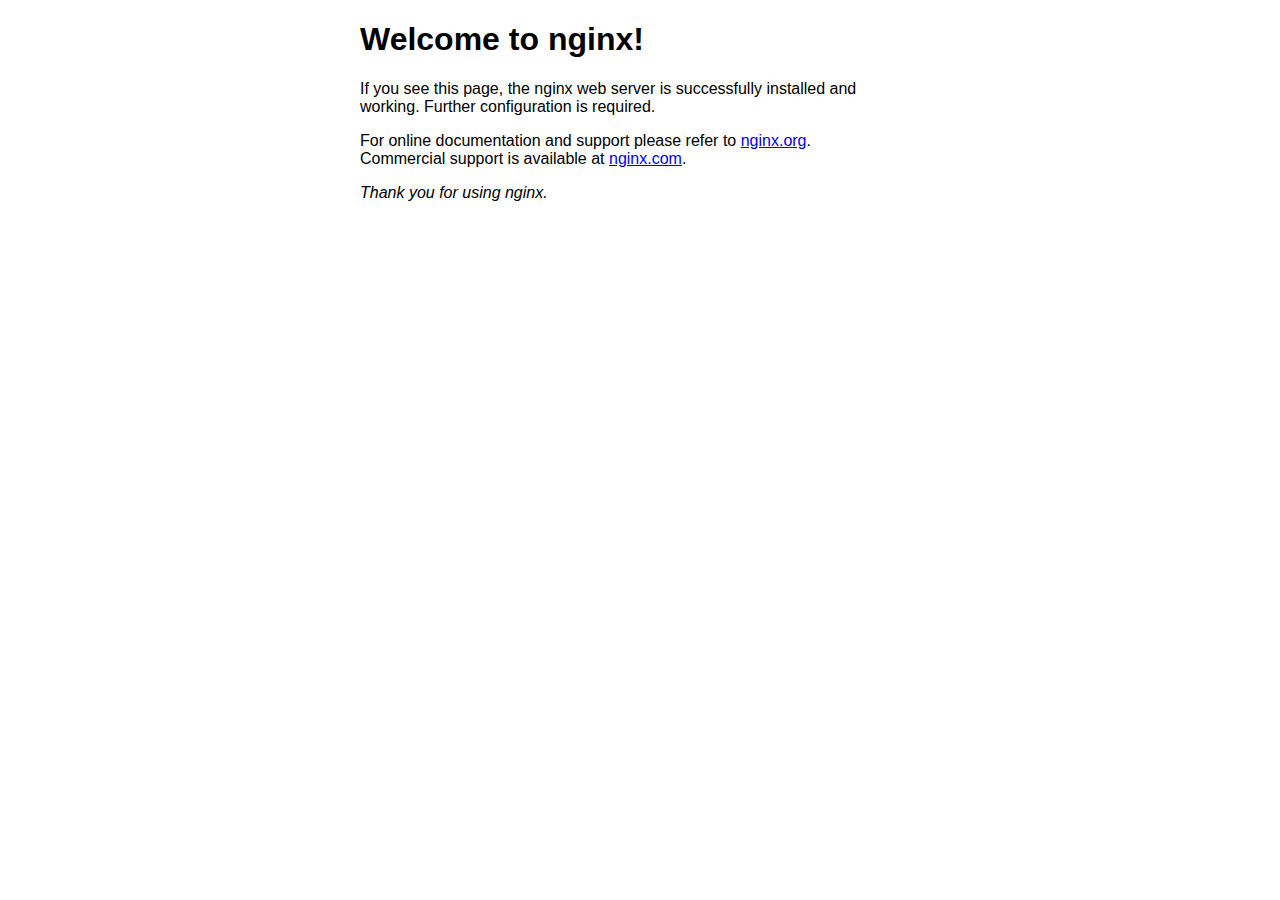
<file: hmall-nginx/html/index.html>
<!DOCTYPE html>
<html>
<head>
<title>Welcome to nginx!</title>
<style>
    body {
        width: 35em;
        margin: 0 auto;
        font-family: Tahoma, Verdana, Arial, sans-serif;
    }
</style>
</head>
<body>
<h1>Welcome to nginx!</h1>
<p>If you see this page, the nginx web server is successfully installed and
working. Further configuration is required.</p>

<p>For online documentation and support please refer to
<a href="http://nginx.org/">nginx.org</a>.<br/>
Commercial support is available at
<a href="http://nginx.com/">nginx.com</a>.</p>

<p><em>Thank you for using nginx.</em></p>
</body>
</html>
</file>
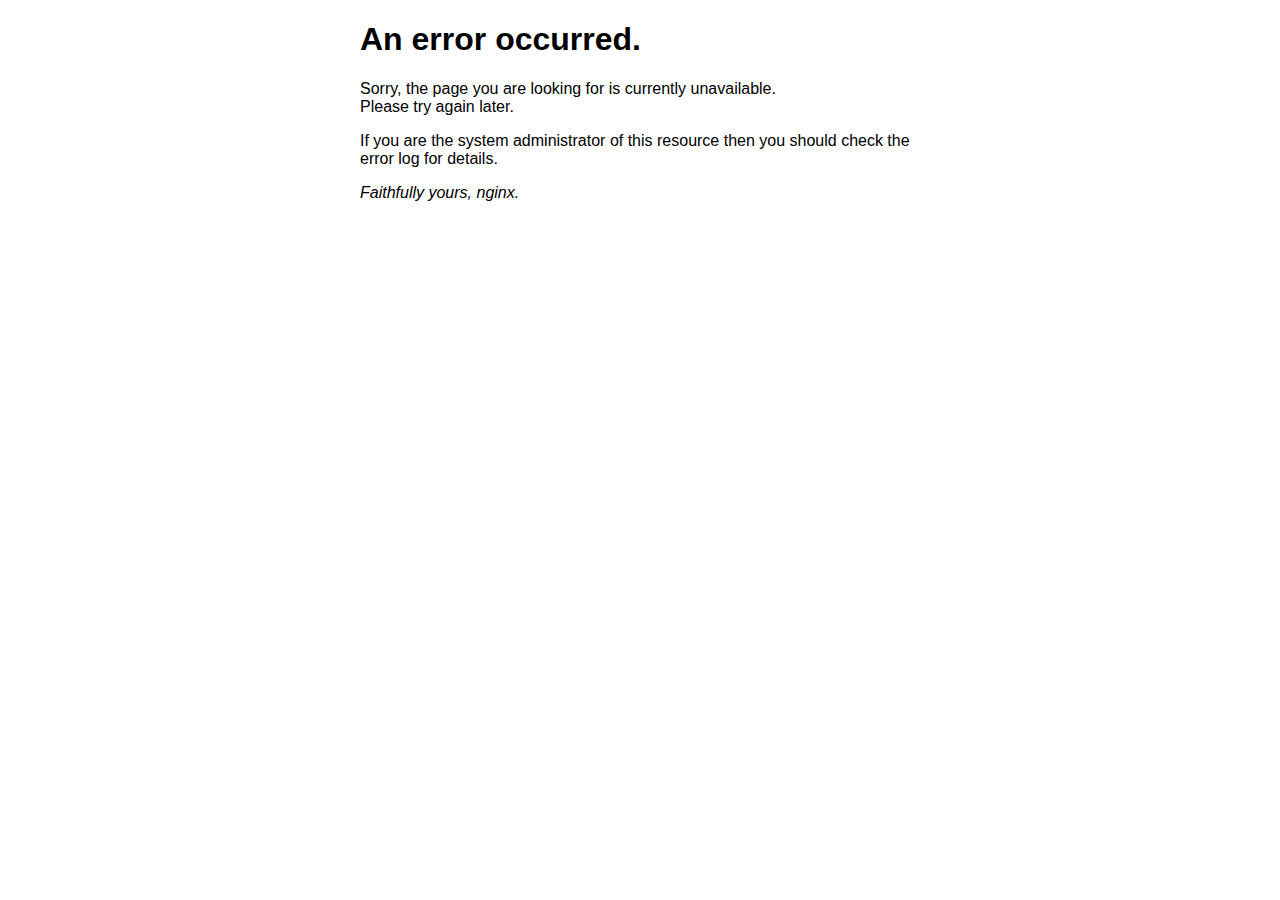
<file: hmall-nginx/html/50x.html>
<!DOCTYPE html>
<html>
<head>
<title>Error</title>
<style>
    body {
        width: 35em;
        margin: 0 auto;
        font-family: Tahoma, Verdana, Arial, sans-serif;
    }
</style>
</head>
<body>
<h1>An error occurred.</h1>
<p>Sorry, the page you are looking for is currently unavailable.<br/>
Please try again later.</p>
<p>If you are the system administrator of this resource then you should check
the error log for details.</p>
<p><em>Faithfully yours, nginx.</em></p>
</body>
</html>
</file>
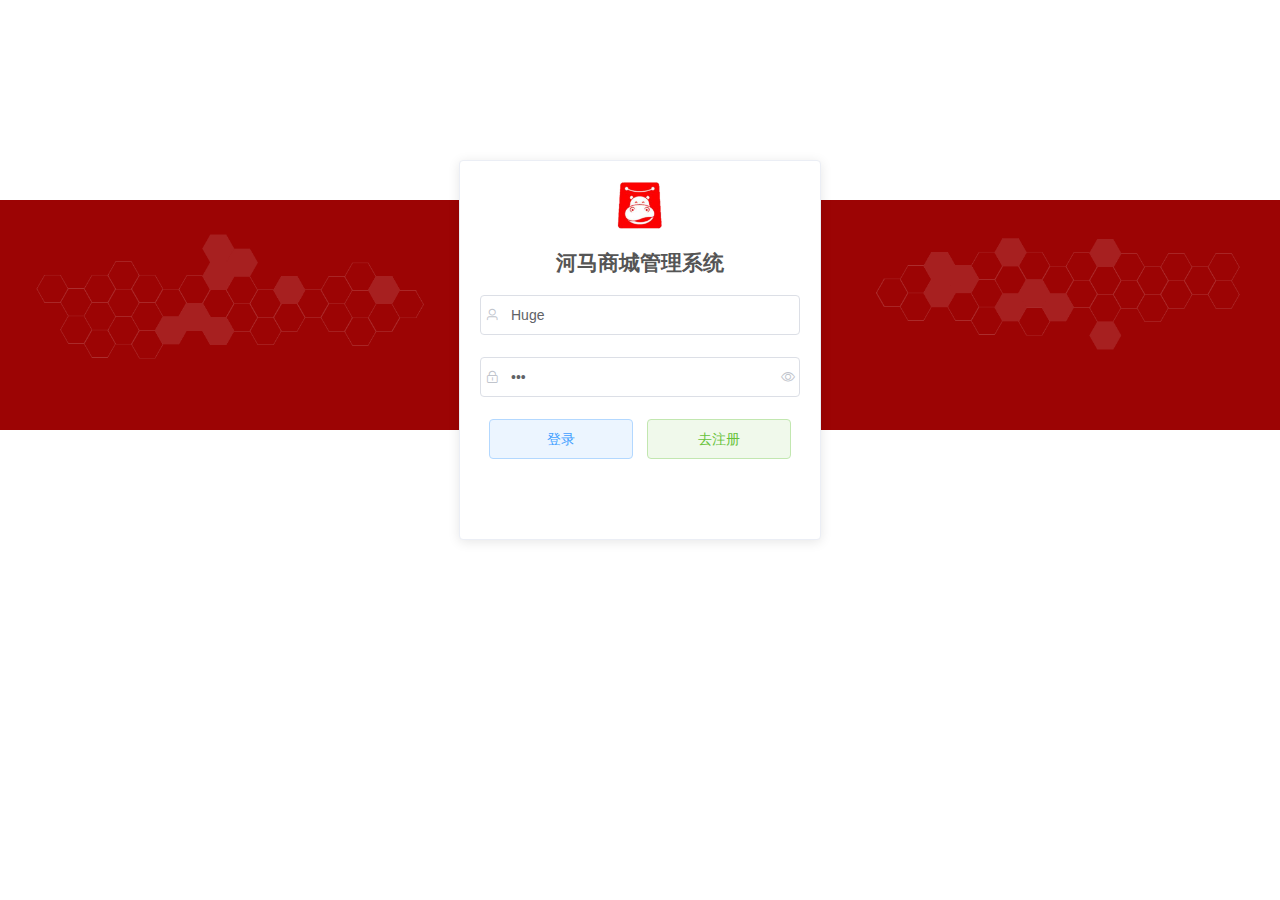
<file: hmall-nginx/html/hm-refresh-admin/login.html>
<!DOCTYPE html>
<html lang="en">
<head>
  <meta charset="UTF-8">
  <title>河马商城管理后台</title>
  <link href="./css/main.css" rel="stylesheet">
  <!-- 引入样式 -->
  <link rel="stylesheet" href="./css/element.css">
  <link rel="stylesheet" href="./css/index.css">
  <link rel="stylesheet" href="./css/login.css">

</head>
<body>
<div id="app">
  <div style="display: flex; margin-top: 20px; height: 100px;">
    <transition name="el-zoom-in-center">
      <el-card v-show="showLogin" class="login-form-layout">
        <el-form autoComplete="on"
                 :model="loginForm"
                 :rules="loginRules"
                 ref="loginForm"
                 label-position="left">
          <div style="text-align: center">
            <el-image class="logo" src="./images/1.png"></el-image>
          </div>
          <h2 class="login-title color-danger">河马商城管理系统</h2>
          <el-form-item prop="username">
            <el-input name="username"
                      type="text"
                      v-model="loginForm.username"
                      autoComplete="on"
                      placeholder="请输入用户名">
          <span slot="prefix">
            <i class="el-icon-user"></i>
          </span>
            </el-input>
          </el-form-item>
          <el-form-item prop="password">
            <el-input name="password"
                      :type="pwdType"
                      @keyup.enter.native="handleLogin"
                      v-model="loginForm.password"
                      autoComplete="on"
                      placeholder="请输入密码">
          <span slot="prefix">
            <i class="el-icon-lock"></i>
          </span>
              <span slot="suffix" @click="showPwd">
            <i class="el-icon-view"></i>
          </span>
            </el-input>
          </el-form-item>
          <el-form-item style="margin-bottom: 60px;text-align: center">
            <el-button style="width: 45%" plain type="primary" :loading="loading" @click.native.prevent="handleLogin">
              登录
            </el-button>
            <el-button style="width: 45%" plain type="success" @click.native.prevent="showLogin=!showLogin">
              去注册
            </el-button>
          </el-form-item>
        </el-form>
      </el-card>
    </transition>
    <transition name="el-zoom-in-center">
      <el-card v-show="!showLogin" class="login-form-layout">
        <el-form autoComplete="on"
                 :model="registerForm"
                 :rules="loginRules"
                 ref="registerForm"
                 label-position="left">
          <div style="text-align: center">
            <el-image class="logo" src="./images/1.png"></el-image>
          </div>
          <h2 class="login-title color-danger">河马商城管理系统</h2>
          <el-form-item prop="username">
            <el-input name="username"
                      type="text"
                      v-model="registerForm.username"
                      autoComplete="on"
                      placeholder="请输入用户名">
          <span slot="prefix">
            <i class="el-icon-user"></i>
          </span>
            </el-input>
          </el-form-item>
          <el-form-item prop="name">
            <el-input name="name"
                      v-model="registerForm.name"
                      autoComplete="on"
                      placeholder="请输入昵称">
              <span slot="prefix">
                <i class="el-icon-chat-dot-square"></i>
              </span>
            </el-input>
          </el-form-item>
          <el-form-item prop="password">
            <el-input name="password"
                      :type="pwdType"
                      v-model="registerForm.password"
                      autoComplete="on"
                      placeholder="请输入密码">
              <span slot="prefix">
                <i class="el-icon-lock"></i>
              </span>
              <span slot="suffix" @click="showPwd">
                <i class="el-icon-view"></i>
              </span>
            </el-input>
          </el-form-item>

          <el-form-item style="margin-bottom: 60px;text-align: center">
            <el-button style="width: 45%" type="primary" :loading="loading" @click.native.prevent="handleRegister">
              注册
            </el-button>
            <el-button style="width: 45%" type="success" @click.native.prevent="showLogin=!showLogin">
              去登录
            </el-button>
          </el-form-item>
        </el-form>
      </el-card>
    </transition>
  </div>
  <div>

    <img :src="login_center_bg" class="login-center-layout">
  </div>
</div>
<script src="./js/vue.js"></script>
<script src="./js/axios.min.js"></script>
<script src="./js/common.js"></script>
<script src="./js/element.js"></script>

<script>

  const app = new Vue({
    el: "#app",
    data() {
      const validateUsername = (rule, value, callback) => {
        if (!value.match("^[\\w]{4,32}$")) {
          callback(new Error('请输入正确的用户名'))
        } else {
          callback()
        }
      };
      const validatePass = (rule, value, callback) => {
        if (value.length < 3) {
          callback(new Error('密码不能小于3位'))
        } else {
          callback()
        }
      };
      return {
        util,
        login_center_bg: "./images/login_center_bg.png",
        loginForm: {
          username: '',
          password: ''
        },
        registerForm: {
          username: '',
          password: '',
          confirmPassword: ''
        },
        loginRules: {
          username: [{required: true, trigger: 'blur', validator: validateUsername}],
          password: [{required: true, trigger: 'blur', validator: validatePass}],
          confirmPassword: [{
            required: true, trigger: 'blur', validator: (r, v, c) => {
              if (v !== this.registerForm.password) {
                c(new Error('两次密码不一致'))
              } else {
                c()
              }
            }
          }],
        },
        loading: false,
        pwdType: 'password',
        showLogin: true
      }
    },
    created() {
      this.loginForm.username = "Huge";
      this.loginForm.password = "123";
    },
    methods: {
      showPwd() {
        if (this.pwdType === 'password') {
          this.pwdType = ''
        } else {
          this.pwdType = 'password'
        }
      },
      handleLogin() {
        this.$refs.loginForm.validate(valid => {
          if (valid) {
            // 登录
            axios.post("/users/login", this.loginForm)
              .then(resp => {
                let {token, ...user} = resp.data;
                sessionStorage.setItem("token", token)
                util.store.set("user-info", user)
                const url = util.store.get("return-url");
                window.location = url || '/';
              })
              .catch(err => this.handleLoginError(err.response.data.msg))
          } else {
            console.log('参数验证不合法！');
            return false
          }
        })
      },
      handleLoginError(msg) {
        // 登录失败，说明原因
        this.$message({
          message: msg,
          type: 'error'
        });
      },
      handleRegister() {
        this.$refs.registerForm.validate(valid => {
          if (!valid) {
            console.log('参数验证不合法！');
            return false
          }
          // 注册
          axios.post("/user/register", this.registerForm)
            .then(resp => {
              // 注册成功
              this.$message({
                message: '注册成功，去登录吧！',
                type: 'success'
              });
              // 去登录
              this.showLogin = true;
            })
            .catch(err => {
              // 注册失败，说明原因
              this.$message({
                message: '注册失败',
                type: 'error'
              });
              console.log(err)
            })
        })
      }
    }
  })
</script>
</body>
</html>
</file>
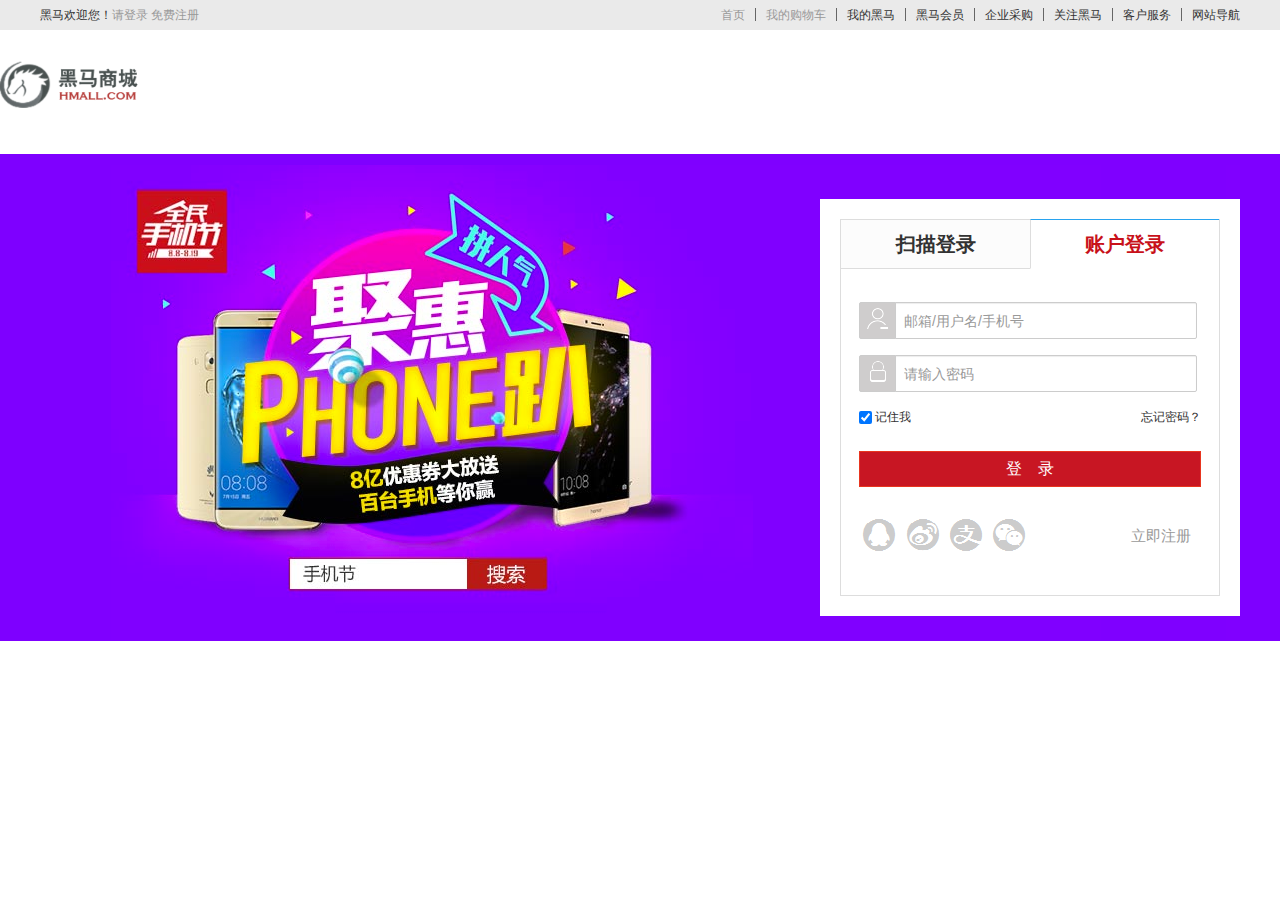
<file: hmall-nginx/html/hmall-portal/cart.html>
<!DOCTYPE html>
<html>

<head>
  <meta charset="utf-8"/>
  <meta http-equiv="X-UA-Compatible" content="IE=9; IE=8; IE=7; IE=EDGE">
  <meta http-equiv="X-UA-Compatible" content="IE=EmulateIE7"/>
  <title>黑马商城--购物车页面</title>

  <link rel="stylesheet" type="text/css" href="css/webbase.css"/>
  <link rel="stylesheet" type="text/css" href="css/pages-cart.css"/>
</head>

<body>

<div id="cartApp">
  <!--head-->
  <top></top>
  <div class="cart py-container">
    <!--All goods-->
    <div class="allgoods">
      <div class="logoArea">
        <a href="/">
          <div class="logo">
            <img src="./img/logo.png" alt="1"/>
          </div>
        </a>
        <span>购物车商品 </span>
      </div>
      <div class="cart-main">
        <div class="yui3-g cart-th">
          <div class="yui3-u-1-4"><input type="checkbox" v-model="selectAll"/> 全部</div>
          <div class="yui3-u-1-4">商品</div>
          <div class="yui3-u-1-8">单价（元）</div>
          <div class="yui3-u-1-8">&nbsp;&nbsp;数量</div>
          <div class="yui3-u-1-8">小计（元）</div>
          <div class="yui3-u-1-12">操作</div>
        </div>
        <div class="cart-item-list">

          <div class="cart-body">
            <div class="cart-list">
              <ul class="goods-list yui3-g" v-for="(c,i) in carts" :key="c.id">
                <li class="yui3-u-1-24">
                  <input type="checkbox" name="" v-model="selectedCarts" :value="c" :disabled="c.status!==1"/>
                </li>
                <li class="yui3-u-11-24">
                  <div class="good-item">
                    <div class="item-img"><a href="#" target="_blank">
                      <img :src="c.image" width="80px" height="80px"/></a>
                    </div>
                    <div class="item-msg">
                        <span>
                          <p v-text="c.name" style="overflow: hidden"></p>
                          <span v-for="(v,k) in  JSON.parse(c.spec)" :key="k">
                            <a href="#" @click.prevent="">{{v}}</a> |
                          </span>
                        </span>
                    </div>
                  </div>
                </li>

                <li class="yui3-u-1-8">
                  <span style="line-height:70px " class="price" v-text="util.formatPrice(c.newPrice || c.price)"></span><br/>
                  <span v-if="c.newPrice && c.newPrice < c.price" style="color: #bf360c;"
                        v-text="'比加入时便宜：￥' + util.formatPrice(c.price - c.newPrice)"></span>
                </li>
                <li class="yui3-u-1-8" style="padding-top: 20px">
                  <a href="javascript:void(0)" class="increment mins" @click="decrement(c)">-</a>
                  <input autocomplete="off" :disabled="c.num > c.stock" type="text" v-model="c.num"
                         @blur="watchNum(c)" minnum="1" class="itxt"/>
                  <a href="javascript:void(0)" class="increment plus" @click="increment(c)">+</a>
                </li>
                <li class="yui3-u-1-8"><span style="line-height:70px " class="sum"
                                             v-text="util.formatPrice((c.newPrice || c.price) * c.num)"></span></li>
                <li class="yui3-u-1-12">
                  <a href="#" @click.prevent="deleteCart(i)">删除</a><br/>
                  <a href="#none">移到我的关注</a><br/>
                  <span v-show="c.status !== 1" style="color: red;">商品已经下架</span>
                  <span v-show="c.num > c.stock" style="color: red;">商品库存不足</span>
                </li>
              </ul>
            </div>
          </div>
        </div>

      </div>
      <div class="cart-tool">
        <div class="select-all">
          <input type="checkbox" v-model="selectAll"/>
          <span>全选</span>
        </div>
        <div class="option">
          <a href="#none">删除选中的商品</a>
          <a href="#none">移到我的关注</a>
          <a href="#none">清除下架商品</a>
        </div>
        <div class="toolbar">
          <div class="chosed">已选择<span v-text="selectedCarts.length"></span>件商品</div>
          <div class="sumprice">
            <span><em>总价（不含运费） ：</em><i class="summoney" v-text="util.formatPrice(totalPrice)"></i></span>
            <span><em>已节省：</em><i>-¥20.00</i></span>
          </div>
          <div class="sumbtn">
            <a class="sum-btn" href="#" @click.prevent="toOrderInfo" target="_blank">结算</a>
          </div>
        </div>
      </div>
      <div class="clearfix"></div>
      <div class="deled">
        <span>已删除商品，您可以重新购买或加关注：</span>
        <div class="cart-list del">
          <ul class="goods-list yui3-g">
            <li class="yui3-u-1-2">
              <div class="good-item">
                <div class="item-msg">Apple Macbook Air 13.3英寸笔记本电脑 银色（Corei5）处理器/8GB内存</div>
              </div>
            </li>
            <li class="yui3-u-1-6"><span class="price">8848.00</span></li>
            <li class="yui3-u-1-6">
              <span class="number">1</span>
            </li>
            <li class="yui3-u-1-8">
              <a href="#none">重新购买</a>
              <a href="#none">移到我的关注</a>
            </li>
          </ul>
        </div>
      </div>
    </div>
  </div>

</div>
<script src="./js/vue.js"></script>
<script src="./js/axios.min.js"></script>
<script src="./js/common.js"></script>
<script src="./js/top.js"></script>
<script type="text/javascript">
  const cartVm = new Vue({
    el: "#cartApp",
    data: {
      util,
      carts: [],
      user: null,
      selectedCarts: [],
      enableCarts: [],
      selectAll: true
    },
    async created() {
      util.store.set("return-url", location.href);
      this.user = util.store.get("user-info")
      if (!util.isLogin()) {
        // 未登录直接跳转到登录页面
        location.href = "login.html"
      }
      // 加载购物车
      this.loadCarts();
    },
    methods: {
      loadCarts() {
        // 查询购物车
        this.handleLoginCarts();
      },
      handleLoginCarts() {
        // 已登录
        axios.get("/carts").then(resp => {
          if (!resp || resp.length <= 0) {
            // 提示
            alert("你的购物车是空的，赶紧去买点东西吧！");
            return;
          }
          this.carts = resp;
          this.refreshSelectedCarts();
        }).catch(e => {
          console.log(e);
          // 提示
          alert("查询购物车数据失败");
        })
      },
      increment(c) {
        if (c.num >= c.stock) {
          alert("超出库存上限");
          return;
        }
        axios.put("/carts", {
          id: c.id,
          num: c.num + 1
        }).then(() => {
          this.handleLoginCarts();
        }).catch(() => {
          alert("服务器忙");
        })
      },
      decrement(c) {
        if (c.num <= 1) return;
        // 已登录
        axios.put("/carts", {
          id: c.id,
          num: c.num - 1
        }).then(() => this.handleLoginCarts())
          .catch(() => {
            alert("服务器忙");
          })
      },
      deleteCart(i) {
        const id = this.carts[i].id;
        // 已登录
        axios.delete("/carts/" + id)
          .then(() => this.handleLoginCarts())
          .catch(() => {
            alert("服务器忙");
          });
      },
      toOrderInfo() {
        // 把已选中的购物车商品保存到localStorage
        if (!this.selectedCarts || this.selectedCarts.length < 1) {
          alert("至少要选中一件商品！");
          return;
        }
        util.store.set("selectedCarts", this.selectedCarts);
        window.location.href = "/order-confirm.html"
      },
      watchNum(c) {
        if (c.num > c.stock) {
          c.num = c.stock;
          alert("超出库存上限");
        }
      },
      refreshSelectedCarts() {
        this.selectedCarts = this.carts.filter(c => c.status === 1);
        this.enableCarts = this.selectedCarts;
      }
    },
    watch: {
      selectAll(val, oldVal) {
        if (val) {
          this.selectedCarts = this.enableCarts;
        } else if (this.selectedCarts.length === this.enableCarts.length) {
          this.selectedCarts = [];
        }
      },
      selectedCarts: {
        deep: true,
        handler(val) {
          if (val.length === this.enableCarts.length && !this.selectAll) this.selectAll = true;
          if (val.length !== this.enableCarts.length && this.selectAll) this.selectAll = false;
        }
      }
    },
    computed: {
      totalPrice() {
        return this.selectedCarts.map(c => c.num * (c.newPrice || c.price)).reduce((v1, v2) => v1 + v2, 0);
      }
    }
  })
</script>

</body>

</html>
</file>
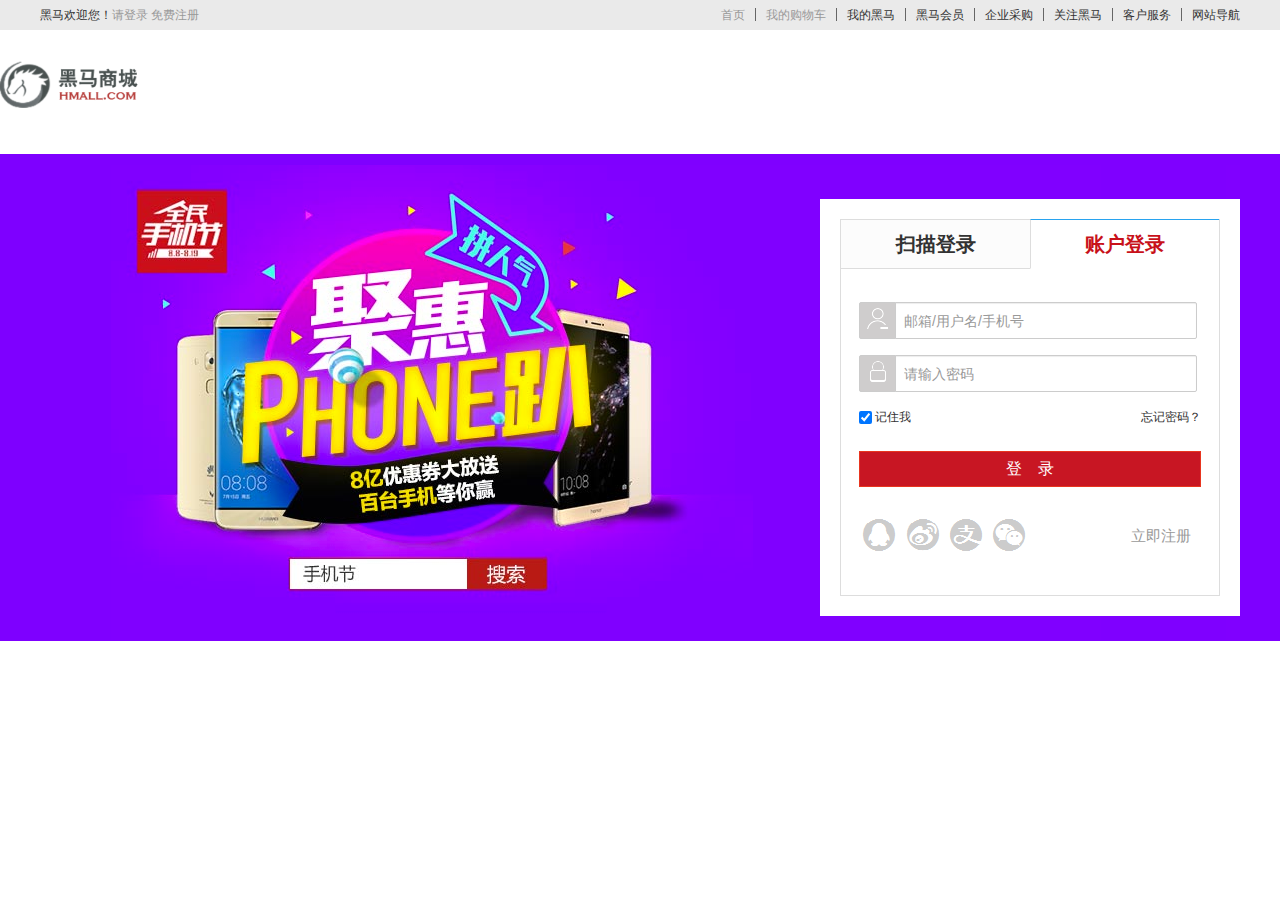
<file: hmall-nginx/html/hmall-portal/login.html>
<!DOCTYPE html>
<html>

<head>
  <meta charset="UTF-8">
  <meta http-equiv="X-UA-Compatible" content="IE=9; IE=8; IE=7; IE=EDGE">
  <meta http-equiv="X-UA-Compatible" content="IE=EmulateIE7"/>
  <title>黑马商城--登录页面</title>

  <link rel="stylesheet" type="text/css" href="./css/index.css"/>
  <link rel="stylesheet" type="text/css" href="./css/webbase.css"/>
  <link rel="stylesheet" type="text/css" href="./css/pages-login.css"/>
</head>

<body>
<div class="login-box"  id="loginApp">
  <top></top>
  <!--head-->
  <div class="py-container logoArea">
    <div class="banner">
      <div class="logo">
        <img src="./img/logo.png" alt="1"/>
      </div>
    </div>
  </div>
  <!--loginArea-->
  <div class="loginArea">
    <div class="py-container login">
      <div class="loginform">
        <ul class="sui-nav nav-tabs tab-wraped">
          <li>
            <a href="#index" data-toggle="tab">
              <h3>扫描登录</h3>
            </a>
          </li>
          <li class="active">
            <a href="#profile" data-toggle="tab">
              <h3>账户登录</h3>
            </a>
          </li>
        </ul>
        <div class="tab-content tab-wraped">
          <div id="index" class="tab-pane">
            <p>二维码登录，暂为官网二维码</p>
            <img src="./img/wx_cz.jpg"/>
          </div>
          <div id="profile" class="tab-pane  active">
            <span v-text="msg"></span>
            <form class="sui-form">
              <div class="input-prepend"><span class="add-on loginname"></span>
                <input id="username" type="text" placeholder="邮箱/用户名/手机号" class="span2 input-xfat"
                       v-model="form.username">
              </div>
              <div class="input-prepend"><span class="add-on loginpwd"></span>
                <input id="password" type="password" placeholder="请输入密码" class="span2 input-xfat"
                       v-model="form.password">
              </div>
              <div class="setting">
                <label class="checkbox inline">
                  <input name="m1" type="checkbox" value="2" checked="">
                  记住我
                </label>
                <span class="forget">忘记密码？</span>
              </div>
              <div class="logined">
                <a class="sui-btn btn-block btn-xlarge btn-danger" @click="login"
                   href="javascript:void(0)">登&nbsp;&nbsp;录</a>
              </div>
            </form>
            <div class="otherlogin">
              <div class="types">
                <ul>
                  <li><img src="./img/qq.png" width="35px" height="35px"/></li>
                  <li><img src="./img/sina.png"/></li>
                  <li><img src="./img/ali.png"/></li>
                  <li><img src="./img/weixin.png"/></li>
                </ul>
              </div>
              <span class="register"><a href="./index.html" target="_blank">立即注册</a></span>
            </div>
          </div>
        </div>
      </div>
    </div>
  </div>

</div>

</body>
<script src="./js/vue.js"></script>
<script src="./js/axios.min.js"></script>
<script src="./js/common.js"></script>
<script src="./js/top.js"></script>
<script type="text/javascript">
  var loginVm = new Vue({
    el: "#loginApp",
    data: {
      form: {
        username: '',
        password: ''
      },
      msg: '',
      util
    },
    methods: {
      login() {
        axios.post("/users/login", this.form)
          .then(({token, ... user}) => {
            sessionStorage.setItem("token", token)
            util.store.set("user-info", user)
            const url = util.store.get("return-url");
            window.location = url || '/';
          })
          .catch(() => this.msg = '用户名或密码错误')
      }
    }
  });
</script>
</html>
</file>
<file: hmall-nginx/html/hm-refresh-admin/css/main.css>
html,body{
    height: 100%;
    margin: 0;
    font-size: 14px;
    font-family: "Helvetica Neue",Helvetica,"PingFang SC","Hiragino Sans GB","Microsoft YaHei","微软雅黑",Arial,sans-serif;
}
#app {
    height: 100%;
    flex-direction: row;
    justify-content: space-between;
    display: flex;
    display: -webkit-flex;
}
.banner{
    display: flex;
    flex-direction: row;
    justify-content: space-between;
    box-shadow: 1px 1px 3px #888888;
    margin-bottom: 2px;
    padding: 10px 20px;
    align-items: center;
    color: #494747
}
.banner .icon{
    width: 2%;
}
.banner .title{
    width: 85%;
    font: 20px sans-serif;
}
.mini-box {
    width: 20px;
}
.menus{
    width: 15%;
}
.blocks{
    width: 90%;
    height: 100%;
}
.btn-add {
    float: right;
}
</file>
<file: hmall-nginx/html/hm-refresh-admin/css/element.css>
@charset "UTF-8";.el-pagination--small .arrow.disabled,.el-table .hidden-columns,.el-table td.is-hidden>*,.el-table th.is-hidden>*,.el-table--hidden{visibility:hidden}.el-dropdown .el-dropdown-selfdefine:focus:active,.el-dropdown .el-dropdown-selfdefine:focus:not(.focusing),.el-message__closeBtn:focus,.el-message__content:focus,.el-popover:focus,.el-popover:focus:active,.el-popover__reference:focus:hover,.el-popover__reference:focus:not(.focusing),.el-rate:active,.el-rate:focus,.el-tooltip:focus:hover,.el-tooltip:focus:not(.focusing),.el-upload-list__item.is-success:active,.el-upload-list__item.is-success:not(.focusing):focus{outline-width:0}.el-input__suffix,.el-tree.is-dragging .el-tree-node__content *{pointer-events:none}@font-face{font-family:element-icons;src:url(fonts/element-icons.woff) format("woff"),url(fonts/element-icons.ttf) format("truetype");font-weight:400;font-display:"auto";font-style:normal}[class*=" el-icon-"],[class^=el-icon-]{font-family:element-icons!important;speak:none;font-style:normal;font-weight:400;font-variant:normal;text-transform:none;line-height:1;vertical-align:baseline;display:inline-block;-webkit-font-smoothing:antialiased;-moz-osx-font-smoothing:grayscale}.el-icon-ice-cream-round:before{content:"\e6a0"}.el-icon-ice-cream-square:before{content:"\e6a3"}.el-icon-lollipop:before{content:"\e6a4"}.el-icon-potato-strips:before{content:"\e6a5"}.el-icon-milk-tea:before{content:"\e6a6"}.el-icon-ice-drink:before{content:"\e6a7"}.el-icon-ice-tea:before{content:"\e6a9"}.el-icon-coffee:before{content:"\e6aa"}.el-icon-orange:before{content:"\e6ab"}.el-icon-pear:before{content:"\e6ac"}.el-icon-apple:before{content:"\e6ad"}.el-icon-cherry:before{content:"\e6ae"}.el-icon-watermelon:before{content:"\e6af"}.el-icon-grape:before{content:"\e6b0"}.el-icon-refrigerator:before{content:"\e6b1"}.el-icon-goblet-square-full:before{content:"\e6b2"}.el-icon-goblet-square:before{content:"\e6b3"}.el-icon-goblet-full:before{content:"\e6b4"}.el-icon-goblet:before{content:"\e6b5"}.el-icon-cold-drink:before{content:"\e6b6"}.el-icon-coffee-cup:before{content:"\e6b8"}.el-icon-water-cup:before{content:"\e6b9"}.el-icon-hot-water:before{content:"\e6ba"}.el-icon-ice-cream:before{content:"\e6bb"}.el-icon-dessert:before{content:"\e6bc"}.el-icon-sugar:before{content:"\e6bd"}.el-icon-tableware:before{content:"\e6be"}.el-icon-burger:before{content:"\e6bf"}.el-icon-knife-fork:before{content:"\e6c1"}.el-icon-fork-spoon:before{content:"\e6c2"}.el-icon-chicken:before{content:"\e6c3"}.el-icon-food:before{content:"\e6c4"}.el-icon-dish-1:before{content:"\e6c5"}.el-icon-dish:before{content:"\e6c6"}.el-icon-moon-night:before{content:"\e6ee"}.el-icon-moon:before{content:"\e6f0"}.el-icon-cloudy-and-sunny:before{content:"\e6f1"}.el-icon-partly-cloudy:before{content:"\e6f2"}.el-icon-cloudy:before{content:"\e6f3"}.el-icon-sunny:before{content:"\e6f6"}.el-icon-sunset:before{content:"\e6f7"}.el-icon-sunrise-1:before{content:"\e6f8"}.el-icon-sunrise:before{content:"\e6f9"}.el-icon-heavy-rain:before{content:"\e6fa"}.el-icon-lightning:before{content:"\e6fb"}.el-icon-light-rain:before{content:"\e6fc"}.el-icon-wind-power:before{content:"\e6fd"}.el-icon-baseball:before{content:"\e712"}.el-icon-soccer:before{content:"\e713"}.el-icon-football:before{content:"\e715"}.el-icon-basketball:before{content:"\e716"}.el-icon-ship:before{content:"\e73f"}.el-icon-truck:before{content:"\e740"}.el-icon-bicycle:before{content:"\e741"}.el-icon-mobile-phone:before{content:"\e6d3"}.el-icon-service:before{content:"\e6d4"}.el-icon-key:before{content:"\e6e2"}.el-icon-unlock:before{content:"\e6e4"}.el-icon-lock:before{content:"\e6e5"}.el-icon-watch:before{content:"\e6fe"}.el-icon-watch-1:before{content:"\e6ff"}.el-icon-timer:before{content:"\e702"}.el-icon-alarm-clock:before{content:"\e703"}.el-icon-map-location:before{content:"\e704"}.el-icon-delete-location:before{content:"\e705"}.el-icon-add-location:before{content:"\e706"}.el-icon-location-information:before{content:"\e707"}.el-icon-location-outline:before{content:"\e708"}.el-icon-location:before{content:"\e79e"}.el-icon-place:before{content:"\e709"}.el-icon-discover:before{content:"\e70a"}.el-icon-first-aid-kit:before{content:"\e70b"}.el-icon-trophy-1:before{content:"\e70c"}.el-icon-trophy:before{content:"\e70d"}.el-icon-medal:before{content:"\e70e"}.el-icon-medal-1:before{content:"\e70f"}.el-icon-stopwatch:before{content:"\e710"}.el-icon-mic:before{content:"\e711"}.el-icon-copy-document:before{content:"\e718"}.el-icon-full-screen:before{content:"\e719"}.el-icon-switch-button:before{content:"\e71b"}.el-icon-aim:before{content:"\e71c"}.el-icon-crop:before{content:"\e71d"}.el-icon-odometer:before{content:"\e71e"}.el-icon-time:before{content:"\e71f"}.el-icon-bangzhu:before{content:"\e724"}.el-icon-close-notification:before{content:"\e726"}.el-icon-microphone:before{content:"\e727"}.el-icon-turn-off-microphone:before{content:"\e728"}.el-icon-position:before{content:"\e729"}.el-icon-postcard:before{content:"\e72a"}.el-icon-message:before{content:"\e72b"}.el-icon-chat-line-square:before{content:"\e72d"}.el-icon-chat-dot-square:before{content:"\e72e"}.el-icon-chat-dot-round:before{content:"\e72f"}.el-icon-chat-square:before{content:"\e730"}.el-icon-chat-line-round:before{content:"\e731"}.el-icon-chat-round:before{content:"\e732"}.el-icon-set-up:before{content:"\e733"}.el-icon-turn-off:before{content:"\e734"}.el-icon-open:before{content:"\e735"}.el-icon-connection:before{content:"\e736"}.el-icon-link:before{content:"\e737"}.el-icon-cpu:before{content:"\e738"}.el-icon-thumb:before{content:"\e739"}.el-icon-female:before{content:"\e73a"}.el-icon-male:before{content:"\e73b"}.el-icon-guide:before{content:"\e73c"}.el-icon-news:before{content:"\e73e"}.el-icon-price-tag:before{content:"\e744"}.el-icon-discount:before{content:"\e745"}.el-icon-wallet:before{content:"\e747"}.el-icon-coin:before{content:"\e748"}.el-icon-money:before{content:"\e749"}.el-icon-bank-card:before{content:"\e74a"}.el-icon-box:before{content:"\e74b"}.el-icon-present:before{content:"\e74c"}.el-icon-sell:before{content:"\e6d5"}.el-icon-sold-out:before{content:"\e6d6"}.el-icon-shopping-bag-2:before{content:"\e74d"}.el-icon-shopping-bag-1:before{content:"\e74e"}.el-icon-shopping-cart-2:before{content:"\e74f"}.el-icon-shopping-cart-1:before{content:"\e750"}.el-icon-shopping-cart-full:before{content:"\e751"}.el-icon-smoking:before{content:"\e752"}.el-icon-no-smoking:before{content:"\e753"}.el-icon-house:before{content:"\e754"}.el-icon-table-lamp:before{content:"\e755"}.el-icon-school:before{content:"\e756"}.el-icon-office-building:before{content:"\e757"}.el-icon-toilet-paper:before{content:"\e758"}.el-icon-notebook-2:before{content:"\e759"}.el-icon-notebook-1:before{content:"\e75a"}.el-icon-files:before{content:"\e75b"}.el-icon-collection:before{content:"\e75c"}.el-icon-receiving:before{content:"\e75d"}.el-icon-suitcase-1:before{content:"\e760"}.el-icon-suitcase:before{content:"\e761"}.el-icon-film:before{content:"\e763"}.el-icon-collection-tag:before{content:"\e765"}.el-icon-data-analysis:before{content:"\e766"}.el-icon-pie-chart:before{content:"\e767"}.el-icon-data-board:before{content:"\e768"}.el-icon-data-line:before{content:"\e76d"}.el-icon-reading:before{content:"\e769"}.el-icon-magic-stick:before{content:"\e76a"}.el-icon-coordinate:before{content:"\e76b"}.el-icon-mouse:before{content:"\e76c"}.el-icon-brush:before{content:"\e76e"}.el-icon-headset:before{content:"\e76f"}.el-icon-umbrella:before{content:"\e770"}.el-icon-scissors:before{content:"\e771"}.el-icon-mobile:before{content:"\e773"}.el-icon-attract:before{content:"\e774"}.el-icon-monitor:before{content:"\e775"}.el-icon-search:before{content:"\e778"}.el-icon-takeaway-box:before{content:"\e77a"}.el-icon-paperclip:before{content:"\e77d"}.el-icon-printer:before{content:"\e77e"}.el-icon-document-add:before{content:"\e782"}.el-icon-document:before{content:"\e785"}.el-icon-document-checked:before{content:"\e786"}.el-icon-document-copy:before{content:"\e787"}.el-icon-document-delete:before{content:"\e788"}.el-icon-document-remove:before{content:"\e789"}.el-icon-tickets:before{content:"\e78b"}.el-icon-folder-checked:before{content:"\e77f"}.el-icon-folder-delete:before{content:"\e780"}.el-icon-folder-remove:before{content:"\e781"}.el-icon-folder-add:before{content:"\e783"}.el-icon-folder-opened:before{content:"\e784"}.el-icon-folder:before{content:"\e78a"}.el-icon-edit-outline:before{content:"\e764"}.el-icon-edit:before{content:"\e78c"}.el-icon-date:before{content:"\e78e"}.el-icon-c-scale-to-original:before{content:"\e7c6"}.el-icon-view:before{content:"\e6ce"}.el-icon-loading:before{content:"\e6cf"}.el-icon-rank:before{content:"\e6d1"}.el-icon-sort-down:before{content:"\e7c4"}.el-icon-sort-up:before{content:"\e7c5"}.el-icon-sort:before{content:"\e6d2"}.el-icon-finished:before{content:"\e6cd"}.el-icon-refresh-left:before{content:"\e6c7"}.el-icon-refresh-right:before{content:"\e6c8"}.el-icon-refresh:before{content:"\e6d0"}.el-icon-video-play:before{content:"\e7c0"}.el-icon-video-pause:before{content:"\e7c1"}.el-icon-d-arrow-right:before{content:"\e6dc"}.el-icon-d-arrow-left:before{content:"\e6dd"}.el-icon-arrow-up:before{content:"\e6e1"}.el-icon-arrow-down:before{content:"\e6df"}.el-icon-arrow-right:before{content:"\e6e0"}.el-icon-arrow-left:before{content:"\e6de"}.el-icon-top-right:before{content:"\e6e7"}.el-icon-top-left:before{content:"\e6e8"}.el-icon-top:before{content:"\e6e6"}.el-icon-bottom:before{content:"\e6eb"}.el-icon-right:before{content:"\e6e9"}.el-icon-back:before{content:"\e6ea"}.el-icon-bottom-right:before{content:"\e6ec"}.el-icon-bottom-left:before{content:"\e6ed"}.el-icon-caret-top:before{content:"\e78f"}.el-icon-caret-bottom:before{content:"\e790"}.el-icon-caret-right:before{content:"\e791"}.el-icon-caret-left:before{content:"\e792"}.el-icon-d-caret:before{content:"\e79a"}.el-icon-share:before{content:"\e793"}.el-icon-menu:before{content:"\e798"}.el-icon-s-grid:before{content:"\e7a6"}.el-icon-s-check:before{content:"\e7a7"}.el-icon-s-data:before{content:"\e7a8"}.el-icon-s-opportunity:before{content:"\e7aa"}.el-icon-s-custom:before{content:"\e7ab"}.el-icon-s-claim:before{content:"\e7ad"}.el-icon-s-finance:before{content:"\e7ae"}.el-icon-s-comment:before{content:"\e7af"}.el-icon-s-flag:before{content:"\e7b0"}.el-icon-s-marketing:before{content:"\e7b1"}.el-icon-s-shop:before{content:"\e7b4"}.el-icon-s-open:before{content:"\e7b5"}.el-icon-s-management:before{content:"\e7b6"}.el-icon-s-ticket:before{content:"\e7b7"}.el-icon-s-release:before{content:"\e7b8"}.el-icon-s-home:before{content:"\e7b9"}.el-icon-s-promotion:before{content:"\e7ba"}.el-icon-s-operation:before{content:"\e7bb"}.el-icon-s-unfold:before{content:"\e7bc"}.el-icon-s-fold:before{content:"\e7a9"}.el-icon-s-platform:before{content:"\e7bd"}.el-icon-s-order:before{content:"\e7be"}.el-icon-s-cooperation:before{content:"\e7bf"}.el-icon-bell:before{content:"\e725"}.el-icon-message-solid:before{content:"\e799"}.el-icon-video-camera:before{content:"\e772"}.el-icon-video-camera-solid:before{content:"\e796"}.el-icon-camera:before{content:"\e779"}.el-icon-camera-solid:before{content:"\e79b"}.el-icon-download:before{content:"\e77c"}.el-icon-upload2:before{content:"\e77b"}.el-icon-upload:before{content:"\e7c3"}.el-icon-picture-outline-round:before{content:"\e75f"}.el-icon-picture-outline:before{content:"\e75e"}.el-icon-picture:before{content:"\e79f"}.el-icon-close:before{content:"\e6db"}.el-icon-check:before{content:"\e6da"}.el-icon-plus:before{content:"\e6d9"}.el-icon-minus:before{content:"\e6d8"}.el-icon-help:before{content:"\e73d"}.el-icon-s-help:before{content:"\e7b3"}.el-icon-circle-close:before{content:"\e78d"}.el-icon-circle-check:before{content:"\e720"}.el-icon-circle-plus-outline:before{content:"\e723"}.el-icon-remove-outline:before{content:"\e722"}.el-icon-zoom-out:before{content:"\e776"}.el-icon-zoom-in:before{content:"\e777"}.el-icon-error:before{content:"\e79d"}.el-icon-success:before{content:"\e79c"}.el-icon-circle-plus:before{content:"\e7a0"}.el-icon-remove:before{content:"\e7a2"}.el-icon-info:before{content:"\e7a1"}.el-icon-question:before{content:"\e7a4"}.el-icon-warning-outline:before{content:"\e6c9"}.el-icon-warning:before{content:"\e7a3"}.el-icon-goods:before{content:"\e7c2"}.el-icon-s-goods:before{content:"\e7b2"}.el-icon-star-off:before{content:"\e717"}.el-icon-star-on:before{content:"\e797"}.el-icon-more-outline:before{content:"\e6cc"}.el-icon-more:before{content:"\e794"}.el-icon-phone-outline:before{content:"\e6cb"}.el-icon-phone:before{content:"\e795"}.el-icon-user:before{content:"\e6e3"}.el-icon-user-solid:before{content:"\e7a5"}.el-icon-setting:before{content:"\e6ca"}.el-icon-s-tools:before{content:"\e7ac"}.el-icon-delete:before{content:"\e6d7"}.el-icon-delete-solid:before{content:"\e7c9"}.el-icon-eleme:before{content:"\e7c7"}.el-icon-platform-eleme:before{content:"\e7ca"}.el-icon-loading{-webkit-animation:rotating 2s linear infinite;animation:rotating 2s linear infinite}.el-icon--right{margin-left:5px}.el-icon--left{margin-right:5px}@-webkit-keyframes rotating{0%{-webkit-transform:rotateZ(0);transform:rotateZ(0)}100%{-webkit-transform:rotateZ(360deg);transform:rotateZ(360deg)}}@keyframes rotating{0%{-webkit-transform:rotateZ(0);transform:rotateZ(0)}100%{-webkit-transform:rotateZ(360deg);transform:rotateZ(360deg)}}.el-pagination{white-space:nowrap;padding:2px 5px;color:#303133;font-weight:700}.el-pagination::after,.el-pagination::before{display:table;content:""}.el-pagination::after{clear:both}.el-pagination button,.el-pagination span:not([class*=suffix]){display:inline-block;font-size:13px;min-width:35.5px;height:28px;line-height:28px;vertical-align:top;-webkit-box-sizing:border-box;box-sizing:border-box}.el-pagination .el-input__inner{text-align:center;-moz-appearance:textfield;line-height:normal}.el-pagination .el-input__suffix{right:0;-webkit-transform:scale(.8);transform:scale(.8)}.el-pagination .el-select .el-input{width:100px;margin:0 5px}.el-pagination .el-select .el-input .el-input__inner{padding-right:25px;border-radius:3px}.el-pagination button{border:none;padding:0 6px;background:0 0}.el-pagination button:focus{outline:0}.el-pagination button:hover{color:#409EFF}.el-pagination button:disabled{color:#C0C4CC;background-color:#FFF;cursor:not-allowed}.el-pagination .btn-next,.el-pagination .btn-prev{background:center center no-repeat #FFF;background-size:16px;cursor:pointer;margin:0;color:#303133}.el-pagination .btn-next .el-icon,.el-pagination .btn-prev .el-icon{display:block;font-size:12px;font-weight:700}.el-pagination .btn-prev{padding-right:12px}.el-pagination .btn-next{padding-left:12px}.el-pagination .el-pager li.disabled{color:#C0C4CC;cursor:not-allowed}.el-pager li,.el-pager li.btn-quicknext:hover,.el-pager li.btn-quickprev:hover{cursor:pointer}.el-pagination--small .btn-next,.el-pagination--small .btn-prev,.el-pagination--small .el-pager li,.el-pagination--small .el-pager li.btn-quicknext,.el-pagination--small .el-pager li.btn-quickprev,.el-pagination--small .el-pager li:last-child{border-color:transparent;font-size:12px;line-height:22px;height:22px;min-width:22px}.el-pagination--small .more::before,.el-pagination--small li.more::before{line-height:24px}.el-pagination--small button,.el-pagination--small span:not([class*=suffix]){height:22px;line-height:22px}.el-pagination--small .el-pagination__editor,.el-pagination--small .el-pagination__editor.el-input .el-input__inner{height:22px}.el-pagination__sizes{margin:0 10px 0 0;font-weight:400;color:#606266}.el-pagination__sizes .el-input .el-input__inner{font-size:13px;padding-left:8px}.el-pagination__sizes .el-input .el-input__inner:hover{border-color:#409EFF}.el-pagination__total{margin-right:10px;font-weight:400;color:#606266}.el-pagination__jump{margin-left:24px;font-weight:400;color:#606266}.el-pagination__jump .el-input__inner{padding:0 3px}.el-pagination__rightwrapper{float:right}.el-pagination__editor{line-height:18px;padding:0 2px;height:28px;text-align:center;margin:0 2px;-webkit-box-sizing:border-box;box-sizing:border-box;border-radius:3px}.el-pager,.el-pagination.is-background .btn-next,.el-pagination.is-background .btn-prev{padding:0}.el-pagination__editor.el-input{width:50px}.el-pagination__editor.el-input .el-input__inner{height:28px}.el-pagination__editor .el-input__inner::-webkit-inner-spin-button,.el-pagination__editor .el-input__inner::-webkit-outer-spin-button{-webkit-appearance:none;margin:0}.el-pagination.is-background .btn-next,.el-pagination.is-background .btn-prev,.el-pagination.is-background .el-pager li{margin:0 5px;background-color:#f4f4f5;color:#606266;min-width:30px;border-radius:2px}.el-pagination.is-background .btn-next.disabled,.el-pagination.is-background .btn-next:disabled,.el-pagination.is-background .btn-prev.disabled,.el-pagination.is-background .btn-prev:disabled,.el-pagination.is-background .el-pager li.disabled{color:#C0C4CC}.el-pagination.is-background .el-pager li:not(.disabled):hover{color:#409EFF}.el-pagination.is-background .el-pager li:not(.disabled).active{background-color:#409EFF;color:#FFF}.el-dialog,.el-pager li{background:#FFF;-webkit-box-sizing:border-box}.el-pagination.is-background.el-pagination--small .btn-next,.el-pagination.is-background.el-pagination--small .btn-prev,.el-pagination.is-background.el-pagination--small .el-pager li{margin:0 3px;min-width:22px}.el-pager,.el-pager li{vertical-align:top;margin:0;display:inline-block}.el-pager{-webkit-user-select:none;-moz-user-select:none;-ms-user-select:none;user-select:none;list-style:none;font-size:0}.el-date-table,.el-table th{-webkit-user-select:none;-moz-user-select:none}.el-pager .more::before{line-height:30px}.el-pager li{padding:0 4px;font-size:13px;min-width:35.5px;height:28px;line-height:28px;box-sizing:border-box;text-align:center}.el-menu--collapse .el-menu .el-submenu,.el-menu--popup{min-width:200px}.el-pager li.btn-quicknext,.el-pager li.btn-quickprev{line-height:28px;color:#303133}.el-pager li.btn-quicknext.disabled,.el-pager li.btn-quickprev.disabled{color:#C0C4CC}.el-pager li.active+li{border-left:0}.el-pager li:hover{color:#409EFF}.el-pager li.active{color:#409EFF;cursor:default}@-webkit-keyframes v-modal-in{0%{opacity:0}}@-webkit-keyframes v-modal-out{100%{opacity:0}}.el-dialog{position:relative;margin:0 auto 50px;border-radius:2px;-webkit-box-shadow:0 1px 3px rgba(0,0,0,.3);box-shadow:0 1px 3px rgba(0,0,0,.3);box-sizing:border-box;width:50%}.el-dialog.is-fullscreen{width:100%;margin-top:0;margin-bottom:0;height:100%;overflow:auto}.el-dialog__wrapper{position:fixed;top:0;right:0;bottom:0;left:0;overflow:auto;margin:0}.el-dialog__header{padding:20px 20px 10px}.el-dialog__headerbtn{position:absolute;top:20px;right:20px;padding:0;background:0 0;border:none;outline:0;cursor:pointer;font-size:16px}.el-dialog__headerbtn .el-dialog__close{color:#909399}.el-dialog__headerbtn:focus .el-dialog__close,.el-dialog__headerbtn:hover .el-dialog__close{color:#409EFF}.el-dialog__title{line-height:24px;font-size:18px;color:#303133}.el-dialog__body{padding:30px 20px;color:#606266;font-size:14px;word-break:break-all}.el-dialog__footer{padding:10px 20px 20px;text-align:right;-webkit-box-sizing:border-box;box-sizing:border-box}.el-dialog--center{text-align:center}.el-dialog--center .el-dialog__body{text-align:initial;padding:25px 25px 30px}.el-dialog--center .el-dialog__footer{text-align:inherit}.dialog-fade-enter-active{-webkit-animation:dialog-fade-in .3s;animation:dialog-fade-in .3s}.dialog-fade-leave-active{-webkit-animation:dialog-fade-out .3s;animation:dialog-fade-out .3s}@-webkit-keyframes dialog-fade-in{0%{-webkit-transform:translate3d(0,-20px,0);transform:translate3d(0,-20px,0);opacity:0}100%{-webkit-transform:translate3d(0,0,0);transform:translate3d(0,0,0);opacity:1}}@keyframes dialog-fade-in{0%{-webkit-transform:translate3d(0,-20px,0);transform:translate3d(0,-20px,0);opacity:0}100%{-webkit-transform:translate3d(0,0,0);transform:translate3d(0,0,0);opacity:1}}@-webkit-keyframes dialog-fade-out{0%{-webkit-transform:translate3d(0,0,0);transform:translate3d(0,0,0);opacity:1}100%{-webkit-transform:translate3d(0,-20px,0);transform:translate3d(0,-20px,0);opacity:0}}@keyframes dialog-fade-out{0%{-webkit-transform:translate3d(0,0,0);transform:translate3d(0,0,0);opacity:1}100%{-webkit-transform:translate3d(0,-20px,0);transform:translate3d(0,-20px,0);opacity:0}}.el-autocomplete{position:relative;display:inline-block}.el-autocomplete-suggestion{margin:5px 0;-webkit-box-shadow:0 2px 12px 0 rgba(0,0,0,.1);box-shadow:0 2px 12px 0 rgba(0,0,0,.1);border-radius:4px;border:1px solid #E4E7ED;-webkit-box-sizing:border-box;box-sizing:border-box;background-color:#FFF}.el-dropdown-menu,.el-menu--collapse .el-submenu .el-menu{z-index:10;-webkit-box-shadow:0 2px 12px 0 rgba(0,0,0,.1)}.el-autocomplete-suggestion__wrap{max-height:280px;padding:10px 0;-webkit-box-sizing:border-box;box-sizing:border-box}.el-autocomplete-suggestion__list{margin:0;padding:0}.el-autocomplete-suggestion li{padding:0 20px;margin:0;line-height:34px;cursor:pointer;color:#606266;font-size:14px;list-style:none;white-space:nowrap;overflow:hidden;text-overflow:ellipsis}.el-autocomplete-suggestion li.highlighted,.el-autocomplete-suggestion li:hover{background-color:#F5F7FA}.el-autocomplete-suggestion li.divider{margin-top:6px;border-top:1px solid #000}.el-autocomplete-suggestion li.divider:last-child{margin-bottom:-6px}.el-autocomplete-suggestion.is-loading li{text-align:center;height:100px;line-height:100px;font-size:20px;color:#999}.el-autocomplete-suggestion.is-loading li::after{display:inline-block;content:"";height:100%;vertical-align:middle}.el-autocomplete-suggestion.is-loading li:hover{background-color:#FFF}.el-autocomplete-suggestion.is-loading .el-icon-loading{vertical-align:middle}.el-dropdown{display:inline-block;position:relative;color:#606266;font-size:14px}.el-dropdown .el-button-group{display:block}.el-dropdown .el-button-group .el-button{float:none}.el-dropdown .el-dropdown__caret-button{padding-left:5px;padding-right:5px;position:relative;border-left:none}.el-dropdown .el-dropdown__caret-button::before{content:'';position:absolute;display:block;width:1px;top:5px;bottom:5px;left:0;background:rgba(255,255,255,.5)}.el-dropdown .el-dropdown__caret-button.el-button--default::before{background:rgba(220,223,230,.5)}.el-dropdown .el-dropdown__caret-button:hover::before{top:0;bottom:0}.el-dropdown .el-dropdown__caret-button .el-dropdown__icon{padding-left:0}.el-dropdown__icon{font-size:12px;margin:0 3px}.el-dropdown-menu{position:absolute;top:0;left:0;padding:10px 0;margin:5px 0;background-color:#FFF;border:1px solid #EBEEF5;border-radius:4px;box-shadow:0 2px 12px 0 rgba(0,0,0,.1)}.el-dropdown-menu__item{list-style:none;line-height:36px;padding:0 20px;margin:0;font-size:14px;color:#606266;cursor:pointer;outline:0}.el-dropdown-menu__item:focus,.el-dropdown-menu__item:not(.is-disabled):hover{background-color:#ecf5ff;color:#66b1ff}.el-dropdown-menu__item i{margin-right:5px}.el-dropdown-menu__item--divided{position:relative;margin-top:6px;border-top:1px solid #EBEEF5}.el-dropdown-menu__item--divided:before{content:'';height:6px;display:block;margin:0 -20px;background-color:#FFF}.el-dropdown-menu__item.is-disabled{cursor:default;color:#bbb;pointer-events:none}.el-dropdown-menu--medium{padding:6px 0}.el-dropdown-menu--medium .el-dropdown-menu__item{line-height:30px;padding:0 17px;font-size:14px}.el-dropdown-menu--medium .el-dropdown-menu__item.el-dropdown-menu__item--divided{margin-top:6px}.el-dropdown-menu--medium .el-dropdown-menu__item.el-dropdown-menu__item--divided:before{height:6px;margin:0 -17px}.el-dropdown-menu--small{padding:6px 0}.el-dropdown-menu--small .el-dropdown-menu__item{line-height:27px;padding:0 15px;font-size:13px}.el-dropdown-menu--small .el-dropdown-menu__item.el-dropdown-menu__item--divided{margin-top:4px}.el-dropdown-menu--small .el-dropdown-menu__item.el-dropdown-menu__item--divided:before{height:4px;margin:0 -15px}.el-dropdown-menu--mini{padding:3px 0}.el-dropdown-menu--mini .el-dropdown-menu__item{line-height:24px;padding:0 10px;font-size:12px}.el-dropdown-menu--mini .el-dropdown-menu__item.el-dropdown-menu__item--divided{margin-top:3px}.el-dropdown-menu--mini .el-dropdown-menu__item.el-dropdown-menu__item--divided:before{height:3px;margin:0 -10px}.el-menu{border-right:solid 1px #e6e6e6;list-style:none;position:relative;margin:0;padding-left:0;background-color:#FFF}.el-menu--horizontal>.el-menu-item:not(.is-disabled):focus,.el-menu--horizontal>.el-menu-item:not(.is-disabled):hover,.el-menu--horizontal>.el-submenu .el-submenu__title:hover{background-color:#fff}.el-menu::after,.el-menu::before{display:table;content:""}.el-menu::after{clear:both}.el-menu.el-menu--horizontal{border-bottom:solid 1px #e6e6e6}.el-menu--horizontal{border-right:none}.el-menu--horizontal>.el-menu-item{float:left;height:60px;line-height:60px;margin:0;border-bottom:2px solid transparent;color:#909399}.el-menu--horizontal>.el-menu-item a,.el-menu--horizontal>.el-menu-item a:hover{color:inherit}.el-menu--horizontal>.el-submenu{float:left}.el-menu--horizontal>.el-submenu:focus,.el-menu--horizontal>.el-submenu:hover{outline:0}.el-menu--horizontal>.el-submenu:focus .el-submenu__title,.el-menu--horizontal>.el-submenu:hover .el-submenu__title{color:#303133}.el-menu--horizontal>.el-submenu.is-active .el-submenu__title{border-bottom:2px solid #409EFF;color:#303133}.el-menu--horizontal>.el-submenu .el-submenu__title{height:60px;line-height:60px;border-bottom:2px solid transparent;color:#909399}.el-menu--horizontal>.el-submenu .el-submenu__icon-arrow{position:static;vertical-align:middle;margin-left:8px;margin-top:-3px}.el-menu--horizontal .el-menu .el-menu-item,.el-menu--horizontal .el-menu .el-submenu__title{background-color:#FFF;float:none;height:36px;line-height:36px;padding:0 10px;color:#909399}.el-menu--horizontal .el-menu .el-menu-item.is-active,.el-menu--horizontal .el-menu .el-submenu.is-active>.el-submenu__title{color:#303133}.el-menu--horizontal .el-menu-item:not(.is-disabled):focus,.el-menu--horizontal .el-menu-item:not(.is-disabled):hover{outline:0;color:#303133}.el-menu--horizontal>.el-menu-item.is-active{border-bottom:2px solid #409EFF;color:#303133}.el-menu--collapse{width:64px}.el-menu--collapse>.el-menu-item [class^=el-icon-],.el-menu--collapse>.el-submenu>.el-submenu__title [class^=el-icon-]{margin:0;vertical-align:middle;width:24px;text-align:center}.el-menu--collapse>.el-menu-item .el-submenu__icon-arrow,.el-menu--collapse>.el-submenu>.el-submenu__title .el-submenu__icon-arrow{display:none}.el-menu--collapse>.el-menu-item span,.el-menu--collapse>.el-submenu>.el-submenu__title span{height:0;width:0;overflow:hidden;visibility:hidden;display:inline-block}.el-menu--collapse>.el-menu-item.is-active i{color:inherit}.el-menu--collapse .el-submenu{position:relative}.el-menu--collapse .el-submenu .el-menu{position:absolute;margin-left:5px;top:0;left:100%;border:1px solid #E4E7ED;border-radius:2px;box-shadow:0 2px 12px 0 rgba(0,0,0,.1)}.el-menu-item,.el-submenu__title{height:56px;line-height:56px;position:relative;-webkit-box-sizing:border-box;white-space:nowrap;list-style:none}.el-menu--collapse .el-submenu.is-opened>.el-submenu__title .el-submenu__icon-arrow{-webkit-transform:none;transform:none}.el-menu--popup{z-index:100;border:none;padding:5px 0;border-radius:2px;-webkit-box-shadow:0 2px 12px 0 rgba(0,0,0,.1);box-shadow:0 2px 12px 0 rgba(0,0,0,.1)}.el-menu--popup-bottom-start{margin-top:5px}.el-menu--popup-right-start{margin-left:5px;margin-right:5px}.el-menu-item{font-size:14px;color:#303133;padding:0 20px;cursor:pointer;-webkit-transition:border-color .3s,background-color .3s,color .3s;transition:border-color .3s,background-color .3s,color .3s;box-sizing:border-box}.el-menu-item *{vertical-align:middle}.el-menu-item i{color:#909399}.el-menu-item:focus,.el-menu-item:hover{outline:0;background-color:#ecf5ff}.el-menu-item.is-disabled{opacity:.25;cursor:not-allowed;background:0 0!important}.el-menu-item [class^=el-icon-]{margin-right:5px;width:24px;text-align:center;font-size:18px;vertical-align:middle}.el-menu-item.is-active{color:#409EFF}.el-menu-item.is-active i{color:inherit}.el-submenu{list-style:none;margin:0;padding-left:0}.el-submenu__title{font-size:14px;color:#303133;padding:0 20px;cursor:pointer;-webkit-transition:border-color .3s,background-color .3s,color .3s;transition:border-color .3s,background-color .3s,color .3s;box-sizing:border-box}.el-submenu__title *{vertical-align:middle}.el-submenu__title i{color:#909399}.el-submenu__title:focus,.el-submenu__title:hover{outline:0;background-color:#ecf5ff}.el-submenu__title.is-disabled{opacity:.25;cursor:not-allowed;background:0 0!important}.el-submenu__title:hover{background-color:#ecf5ff}.el-submenu .el-menu{border:none}.el-submenu .el-menu-item{height:50px;line-height:50px;padding:0 45px;min-width:200px}.el-submenu__icon-arrow{position:absolute;top:50%;right:20px;margin-top:-7px;-webkit-transition:-webkit-transform .3s;transition:-webkit-transform .3s;transition:transform .3s;transition:transform .3s,-webkit-transform .3s;font-size:12px}.el-submenu.is-active .el-submenu__title{border-bottom-color:#409EFF}.el-submenu.is-opened>.el-submenu__title .el-submenu__icon-arrow{-webkit-transform:rotateZ(180deg);transform:rotateZ(180deg)}.el-submenu.is-disabled .el-menu-item,.el-submenu.is-disabled .el-submenu__title{opacity:.25;cursor:not-allowed;background:0 0!important}.el-submenu [class^=el-icon-]{vertical-align:middle;margin-right:5px;width:24px;text-align:center;font-size:18px}.el-menu-item-group>ul{padding:0}.el-menu-item-group__title{padding:7px 0 7px 20px;line-height:normal;font-size:12px;color:#909399}.el-radio-button__inner,.el-radio-group{display:inline-block;line-height:1;vertical-align:middle}.horizontal-collapse-transition .el-submenu__title .el-submenu__icon-arrow{-webkit-transition:.2s;transition:.2s;opacity:0}.el-radio-group{font-size:0}.el-radio-button{position:relative;display:inline-block;outline:0}.el-radio-button__inner{white-space:nowrap;background:#FFF;border:1px solid #DCDFE6;font-weight:500;border-left:0;color:#606266;-webkit-appearance:none;text-align:center;-webkit-box-sizing:border-box;box-sizing:border-box;outline:0;margin:0;position:relative;cursor:pointer;-webkit-transition:all .3s cubic-bezier(.645,.045,.355,1);transition:all .3s cubic-bezier(.645,.045,.355,1);padding:12px 20px;font-size:14px;border-radius:0}.el-radio-button__inner.is-round{padding:12px 20px}.el-radio-button__inner:hover{color:#409EFF}.el-radio-button__inner [class*=el-icon-]{line-height:.9}.el-radio-button__inner [class*=el-icon-]+span{margin-left:5px}.el-radio-button:first-child .el-radio-button__inner{border-left:1px solid #DCDFE6;border-radius:4px 0 0 4px;-webkit-box-shadow:none!important;box-shadow:none!important}.el-radio-button__orig-radio{opacity:0;outline:0;position:absolute;z-index:-1}.el-radio-button__orig-radio:checked+.el-radio-button__inner{color:#FFF;background-color:#409EFF;border-color:#409EFF;-webkit-box-shadow:-1px 0 0 0 #409EFF;box-shadow:-1px 0 0 0 #409EFF}.el-radio-button__orig-radio:disabled+.el-radio-button__inner{color:#C0C4CC;cursor:not-allowed;background-image:none;background-color:#FFF;border-color:#EBEEF5;-webkit-box-shadow:none;box-shadow:none}.el-radio-button__orig-radio:disabled:checked+.el-radio-button__inner{background-color:#F2F6FC}.el-radio-button:last-child .el-radio-button__inner{border-radius:0 4px 4px 0}.el-popover,.el-radio-button:first-child:last-child .el-radio-button__inner{border-radius:4px}.el-radio-button--medium .el-radio-button__inner{padding:10px 20px;font-size:14px;border-radius:0}.el-radio-button--medium .el-radio-button__inner.is-round{padding:10px 20px}.el-radio-button--small .el-radio-button__inner{padding:9px 15px;font-size:12px;border-radius:0}.el-radio-button--small .el-radio-button__inner.is-round{padding:9px 15px}.el-radio-button--mini .el-radio-button__inner{padding:7px 15px;font-size:12px;border-radius:0}.el-radio-button--mini .el-radio-button__inner.is-round{padding:7px 15px}.el-radio-button:focus:not(.is-focus):not(:active):not(.is-disabled){-webkit-box-shadow:0 0 2px 2px #409EFF;box-shadow:0 0 2px 2px #409EFF}.el-switch{display:-webkit-inline-box;display:-ms-inline-flexbox;display:inline-flex;-webkit-box-align:center;-ms-flex-align:center;align-items:center;position:relative;font-size:14px;line-height:20px;height:20px;vertical-align:middle}.el-switch__core,.el-switch__label{display:inline-block;cursor:pointer}.el-switch.is-disabled .el-switch__core,.el-switch.is-disabled .el-switch__label{cursor:not-allowed}.el-switch__label{-webkit-transition:.2s;transition:.2s;height:20px;font-size:14px;font-weight:500;vertical-align:middle;color:#303133}.el-switch__label.is-active{color:#409EFF}.el-switch__label--left{margin-right:10px}.el-switch__label--right{margin-left:10px}.el-switch__label *{line-height:1;font-size:14px;display:inline-block}.el-switch__input{position:absolute;width:0;height:0;opacity:0;margin:0}.el-switch__core{margin:0;position:relative;width:40px;height:20px;border:1px solid #DCDFE6;outline:0;border-radius:10px;-webkit-box-sizing:border-box;box-sizing:border-box;background:#DCDFE6;-webkit-transition:border-color .3s,background-color .3s;transition:border-color .3s,background-color .3s;vertical-align:middle}.el-switch__core:after{content:"";position:absolute;top:1px;left:1px;border-radius:100%;-webkit-transition:all .3s;transition:all .3s;width:16px;height:16px;background-color:#FFF}.el-switch.is-checked .el-switch__core{border-color:#409EFF;background-color:#409EFF}.el-switch.is-checked .el-switch__core::after{left:100%;margin-left:-17px}.el-switch.is-disabled{opacity:.6}.el-switch--wide .el-switch__label.el-switch__label--left span{left:10px}.el-switch--wide .el-switch__label.el-switch__label--right span{right:10px}.el-switch .label-fade-enter,.el-switch .label-fade-leave-active{opacity:0}.el-select-dropdown{position:absolute;z-index:1001;border:1px solid #E4E7ED;border-radius:4px;background-color:#FFF;-webkit-box-shadow:0 2px 12px 0 rgba(0,0,0,.1);box-shadow:0 2px 12px 0 rgba(0,0,0,.1);-webkit-box-sizing:border-box;box-sizing:border-box;margin:5px 0}.el-select-dropdown.is-multiple .el-select-dropdown__item.selected{color:#409EFF;background-color:#FFF}.el-select-dropdown.is-multiple .el-select-dropdown__item.selected.hover{background-color:#F5F7FA}.el-select-dropdown.is-multiple .el-select-dropdown__item.selected::after{position:absolute;right:20px;font-family:element-icons;content:"\e6da";font-size:12px;font-weight:700;-webkit-font-smoothing:antialiased;-moz-osx-font-smoothing:grayscale}.el-select-dropdown .el-scrollbar.is-empty .el-select-dropdown__list{padding:0}.el-select-dropdown__empty{padding:10px 0;margin:0;text-align:center;color:#999;font-size:14px}.el-select-dropdown__wrap{max-height:274px}.el-select-dropdown__list{list-style:none;padding:6px 0;margin:0;-webkit-box-sizing:border-box;box-sizing:border-box}.el-select-dropdown__item{font-size:14px;padding:0 20px;position:relative;white-space:nowrap;overflow:hidden;text-overflow:ellipsis;color:#606266;height:34px;line-height:34px;-webkit-box-sizing:border-box;box-sizing:border-box;cursor:pointer}.el-select-dropdown__item.is-disabled{color:#C0C4CC;cursor:not-allowed}.el-select-dropdown__item.is-disabled:hover{background-color:#FFF}.el-select-dropdown__item.hover,.el-select-dropdown__item:hover{background-color:#F5F7FA}.el-select-dropdown__item.selected{color:#409EFF;font-weight:700}.el-select-group{margin:0;padding:0}.el-select-group__wrap{position:relative;list-style:none;margin:0;padding:0}.el-select-group__wrap:not(:last-of-type){padding-bottom:24px}.el-select-group__wrap:not(:last-of-type)::after{content:'';position:absolute;display:block;left:20px;right:20px;bottom:12px;height:1px;background:#E4E7ED}.el-select-group__title{padding-left:20px;font-size:12px;color:#909399;line-height:30px}.el-select-group .el-select-dropdown__item{padding-left:20px}.el-select{display:inline-block;position:relative}.el-select .el-select__tags>span{display:contents}.el-select:hover .el-input__inner{border-color:#C0C4CC}.el-select .el-input__inner{cursor:pointer;padding-right:35px}.el-select .el-input__inner:focus{border-color:#409EFF}.el-select .el-input .el-select__caret{color:#C0C4CC;font-size:14px;-webkit-transition:-webkit-transform .3s;transition:-webkit-transform .3s;transition:transform .3s;transition:transform .3s,-webkit-transform .3s;-webkit-transform:rotateZ(180deg);transform:rotateZ(180deg);cursor:pointer}.el-select .el-input .el-select__caret.is-reverse{-webkit-transform:rotateZ(0);transform:rotateZ(0)}.el-select .el-input .el-select__caret.is-show-close{font-size:14px;text-align:center;-webkit-transform:rotateZ(180deg);transform:rotateZ(180deg);border-radius:100%;color:#C0C4CC;-webkit-transition:color .2s cubic-bezier(.645,.045,.355,1);transition:color .2s cubic-bezier(.645,.045,.355,1)}.el-select .el-input .el-select__caret.is-show-close:hover{color:#909399}.el-select .el-input.is-disabled .el-input__inner{cursor:not-allowed}.el-select .el-input.is-disabled .el-input__inner:hover{border-color:#E4E7ED}.el-select .el-input.is-focus .el-input__inner{border-color:#409EFF}.el-select>.el-input{display:block}.el-select__input{border:none;outline:0;padding:0;margin-left:15px;color:#666;font-size:14px;-webkit-appearance:none;-moz-appearance:none;appearance:none;height:28px;background-color:transparent}.el-select__input.is-mini{height:14px}.el-select__close{cursor:pointer;position:absolute;top:8px;z-index:1000;right:25px;color:#C0C4CC;line-height:18px;font-size:14px}.el-select__close:hover{color:#909399}.el-select__tags{position:absolute;line-height:normal;white-space:normal;z-index:1;top:50%;-webkit-transform:translateY(-50%);transform:translateY(-50%);display:-webkit-box;display:-ms-flexbox;display:flex;-webkit-box-align:center;-ms-flex-align:center;align-items:center;-ms-flex-wrap:wrap;flex-wrap:wrap}.el-select .el-tag__close{margin-top:-2px}.el-select .el-tag{-webkit-box-sizing:border-box;box-sizing:border-box;border-color:transparent;margin:2px 0 2px 6px;background-color:#f0f2f5}.el-select .el-tag__close.el-icon-close{background-color:#C0C4CC;right:-7px;top:0;color:#FFF}.el-select .el-tag__close.el-icon-close:hover{background-color:#909399}.el-table,.el-table__expanded-cell{background-color:#FFF}.el-select .el-tag__close.el-icon-close::before{display:block;-webkit-transform:translate(0,.5px);transform:translate(0,.5px)}.el-table{position:relative;overflow:hidden;-webkit-box-sizing:border-box;box-sizing:border-box;-webkit-box-flex:1;-ms-flex:1;flex:1;width:100%;max-width:100%;font-size:14px;color:#606266}.el-table--mini,.el-table--small,.el-table__expand-icon{font-size:12px}.el-table__empty-block{min-height:60px;text-align:center;width:100%;display:-webkit-box;display:-ms-flexbox;display:flex;-webkit-box-pack:center;-ms-flex-pack:center;justify-content:center;-webkit-box-align:center;-ms-flex-align:center;align-items:center}.el-table__empty-text{line-height:60px;width:50%;color:#909399}.el-table__expand-column .cell{padding:0;text-align:center}.el-table__expand-icon{position:relative;cursor:pointer;color:#666;-webkit-transition:-webkit-transform .2s ease-in-out;transition:-webkit-transform .2s ease-in-out;transition:transform .2s ease-in-out;transition:transform .2s ease-in-out,-webkit-transform .2s ease-in-out;height:20px}.el-table__expand-icon--expanded{-webkit-transform:rotate(90deg);transform:rotate(90deg)}.el-table__expand-icon>.el-icon{position:absolute;left:50%;top:50%;margin-left:-5px;margin-top:-5px}.el-table__expanded-cell[class*=cell]{padding:20px 50px}.el-table__expanded-cell:hover{background-color:transparent!important}.el-table__placeholder{display:inline-block;width:20px}.el-table__append-wrapper{overflow:hidden}.el-table--fit{border-right:0;border-bottom:0}.el-table--fit td.gutter,.el-table--fit th.gutter{border-right-width:1px}.el-table--scrollable-x .el-table__body-wrapper{overflow-x:auto}.el-table--scrollable-y .el-table__body-wrapper{overflow-y:auto}.el-table thead{color:#909399;font-weight:500}.el-table thead.is-group th{background:#F5F7FA}.el-table th,.el-table tr{background-color:#FFF}.el-table td,.el-table th{padding:12px 0;min-width:0;-webkit-box-sizing:border-box;box-sizing:border-box;text-overflow:ellipsis;vertical-align:middle;position:relative;text-align:left}.el-table td.is-center,.el-table th.is-center{text-align:center}.el-table td.is-right,.el-table th.is-right{text-align:right}.el-table td.gutter,.el-table th.gutter{width:15px;border-right-width:0;border-bottom-width:0;padding:0}.el-table--medium td,.el-table--medium th{padding:10px 0}.el-table--small td,.el-table--small th{padding:8px 0}.el-table--mini td,.el-table--mini th{padding:6px 0}.el-table .cell,.el-table--border td:first-child .cell,.el-table--border th:first-child .cell{padding-left:10px}.el-table tr input[type=checkbox]{margin:0}.el-table td,.el-table th.is-leaf{border-bottom:1px solid #EBEEF5}.el-table th.is-sortable{cursor:pointer}.el-table th{overflow:hidden;-ms-user-select:none;user-select:none}.el-table th>.cell{display:inline-block;-webkit-box-sizing:border-box;box-sizing:border-box;position:relative;vertical-align:middle;padding-left:10px;padding-right:10px;width:100%}.el-table th>.cell.highlight{color:#409EFF}.el-table th.required>div::before{display:inline-block;content:"";width:8px;height:8px;border-radius:50%;background:#ff4d51;margin-right:5px;vertical-align:middle}.el-table td div{-webkit-box-sizing:border-box;box-sizing:border-box}.el-table td.gutter{width:0}.el-table .cell{-webkit-box-sizing:border-box;box-sizing:border-box;overflow:hidden;text-overflow:ellipsis;white-space:normal;word-break:break-all;line-height:23px;padding-right:10px}.el-table .cell.el-tooltip{white-space:nowrap;min-width:50px}.el-table--border,.el-table--group{border:1px solid #EBEEF5}.el-table--border::after,.el-table--group::after,.el-table::before{content:'';position:absolute;background-color:#EBEEF5;z-index:1}.el-table--border::after,.el-table--group::after{top:0;right:0;width:1px;height:100%}.el-table::before{left:0;bottom:0;width:100%;height:1px}.el-table--border{border-right:none;border-bottom:none}.el-table--border.el-loading-parent--relative{border-color:transparent}.el-table--border td,.el-table--border th,.el-table__body-wrapper .el-table--border.is-scrolling-left~.el-table__fixed{border-right:1px solid #EBEEF5}.el-table--border th.gutter:last-of-type{border-bottom:1px solid #EBEEF5;border-bottom-width:1px}.el-table--border th,.el-table__fixed-right-patch{border-bottom:1px solid #EBEEF5}.el-table__fixed,.el-table__fixed-right{position:absolute;top:0;left:0;overflow-x:hidden;overflow-y:hidden;-webkit-box-shadow:0 0 10px rgba(0,0,0,.12);box-shadow:0 0 10px rgba(0,0,0,.12)}.el-table__fixed-right::before,.el-table__fixed::before{content:'';position:absolute;left:0;bottom:0;width:100%;height:1px;background-color:#EBEEF5;z-index:4}.el-table__fixed-right-patch{position:absolute;top:-1px;right:0;background-color:#FFF}.el-table__fixed-right{top:0;left:auto;right:0}.el-table__fixed-right .el-table__fixed-body-wrapper,.el-table__fixed-right .el-table__fixed-footer-wrapper,.el-table__fixed-right .el-table__fixed-header-wrapper{left:auto;right:0}.el-table__fixed-header-wrapper{position:absolute;left:0;top:0;z-index:3}.el-table__fixed-footer-wrapper{position:absolute;left:0;bottom:0;z-index:3}.el-table__fixed-footer-wrapper tbody td{border-top:1px solid #EBEEF5;background-color:#F5F7FA;color:#606266}.el-table__fixed-body-wrapper{position:absolute;left:0;top:37px;overflow:hidden;z-index:3}.el-table__body-wrapper,.el-table__footer-wrapper,.el-table__header-wrapper{width:100%}.el-table__footer-wrapper{margin-top:-1px}.el-table__footer-wrapper td{border-top:1px solid #EBEEF5}.el-table__body,.el-table__footer,.el-table__header{table-layout:fixed;border-collapse:separate}.el-table__footer-wrapper,.el-table__header-wrapper{overflow:hidden}.el-table__footer-wrapper tbody td,.el-table__header-wrapper tbody td{background-color:#F5F7FA;color:#606266}.el-table__body-wrapper{overflow:hidden;position:relative}.el-table__body-wrapper.is-scrolling-left~.el-table__fixed,.el-table__body-wrapper.is-scrolling-none~.el-table__fixed,.el-table__body-wrapper.is-scrolling-none~.el-table__fixed-right,.el-table__body-wrapper.is-scrolling-right~.el-table__fixed-right{-webkit-box-shadow:none;box-shadow:none}.el-picker-panel,.el-table-filter{-webkit-box-shadow:0 2px 12px 0 rgba(0,0,0,.1)}.el-table__body-wrapper .el-table--border.is-scrolling-right~.el-table__fixed-right{border-left:1px solid #EBEEF5}.el-table .caret-wrapper{display:-webkit-inline-box;display:-ms-inline-flexbox;display:inline-flex;-webkit-box-orient:vertical;-webkit-box-direction:normal;-ms-flex-direction:column;flex-direction:column;-webkit-box-align:center;-ms-flex-align:center;align-items:center;height:34px;width:24px;vertical-align:middle;cursor:pointer;overflow:initial;position:relative}.el-table .sort-caret{width:0;height:0;border:5px solid transparent;position:absolute;left:7px}.el-table .sort-caret.ascending{border-bottom-color:#C0C4CC;top:5px}.el-table .sort-caret.descending{border-top-color:#C0C4CC;bottom:7px}.el-table .ascending .sort-caret.ascending{border-bottom-color:#409EFF}.el-table .descending .sort-caret.descending{border-top-color:#409EFF}.el-table .hidden-columns{position:absolute;z-index:-1}.el-table--striped .el-table__body tr.el-table__row--striped td{background:#FAFAFA}.el-table--striped .el-table__body tr.el-table__row--striped.current-row td{background-color:#ecf5ff}.el-table__body tr.hover-row.current-row>td,.el-table__body tr.hover-row.el-table__row--striped.current-row>td,.el-table__body tr.hover-row.el-table__row--striped>td,.el-table__body tr.hover-row>td{background-color:#F5F7FA}.el-table__body tr.current-row>td{background-color:#ecf5ff}.el-table__column-resize-proxy{position:absolute;left:200px;top:0;bottom:0;width:0;border-left:1px solid #EBEEF5;z-index:10}.el-table__column-filter-trigger{display:inline-block;line-height:34px;cursor:pointer}.el-table__column-filter-trigger i{color:#909399;font-size:12px;-webkit-transform:scale(.75);transform:scale(.75)}.el-table--enable-row-transition .el-table__body td{-webkit-transition:background-color .25s ease;transition:background-color .25s ease}.el-table--enable-row-hover .el-table__body tr:hover>td{background-color:#F5F7FA}.el-table--fluid-height .el-table__fixed,.el-table--fluid-height .el-table__fixed-right{bottom:0;overflow:hidden}.el-table [class*=el-table__row--level] .el-table__expand-icon{display:inline-block;width:20px;line-height:20px;height:20px;text-align:center;margin-right:3px}.el-table-column--selection .cell{padding-left:14px;padding-right:14px}.el-table-filter{border:1px solid #EBEEF5;border-radius:2px;background-color:#FFF;box-shadow:0 2px 12px 0 rgba(0,0,0,.1);-webkit-box-sizing:border-box;box-sizing:border-box;margin:2px 0}.el-date-table td,.el-date-table td div{height:30px;-webkit-box-sizing:border-box}.el-table-filter__list{padding:5px 0;margin:0;list-style:none;min-width:100px}.el-table-filter__list-item{line-height:36px;padding:0 10px;cursor:pointer;font-size:14px}.el-table-filter__list-item:hover{background-color:#ecf5ff;color:#66b1ff}.el-table-filter__list-item.is-active{background-color:#409EFF;color:#FFF}.el-table-filter__content{min-width:100px}.el-table-filter__bottom{border-top:1px solid #EBEEF5;padding:8px}.el-table-filter__bottom button{background:0 0;border:none;color:#606266;cursor:pointer;font-size:13px;padding:0 3px}.el-date-table td.in-range div,.el-date-table td.in-range div:hover,.el-date-table.is-week-mode .el-date-table__row.current div,.el-date-table.is-week-mode .el-date-table__row:hover div{background-color:#F2F6FC}.el-table-filter__bottom button:hover{color:#409EFF}.el-table-filter__bottom button:focus{outline:0}.el-table-filter__bottom button.is-disabled{color:#C0C4CC;cursor:not-allowed}.el-table-filter__wrap{max-height:280px}.el-table-filter__checkbox-group{padding:10px}.el-table-filter__checkbox-group label.el-checkbox{display:block;margin-right:5px;margin-bottom:8px;margin-left:5px}.el-table-filter__checkbox-group .el-checkbox:last-child{margin-bottom:0}.el-date-table{font-size:12px;-ms-user-select:none;user-select:none}.el-date-table.is-week-mode .el-date-table__row:hover td.available:hover{color:#606266}.el-date-table.is-week-mode .el-date-table__row:hover td:first-child div{margin-left:5px;border-top-left-radius:15px;border-bottom-left-radius:15px}.el-date-table.is-week-mode .el-date-table__row:hover td:last-child div{margin-right:5px;border-top-right-radius:15px;border-bottom-right-radius:15px}.el-date-table td{width:32px;padding:4px 0;box-sizing:border-box;text-align:center;cursor:pointer;position:relative}.el-date-table td div{padding:3px 0;box-sizing:border-box}.el-date-table td span{width:24px;height:24px;display:block;margin:0 auto;line-height:24px;position:absolute;left:50%;-webkit-transform:translateX(-50%);transform:translateX(-50%);border-radius:50%}.el-date-table td.next-month,.el-date-table td.prev-month{color:#C0C4CC}.el-date-table td.today{position:relative}.el-date-table td.today span{color:#409EFF;font-weight:700}.el-date-table td.today.end-date span,.el-date-table td.today.start-date span{color:#FFF}.el-date-table td.available:hover{color:#409EFF}.el-date-table td.current:not(.disabled) span{color:#FFF;background-color:#409EFF}.el-date-table td.end-date div,.el-date-table td.start-date div{color:#FFF}.el-date-table td.end-date span,.el-date-table td.start-date span{background-color:#409EFF}.el-date-table td.start-date div{margin-left:5px;border-top-left-radius:15px;border-bottom-left-radius:15px}.el-date-table td.end-date div{margin-right:5px;border-top-right-radius:15px;border-bottom-right-radius:15px}.el-date-table td.disabled div{background-color:#F5F7FA;opacity:1;cursor:not-allowed;color:#C0C4CC}.el-date-table td.selected div{margin-left:5px;margin-right:5px;background-color:#F2F6FC;border-radius:15px}.el-date-table td.selected div:hover{background-color:#F2F6FC}.el-date-table td.selected span{background-color:#409EFF;color:#FFF;border-radius:15px}.el-date-table td.week{font-size:80%;color:#606266}.el-month-table,.el-year-table{font-size:12px;border-collapse:collapse}.el-date-table th{padding:5px;color:#606266;font-weight:400;border-bottom:solid 1px #EBEEF5}.el-month-table{margin:-1px}.el-month-table td{text-align:center;padding:8px 0;cursor:pointer}.el-month-table td div{height:48px;padding:6px 0;-webkit-box-sizing:border-box;box-sizing:border-box}.el-month-table td.today .cell{color:#409EFF;font-weight:700}.el-month-table td.today.end-date .cell,.el-month-table td.today.start-date .cell{color:#FFF}.el-month-table td.disabled .cell{background-color:#F5F7FA;cursor:not-allowed;color:#C0C4CC}.el-month-table td.disabled .cell:hover{color:#C0C4CC}.el-month-table td .cell{width:60px;height:36px;display:block;line-height:36px;color:#606266;margin:0 auto;border-radius:18px}.el-month-table td .cell:hover{color:#409EFF}.el-month-table td.in-range div,.el-month-table td.in-range div:hover{background-color:#F2F6FC}.el-month-table td.end-date div,.el-month-table td.start-date div{color:#FFF}.el-month-table td.end-date .cell,.el-month-table td.start-date .cell{color:#FFF;background-color:#409EFF}.el-month-table td.start-date div{border-top-left-radius:24px;border-bottom-left-radius:24px}.el-month-table td.end-date div{border-top-right-radius:24px;border-bottom-right-radius:24px}.el-month-table td.current:not(.disabled) .cell{color:#409EFF}.el-year-table{margin:-1px}.el-year-table .el-icon{color:#303133}.el-year-table td{text-align:center;padding:20px 3px;cursor:pointer}.el-year-table td.today .cell{color:#409EFF;font-weight:700}.el-year-table td.disabled .cell{background-color:#F5F7FA;cursor:not-allowed;color:#C0C4CC}.el-year-table td.disabled .cell:hover{color:#C0C4CC}.el-year-table td .cell{width:48px;height:32px;display:block;line-height:32px;color:#606266;margin:0 auto}.el-year-table td .cell:hover,.el-year-table td.current:not(.disabled) .cell{color:#409EFF}.el-date-range-picker{width:646px}.el-date-range-picker.has-sidebar{width:756px}.el-date-range-picker table{table-layout:fixed;width:100%}.el-date-range-picker .el-picker-panel__body{min-width:513px}.el-date-range-picker .el-picker-panel__content{margin:0}.el-date-range-picker__header{position:relative;text-align:center;height:28px}.el-date-range-picker__header [class*=arrow-left]{float:left}.el-date-range-picker__header [class*=arrow-right]{float:right}.el-date-range-picker__header div{font-size:16px;font-weight:500;margin-right:50px}.el-date-range-picker__content{float:left;width:50%;-webkit-box-sizing:border-box;box-sizing:border-box;margin:0;padding:16px}.el-date-range-picker__content.is-left{border-right:1px solid #e4e4e4}.el-date-range-picker__content .el-date-range-picker__header div{margin-left:50px;margin-right:50px}.el-date-range-picker__editors-wrap{-webkit-box-sizing:border-box;box-sizing:border-box;display:table-cell}.el-date-range-picker__editors-wrap.is-right{text-align:right}.el-date-range-picker__time-header{position:relative;border-bottom:1px solid #e4e4e4;font-size:12px;padding:8px 5px 5px;display:table;width:100%;-webkit-box-sizing:border-box;box-sizing:border-box}.el-date-range-picker__time-header>.el-icon-arrow-right{font-size:20px;vertical-align:middle;display:table-cell;color:#303133}.el-date-range-picker__time-picker-wrap{position:relative;display:table-cell;padding:0 5px}.el-date-range-picker__time-picker-wrap .el-picker-panel{position:absolute;top:13px;right:0;z-index:1;background:#FFF}.el-date-picker{width:322px}.el-date-picker.has-sidebar.has-time{width:434px}.el-date-picker.has-sidebar{width:438px}.el-date-picker.has-time .el-picker-panel__body-wrapper{position:relative}.el-date-picker .el-picker-panel__content{width:292px}.el-date-picker table{table-layout:fixed;width:100%}.el-date-picker__editor-wrap{position:relative;display:table-cell;padding:0 5px}.el-date-picker__time-header{position:relative;border-bottom:1px solid #e4e4e4;font-size:12px;padding:8px 5px 5px;display:table;width:100%;-webkit-box-sizing:border-box;box-sizing:border-box}.el-date-picker__header{margin:12px;text-align:center}.el-date-picker__header--bordered{margin-bottom:0;padding-bottom:12px;border-bottom:solid 1px #EBEEF5}.el-date-picker__header--bordered+.el-picker-panel__content{margin-top:0}.el-date-picker__header-label{font-size:16px;font-weight:500;padding:0 5px;line-height:22px;text-align:center;cursor:pointer;color:#606266}.el-date-picker__header-label.active,.el-date-picker__header-label:hover{color:#409EFF}.el-date-picker__prev-btn{float:left}.el-date-picker__next-btn{float:right}.el-date-picker__time-wrap{padding:10px;text-align:center}.el-date-picker__time-label{float:left;cursor:pointer;line-height:30px;margin-left:10px}.time-select{margin:5px 0;min-width:0}.time-select .el-picker-panel__content{max-height:200px;margin:0}.time-select-item{padding:8px 10px;font-size:14px;line-height:20px}.time-select-item.selected:not(.disabled){color:#409EFF;font-weight:700}.time-select-item.disabled{color:#E4E7ED;cursor:not-allowed}.time-select-item:hover{background-color:#F5F7FA;font-weight:700;cursor:pointer}.el-date-editor{position:relative;display:inline-block;text-align:left}.el-date-editor.el-input,.el-date-editor.el-input__inner{width:220px}.el-date-editor--monthrange.el-input,.el-date-editor--monthrange.el-input__inner{width:300px}.el-date-editor--daterange.el-input,.el-date-editor--daterange.el-input__inner,.el-date-editor--timerange.el-input,.el-date-editor--timerange.el-input__inner{width:350px}.el-date-editor--datetimerange.el-input,.el-date-editor--datetimerange.el-input__inner{width:400px}.el-date-editor--dates .el-input__inner{text-overflow:ellipsis;white-space:nowrap}.el-date-editor .el-icon-circle-close{cursor:pointer}.el-date-editor .el-range__icon{font-size:14px;margin-left:-5px;color:#C0C4CC;float:left;line-height:32px}.el-date-editor .el-range-input,.el-date-editor .el-range-separator{height:100%;margin:0;text-align:center;display:inline-block;font-size:14px}.el-date-editor .el-range-input{-webkit-appearance:none;-moz-appearance:none;appearance:none;border:none;outline:0;padding:0;width:39%;color:#606266}.el-date-editor .el-range-input::-webkit-input-placeholder{color:#C0C4CC}.el-date-editor .el-range-input:-ms-input-placeholder{color:#C0C4CC}.el-date-editor .el-range-input::-ms-input-placeholder{color:#C0C4CC}.el-date-editor .el-range-input::placeholder{color:#C0C4CC}.el-date-editor .el-range-separator{padding:0 5px;line-height:32px;width:5%;color:#303133}.el-date-editor .el-range__close-icon{font-size:14px;color:#C0C4CC;width:25px;display:inline-block;float:right;line-height:32px}.el-range-editor.el-input__inner{display:-webkit-inline-box;display:-ms-inline-flexbox;display:inline-flex;-webkit-box-align:center;-ms-flex-align:center;align-items:center;padding:3px 10px}.el-range-editor .el-range-input{line-height:1}.el-range-editor.is-active,.el-range-editor.is-active:hover{border-color:#409EFF}.el-range-editor--medium.el-input__inner{height:36px}.el-range-editor--medium .el-range-separator{line-height:28px;font-size:14px}.el-range-editor--medium .el-range-input{font-size:14px}.el-range-editor--medium .el-range__close-icon,.el-range-editor--medium .el-range__icon{line-height:28px}.el-range-editor--small.el-input__inner{height:32px}.el-range-editor--small .el-range-separator{line-height:24px;font-size:13px}.el-range-editor--small .el-range-input{font-size:13px}.el-range-editor--small .el-range__close-icon,.el-range-editor--small .el-range__icon{line-height:24px}.el-range-editor--mini.el-input__inner{height:28px}.el-range-editor--mini .el-range-separator{line-height:20px;font-size:12px}.el-range-editor--mini .el-range-input{font-size:12px}.el-range-editor--mini .el-range__close-icon,.el-range-editor--mini .el-range__icon{line-height:20px}.el-range-editor.is-disabled{background-color:#F5F7FA;border-color:#E4E7ED;color:#C0C4CC;cursor:not-allowed}.el-range-editor.is-disabled:focus,.el-range-editor.is-disabled:hover{border-color:#E4E7ED}.el-range-editor.is-disabled input{background-color:#F5F7FA;color:#C0C4CC;cursor:not-allowed}.el-range-editor.is-disabled input::-webkit-input-placeholder{color:#C0C4CC}.el-range-editor.is-disabled input:-ms-input-placeholder{color:#C0C4CC}.el-range-editor.is-disabled input::-ms-input-placeholder{color:#C0C4CC}.el-range-editor.is-disabled input::placeholder{color:#C0C4CC}.el-range-editor.is-disabled .el-range-separator{color:#C0C4CC}.el-picker-panel{color:#606266;border:1px solid #E4E7ED;box-shadow:0 2px 12px 0 rgba(0,0,0,.1);background:#FFF;border-radius:4px;line-height:30px;margin:5px 0}.el-popover,.el-time-panel{-webkit-box-shadow:0 2px 12px 0 rgba(0,0,0,.1)}.el-picker-panel__body-wrapper::after,.el-picker-panel__body::after{content:"";display:table;clear:both}.el-picker-panel__content{position:relative;margin:15px}.el-picker-panel__footer{border-top:1px solid #e4e4e4;padding:4px;text-align:right;background-color:#FFF;position:relative;font-size:0}.el-picker-panel__shortcut{display:block;width:100%;border:0;background-color:transparent;line-height:28px;font-size:14px;color:#606266;padding-left:12px;text-align:left;outline:0;cursor:pointer}.el-picker-panel__shortcut:hover{color:#409EFF}.el-picker-panel__shortcut.active{background-color:#e6f1fe;color:#409EFF}.el-picker-panel__btn{border:1px solid #dcdcdc;color:#333;line-height:24px;border-radius:2px;padding:0 20px;cursor:pointer;background-color:transparent;outline:0;font-size:12px}.el-picker-panel__btn[disabled]{color:#ccc;cursor:not-allowed}.el-picker-panel__icon-btn{font-size:12px;color:#303133;border:0;background:0 0;cursor:pointer;outline:0;margin-top:8px}.el-picker-panel__icon-btn:hover{color:#409EFF}.el-picker-panel__icon-btn.is-disabled{color:#bbb}.el-picker-panel__icon-btn.is-disabled:hover{cursor:not-allowed}.el-picker-panel__link-btn{vertical-align:middle}.el-picker-panel [slot=sidebar],.el-picker-panel__sidebar{position:absolute;top:0;bottom:0;width:110px;border-right:1px solid #e4e4e4;-webkit-box-sizing:border-box;box-sizing:border-box;padding-top:6px;background-color:#FFF;overflow:auto}.el-picker-panel [slot=sidebar]+.el-picker-panel__body,.el-picker-panel__sidebar+.el-picker-panel__body{margin-left:110px}.el-time-spinner.has-seconds .el-time-spinner__wrapper{width:33.3%}.el-time-spinner__wrapper{max-height:190px;overflow:auto;display:inline-block;width:50%;vertical-align:top;position:relative}.el-time-spinner__wrapper .el-scrollbar__wrap:not(.el-scrollbar__wrap--hidden-default){padding-bottom:15px}.el-time-spinner__input.el-input .el-input__inner,.el-time-spinner__list{padding:0;text-align:center}.el-time-spinner__wrapper.is-arrow{-webkit-box-sizing:border-box;box-sizing:border-box;text-align:center;overflow:hidden}.el-time-spinner__wrapper.is-arrow .el-time-spinner__list{-webkit-transform:translateY(-32px);transform:translateY(-32px)}.el-time-spinner__wrapper.is-arrow .el-time-spinner__item:hover:not(.disabled):not(.active){background:#FFF;cursor:default}.el-time-spinner__arrow{font-size:12px;color:#909399;position:absolute;left:0;width:100%;z-index:1;text-align:center;height:30px;line-height:30px;cursor:pointer}.el-time-spinner__arrow:hover{color:#409EFF}.el-time-spinner__arrow.el-icon-arrow-up{top:10px}.el-time-spinner__arrow.el-icon-arrow-down{bottom:10px}.el-time-spinner__input.el-input{width:70%}.el-time-spinner__list{margin:0;list-style:none}.el-time-spinner__list::after,.el-time-spinner__list::before{content:'';display:block;width:100%;height:80px}.el-time-spinner__item{height:32px;line-height:32px;font-size:12px;color:#606266}.el-time-spinner__item:hover:not(.disabled):not(.active){background:#F5F7FA;cursor:pointer}.el-time-spinner__item.active:not(.disabled){color:#303133;font-weight:700}.el-time-spinner__item.disabled{color:#C0C4CC;cursor:not-allowed}.el-time-panel{margin:5px 0;border:1px solid #E4E7ED;background-color:#FFF;box-shadow:0 2px 12px 0 rgba(0,0,0,.1);border-radius:2px;position:absolute;width:180px;left:0;z-index:1000;-webkit-user-select:none;-moz-user-select:none;-ms-user-select:none;user-select:none;-webkit-box-sizing:content-box;box-sizing:content-box}.el-slider__button,.el-slider__button-wrapper{-webkit-user-select:none;-moz-user-select:none;-ms-user-select:none}.el-time-panel__content{font-size:0;position:relative;overflow:hidden}.el-time-panel__content::after,.el-time-panel__content::before{content:"";top:50%;position:absolute;margin-top:-15px;height:32px;z-index:-1;left:0;right:0;-webkit-box-sizing:border-box;box-sizing:border-box;padding-top:6px;text-align:left;border-top:1px solid #E4E7ED;border-bottom:1px solid #E4E7ED}.el-time-panel__content::after{left:50%;margin-left:12%;margin-right:12%}.el-time-panel__content::before{padding-left:50%;margin-right:12%;margin-left:12%}.el-time-panel__content.has-seconds::after{left:calc(100% / 3 * 2)}.el-time-panel__content.has-seconds::before{padding-left:calc(100% / 3)}.el-time-panel__footer{border-top:1px solid #e4e4e4;padding:4px;height:36px;line-height:25px;text-align:right;-webkit-box-sizing:border-box;box-sizing:border-box}.el-time-panel__btn{border:none;line-height:28px;padding:0 5px;margin:0 5px;cursor:pointer;background-color:transparent;outline:0;font-size:12px;color:#303133}.el-time-panel__btn.confirm{font-weight:800;color:#409EFF}.el-time-range-picker{width:354px;overflow:visible}.el-time-range-picker__content{position:relative;text-align:center;padding:10px}.el-time-range-picker__cell{-webkit-box-sizing:border-box;box-sizing:border-box;margin:0;padding:4px 7px 7px;width:50%;display:inline-block}.el-time-range-picker__header{margin-bottom:5px;text-align:center;font-size:14px}.el-time-range-picker__body{border-radius:2px;border:1px solid #E4E7ED}.el-popover{position:absolute;background:#FFF;min-width:150px;border:1px solid #EBEEF5;padding:12px;z-index:2000;color:#606266;line-height:1.4;text-align:justify;font-size:14px;box-shadow:0 2px 12px 0 rgba(0,0,0,.1);word-break:break-all}.el-popover--plain{padding:18px 20px}.el-popover__title{color:#303133;font-size:16px;line-height:1;margin-bottom:12px}.v-modal-enter{-webkit-animation:v-modal-in .2s ease;animation:v-modal-in .2s ease}.v-modal-leave{-webkit-animation:v-modal-out .2s ease forwards;animation:v-modal-out .2s ease forwards}@keyframes v-modal-in{0%{opacity:0}}@keyframes v-modal-out{100%{opacity:0}}.v-modal{position:fixed;left:0;top:0;width:100%;height:100%;opacity:.5;background:#000}.el-popup-parent--hidden{overflow:hidden}.el-message-box{display:inline-block;width:420px;padding-bottom:10px;vertical-align:middle;background-color:#FFF;border-radius:4px;border:1px solid #EBEEF5;font-size:18px;-webkit-box-shadow:0 2px 12px 0 rgba(0,0,0,.1);box-shadow:0 2px 12px 0 rgba(0,0,0,.1);text-align:left;overflow:hidden;-webkit-backface-visibility:hidden;backface-visibility:hidden}.el-message-box__wrapper{position:fixed;top:0;bottom:0;left:0;right:0;text-align:center}.el-message-box__wrapper::after{content:"";display:inline-block;height:100%;width:0;vertical-align:middle}.el-message-box__header{position:relative;padding:15px 15px 10px}.el-message-box__title{padding-left:0;margin-bottom:0;font-size:18px;line-height:1;color:#303133}.el-message-box__headerbtn{position:absolute;top:15px;right:15px;padding:0;border:none;outline:0;background:0 0;font-size:16px;cursor:pointer}.el-form-item.is-error .el-input__inner,.el-form-item.is-error .el-input__inner:focus,.el-form-item.is-error .el-textarea__inner,.el-form-item.is-error .el-textarea__inner:focus,.el-message-box__input input.invalid,.el-message-box__input input.invalid:focus{border-color:#F56C6C}.el-message-box__headerbtn .el-message-box__close{color:#909399}.el-message-box__headerbtn:focus .el-message-box__close,.el-message-box__headerbtn:hover .el-message-box__close{color:#409EFF}.el-message-box__content{padding:10px 15px;color:#606266;font-size:14px}.el-message-box__container{position:relative}.el-message-box__input{padding-top:15px}.el-message-box__status{position:absolute;top:50%;-webkit-transform:translateY(-50%);transform:translateY(-50%);font-size:24px!important}.el-message-box__status::before{padding-left:1px}.el-message-box__status+.el-message-box__message{padding-left:36px;padding-right:12px}.el-message-box__status.el-icon-success{color:#67C23A}.el-message-box__status.el-icon-info{color:#909399}.el-message-box__status.el-icon-warning{color:#E6A23C}.el-message-box__status.el-icon-error{color:#F56C6C}.el-message-box__message{margin:0}.el-message-box__message p{margin:0;line-height:24px}.el-message-box__errormsg{color:#F56C6C;font-size:12px;min-height:18px;margin-top:2px}.el-message-box__btns{padding:5px 15px 0;text-align:right}.el-message-box__btns button:nth-child(2){margin-left:10px}.el-message-box__btns-reverse{-webkit-box-orient:horizontal;-webkit-box-direction:reverse;-ms-flex-direction:row-reverse;flex-direction:row-reverse}.el-message-box--center{padding-bottom:30px}.el-message-box--center .el-message-box__header{padding-top:30px}.el-message-box--center .el-message-box__title{position:relative;display:-webkit-box;display:-ms-flexbox;display:flex;-webkit-box-align:center;-ms-flex-align:center;align-items:center;-webkit-box-pack:center;-ms-flex-pack:center;justify-content:center}.el-message-box--center .el-message-box__status{position:relative;top:auto;padding-right:5px;text-align:center;-webkit-transform:translateY(-1px);transform:translateY(-1px)}.el-message-box--center .el-message-box__message{margin-left:0}.el-message-box--center .el-message-box__btns,.el-message-box--center .el-message-box__content{text-align:center}.el-message-box--center .el-message-box__content{padding-left:27px;padding-right:27px}.msgbox-fade-enter-active{-webkit-animation:msgbox-fade-in .3s;animation:msgbox-fade-in .3s}.msgbox-fade-leave-active{-webkit-animation:msgbox-fade-out .3s;animation:msgbox-fade-out .3s}@-webkit-keyframes msgbox-fade-in{0%{-webkit-transform:translate3d(0,-20px,0);transform:translate3d(0,-20px,0);opacity:0}100%{-webkit-transform:translate3d(0,0,0);transform:translate3d(0,0,0);opacity:1}}@keyframes msgbox-fade-in{0%{-webkit-transform:translate3d(0,-20px,0);transform:translate3d(0,-20px,0);opacity:0}100%{-webkit-transform:translate3d(0,0,0);transform:translate3d(0,0,0);opacity:1}}@-webkit-keyframes msgbox-fade-out{0%{-webkit-transform:translate3d(0,0,0);transform:translate3d(0,0,0);opacity:1}100%{-webkit-transform:translate3d(0,-20px,0);transform:translate3d(0,-20px,0);opacity:0}}@keyframes msgbox-fade-out{0%{-webkit-transform:translate3d(0,0,0);transform:translate3d(0,0,0);opacity:1}100%{-webkit-transform:translate3d(0,-20px,0);transform:translate3d(0,-20px,0);opacity:0}}.el-breadcrumb{font-size:14px;line-height:1}.el-breadcrumb::after,.el-breadcrumb::before{display:table;content:""}.el-breadcrumb::after{clear:both}.el-breadcrumb__separator{margin:0 9px;font-weight:700;color:#C0C4CC}.el-breadcrumb__separator[class*=icon]{margin:0 6px;font-weight:400}.el-breadcrumb__item{float:left}.el-breadcrumb__inner{color:#606266}.el-breadcrumb__inner a,.el-breadcrumb__inner.is-link{font-weight:700;text-decoration:none;-webkit-transition:color .2s cubic-bezier(.645,.045,.355,1);transition:color .2s cubic-bezier(.645,.045,.355,1);color:#303133}.el-breadcrumb__inner a:hover,.el-breadcrumb__inner.is-link:hover{color:#409EFF;cursor:pointer}.el-breadcrumb__item:last-child .el-breadcrumb__inner,.el-breadcrumb__item:last-child .el-breadcrumb__inner a,.el-breadcrumb__item:last-child .el-breadcrumb__inner a:hover,.el-breadcrumb__item:last-child .el-breadcrumb__inner:hover{font-weight:400;color:#606266;cursor:text}.el-breadcrumb__item:last-child .el-breadcrumb__separator{display:none}.el-form--label-left .el-form-item__label{text-align:left}.el-form--label-top .el-form-item__label{float:none;display:inline-block;text-align:left;padding:0 0 10px}.el-form--inline .el-form-item{display:inline-block;margin-right:10px;vertical-align:top}.el-form--inline .el-form-item__label{float:none;display:inline-block}.el-form--inline .el-form-item__content{display:inline-block;vertical-align:top}.el-form--inline.el-form--label-top .el-form-item__content{display:block}.el-form-item{margin-bottom:22px}.el-form-item::after,.el-form-item::before{display:table;content:""}.el-form-item::after{clear:both}.el-form-item .el-form-item{margin-bottom:0}.el-form-item--mini.el-form-item,.el-form-item--small.el-form-item{margin-bottom:18px}.el-form-item .el-input__validateIcon{display:none}.el-form-item--medium .el-form-item__content,.el-form-item--medium .el-form-item__label{line-height:36px}.el-form-item--small .el-form-item__content,.el-form-item--small .el-form-item__label{line-height:32px}.el-form-item--small .el-form-item__error{padding-top:2px}.el-form-item--mini .el-form-item__content,.el-form-item--mini .el-form-item__label{line-height:28px}.el-form-item--mini .el-form-item__error{padding-top:1px}.el-form-item__label-wrap{float:left}.el-form-item__label-wrap .el-form-item__label{display:inline-block;float:none}.el-form-item__label{text-align:right;vertical-align:middle;float:left;font-size:14px;color:#606266;line-height:40px;padding:0 12px 0 0;-webkit-box-sizing:border-box;box-sizing:border-box}.el-form-item__content{line-height:40px;position:relative;font-size:14px}.el-form-item__content::after,.el-form-item__content::before{display:table;content:""}.el-form-item__content::after{clear:both}.el-form-item__content .el-input-group{vertical-align:top}.el-form-item__error{color:#F56C6C;font-size:12px;line-height:1;padding-top:4px;position:absolute;top:100%;left:0}.el-form-item__error--inline{position:relative;top:auto;left:auto;display:inline-block;margin-left:10px}.el-form-item.is-required:not(.is-no-asterisk) .el-form-item__label-wrap>.el-form-item__label:before,.el-form-item.is-required:not(.is-no-asterisk)>.el-form-item__label:before{content:'*';color:#F56C6C;margin-right:4px}.el-form-item.is-error .el-input-group__append .el-input__inner,.el-form-item.is-error .el-input-group__prepend .el-input__inner{border-color:transparent}.el-form-item.is-error .el-input__validateIcon{color:#F56C6C}.el-form-item--feedback .el-input__validateIcon{display:inline-block}.el-tabs__header{padding:0;position:relative;margin:0 0 15px}.el-tabs__active-bar{position:absolute;bottom:0;left:0;height:2px;background-color:#409EFF;z-index:1;-webkit-transition:-webkit-transform .3s cubic-bezier(.645,.045,.355,1);transition:-webkit-transform .3s cubic-bezier(.645,.045,.355,1);transition:transform .3s cubic-bezier(.645,.045,.355,1);transition:transform .3s cubic-bezier(.645,.045,.355,1),-webkit-transform .3s cubic-bezier(.645,.045,.355,1);list-style:none}.el-tabs__new-tab{float:right;border:1px solid #d3dce6;height:18px;width:18px;line-height:18px;margin:12px 0 9px 10px;border-radius:3px;text-align:center;font-size:12px;color:#d3dce6;cursor:pointer;-webkit-transition:all .15s;transition:all .15s}.el-collapse-item__arrow,.el-tabs__nav{-webkit-transition:-webkit-transform .3s}.el-tabs__new-tab .el-icon-plus{-webkit-transform:scale(.8,.8);transform:scale(.8,.8)}.el-tabs__new-tab:hover{color:#409EFF}.el-tabs__nav-wrap{overflow:hidden;margin-bottom:-1px;position:relative}.el-tabs__nav-wrap::after{content:"";position:absolute;left:0;bottom:0;width:100%;height:2px;background-color:#E4E7ED;z-index:1}.el-tabs--border-card>.el-tabs__header .el-tabs__nav-wrap::after,.el-tabs--card>.el-tabs__header .el-tabs__nav-wrap::after{content:none}.el-tabs__nav-wrap.is-scrollable{padding:0 20px;-webkit-box-sizing:border-box;box-sizing:border-box}.el-tabs__nav-scroll{overflow:hidden}.el-tabs__nav-next,.el-tabs__nav-prev{position:absolute;cursor:pointer;line-height:44px;font-size:12px;color:#909399}.el-tabs__nav-next{right:0}.el-tabs__nav-prev{left:0}.el-tabs__nav{white-space:nowrap;position:relative;transition:-webkit-transform .3s;transition:transform .3s;transition:transform .3s,-webkit-transform .3s;float:left;z-index:2}.el-tabs__nav.is-stretch{min-width:100%;display:-webkit-box;display:-ms-flexbox;display:flex}.el-tabs__nav.is-stretch>*{-webkit-box-flex:1;-ms-flex:1;flex:1;text-align:center}.el-tabs__item{padding:0 20px;height:40px;-webkit-box-sizing:border-box;box-sizing:border-box;line-height:40px;display:inline-block;list-style:none;font-size:14px;font-weight:500;color:#303133;position:relative}.el-tabs__item:focus,.el-tabs__item:focus:active{outline:0}.el-tabs__item:focus.is-active.is-focus:not(:active){-webkit-box-shadow:0 0 2px 2px #409EFF inset;box-shadow:0 0 2px 2px #409EFF inset;border-radius:3px}.el-tabs__item .el-icon-close{border-radius:50%;text-align:center;-webkit-transition:all .3s cubic-bezier(.645,.045,.355,1);transition:all .3s cubic-bezier(.645,.045,.355,1);margin-left:5px}.el-tabs__item .el-icon-close:before{-webkit-transform:scale(.9);transform:scale(.9);display:inline-block}.el-tabs__item .el-icon-close:hover{background-color:#C0C4CC;color:#FFF}.el-tabs__item.is-active{color:#409EFF}.el-tabs__item:hover{color:#409EFF;cursor:pointer}.el-tabs__item.is-disabled{color:#C0C4CC;cursor:default}.el-tabs__content{overflow:hidden;position:relative}.el-tabs--card>.el-tabs__header{border-bottom:1px solid #E4E7ED}.el-tabs--card>.el-tabs__header .el-tabs__nav{border:1px solid #E4E7ED;border-bottom:none;border-radius:4px 4px 0 0;-webkit-box-sizing:border-box;box-sizing:border-box}.el-tabs--card>.el-tabs__header .el-tabs__active-bar{display:none}.el-tabs--card>.el-tabs__header .el-tabs__item .el-icon-close{position:relative;font-size:12px;width:0;height:14px;vertical-align:middle;line-height:15px;overflow:hidden;top:-1px;right:-2px;-webkit-transform-origin:100% 50%;transform-origin:100% 50%}.el-tabs--card>.el-tabs__header .el-tabs__item.is-active.is-closable .el-icon-close,.el-tabs--card>.el-tabs__header .el-tabs__item.is-closable:hover .el-icon-close{width:14px}.el-tabs--card>.el-tabs__header .el-tabs__item{border-bottom:1px solid transparent;border-left:1px solid #E4E7ED;-webkit-transition:color .3s cubic-bezier(.645,.045,.355,1),padding .3s cubic-bezier(.645,.045,.355,1);transition:color .3s cubic-bezier(.645,.045,.355,1),padding .3s cubic-bezier(.645,.045,.355,1)}.el-tabs--card>.el-tabs__header .el-tabs__item:first-child{border-left:none}.el-tabs--card>.el-tabs__header .el-tabs__item.is-closable:hover{padding-left:13px;padding-right:13px}.el-tabs--card>.el-tabs__header .el-tabs__item.is-active{border-bottom-color:#FFF}.el-tabs--card>.el-tabs__header .el-tabs__item.is-active.is-closable{padding-left:20px;padding-right:20px}.el-tabs--border-card{background:#FFF;border:1px solid #DCDFE6;-webkit-box-shadow:0 2px 4px 0 rgba(0,0,0,.12),0 0 6px 0 rgba(0,0,0,.04);box-shadow:0 2px 4px 0 rgba(0,0,0,.12),0 0 6px 0 rgba(0,0,0,.04)}.el-tabs--border-card>.el-tabs__content{padding:15px}.el-tabs--border-card>.el-tabs__header{background-color:#F5F7FA;border-bottom:1px solid #E4E7ED;margin:0}.el-tabs--border-card>.el-tabs__header .el-tabs__item{-webkit-transition:all .3s cubic-bezier(.645,.045,.355,1);transition:all .3s cubic-bezier(.645,.045,.355,1);border:1px solid transparent;margin-top:-1px;color:#909399}.el-tabs--border-card>.el-tabs__header .el-tabs__item+.el-tabs__item,.el-tabs--border-card>.el-tabs__header .el-tabs__item:first-child{margin-left:-1px}.el-tabs--border-card>.el-tabs__header .el-tabs__item.is-active{color:#409EFF;background-color:#FFF;border-right-color:#DCDFE6;border-left-color:#DCDFE6}.el-tabs--border-card>.el-tabs__header .el-tabs__item:not(.is-disabled):hover{color:#409EFF}.el-tabs--border-card>.el-tabs__header .el-tabs__item.is-disabled{color:#C0C4CC}.el-tabs--border-card>.el-tabs__header .is-scrollable .el-tabs__item:first-child{margin-left:0}.el-tabs--bottom .el-tabs__item.is-bottom:nth-child(2),.el-tabs--bottom .el-tabs__item.is-top:nth-child(2),.el-tabs--top .el-tabs__item.is-bottom:nth-child(2),.el-tabs--top .el-tabs__item.is-top:nth-child(2){padding-left:0}.el-tabs--bottom .el-tabs__item.is-bottom:last-child,.el-tabs--bottom .el-tabs__item.is-top:last-child,.el-tabs--top .el-tabs__item.is-bottom:last-child,.el-tabs--top .el-tabs__item.is-top:last-child{padding-right:0}.el-tabs--bottom .el-tabs--left>.el-tabs__header .el-tabs__item:nth-child(2),.el-tabs--bottom .el-tabs--right>.el-tabs__header .el-tabs__item:nth-child(2),.el-tabs--bottom.el-tabs--border-card>.el-tabs__header .el-tabs__item:nth-child(2),.el-tabs--bottom.el-tabs--card>.el-tabs__header .el-tabs__item:nth-child(2),.el-tabs--top .el-tabs--left>.el-tabs__header .el-tabs__item:nth-child(2),.el-tabs--top .el-tabs--right>.el-tabs__header .el-tabs__item:nth-child(2),.el-tabs--top.el-tabs--border-card>.el-tabs__header .el-tabs__item:nth-child(2),.el-tabs--top.el-tabs--card>.el-tabs__header .el-tabs__item:nth-child(2){padding-left:20px}.el-tabs--bottom .el-tabs--left>.el-tabs__header .el-tabs__item:last-child,.el-tabs--bottom .el-tabs--right>.el-tabs__header .el-tabs__item:last-child,.el-tabs--bottom.el-tabs--border-card>.el-tabs__header .el-tabs__item:last-child,.el-tabs--bottom.el-tabs--card>.el-tabs__header .el-tabs__item:last-child,.el-tabs--top .el-tabs--left>.el-tabs__header .el-tabs__item:last-child,.el-tabs--top .el-tabs--right>.el-tabs__header .el-tabs__item:last-child,.el-tabs--top.el-tabs--border-card>.el-tabs__header .el-tabs__item:last-child,.el-tabs--top.el-tabs--card>.el-tabs__header .el-tabs__item:last-child{padding-right:20px}.el-tabs--bottom .el-tabs__header.is-bottom{margin-bottom:0;margin-top:10px}.el-tabs--bottom.el-tabs--border-card .el-tabs__header.is-bottom{border-bottom:0;border-top:1px solid #DCDFE6}.el-tabs--bottom.el-tabs--border-card .el-tabs__nav-wrap.is-bottom{margin-top:-1px;margin-bottom:0}.el-tabs--bottom.el-tabs--border-card .el-tabs__item.is-bottom:not(.is-active){border:1px solid transparent}.el-tabs--bottom.el-tabs--border-card .el-tabs__item.is-bottom{margin:0 -1px -1px}.el-tabs--left,.el-tabs--right{overflow:hidden}.el-tabs--left .el-tabs__header.is-left,.el-tabs--left .el-tabs__header.is-right,.el-tabs--left .el-tabs__nav-scroll,.el-tabs--left .el-tabs__nav-wrap.is-left,.el-tabs--left .el-tabs__nav-wrap.is-right,.el-tabs--right .el-tabs__header.is-left,.el-tabs--right .el-tabs__header.is-right,.el-tabs--right .el-tabs__nav-scroll,.el-tabs--right .el-tabs__nav-wrap.is-left,.el-tabs--right .el-tabs__nav-wrap.is-right{height:100%}.el-tabs--left .el-tabs__active-bar.is-left,.el-tabs--left .el-tabs__active-bar.is-right,.el-tabs--right .el-tabs__active-bar.is-left,.el-tabs--right .el-tabs__active-bar.is-right{top:0;bottom:auto;width:2px;height:auto}.el-tabs--left .el-tabs__nav-wrap.is-left,.el-tabs--left .el-tabs__nav-wrap.is-right,.el-tabs--right .el-tabs__nav-wrap.is-left,.el-tabs--right .el-tabs__nav-wrap.is-right{margin-bottom:0}.el-tabs--left .el-tabs__nav-wrap.is-left>.el-tabs__nav-next,.el-tabs--left .el-tabs__nav-wrap.is-left>.el-tabs__nav-prev,.el-tabs--left .el-tabs__nav-wrap.is-right>.el-tabs__nav-next,.el-tabs--left .el-tabs__nav-wrap.is-right>.el-tabs__nav-prev,.el-tabs--right .el-tabs__nav-wrap.is-left>.el-tabs__nav-next,.el-tabs--right .el-tabs__nav-wrap.is-left>.el-tabs__nav-prev,.el-tabs--right .el-tabs__nav-wrap.is-right>.el-tabs__nav-next,.el-tabs--right .el-tabs__nav-wrap.is-right>.el-tabs__nav-prev{height:30px;line-height:30px;width:100%;text-align:center;cursor:pointer}.el-tabs--left .el-tabs__nav-wrap.is-left>.el-tabs__nav-next i,.el-tabs--left .el-tabs__nav-wrap.is-left>.el-tabs__nav-prev i,.el-tabs--left .el-tabs__nav-wrap.is-right>.el-tabs__nav-next i,.el-tabs--left .el-tabs__nav-wrap.is-right>.el-tabs__nav-prev i,.el-tabs--right .el-tabs__nav-wrap.is-left>.el-tabs__nav-next i,.el-tabs--right .el-tabs__nav-wrap.is-left>.el-tabs__nav-prev i,.el-tabs--right .el-tabs__nav-wrap.is-right>.el-tabs__nav-next i,.el-tabs--right .el-tabs__nav-wrap.is-right>.el-tabs__nav-prev i{-webkit-transform:rotateZ(90deg);transform:rotateZ(90deg)}.el-tabs--left .el-tabs__nav-wrap.is-left>.el-tabs__nav-prev,.el-tabs--left .el-tabs__nav-wrap.is-right>.el-tabs__nav-prev,.el-tabs--right .el-tabs__nav-wrap.is-left>.el-tabs__nav-prev,.el-tabs--right .el-tabs__nav-wrap.is-right>.el-tabs__nav-prev{left:auto;top:0}.el-tabs--left .el-tabs__nav-wrap.is-left>.el-tabs__nav-next,.el-tabs--left .el-tabs__nav-wrap.is-right>.el-tabs__nav-next,.el-tabs--right .el-tabs__nav-wrap.is-left>.el-tabs__nav-next,.el-tabs--right .el-tabs__nav-wrap.is-right>.el-tabs__nav-next{right:auto;bottom:0}.el-tabs--left .el-tabs__active-bar.is-left,.el-tabs--left .el-tabs__nav-wrap.is-left::after{right:0;left:auto}.el-tabs--left .el-tabs__nav-wrap.is-left.is-scrollable,.el-tabs--left .el-tabs__nav-wrap.is-right.is-scrollable,.el-tabs--right .el-tabs__nav-wrap.is-left.is-scrollable,.el-tabs--right .el-tabs__nav-wrap.is-right.is-scrollable{padding:30px 0}.el-tabs--left .el-tabs__nav-wrap.is-left::after,.el-tabs--left .el-tabs__nav-wrap.is-right::after,.el-tabs--right .el-tabs__nav-wrap.is-left::after,.el-tabs--right .el-tabs__nav-wrap.is-right::after{height:100%;width:2px;bottom:auto;top:0}.el-tabs--left .el-tabs__nav.is-left,.el-tabs--left .el-tabs__nav.is-right,.el-tabs--right .el-tabs__nav.is-left,.el-tabs--right .el-tabs__nav.is-right{float:none}.el-tabs--left .el-tabs__item.is-left,.el-tabs--left .el-tabs__item.is-right,.el-tabs--right .el-tabs__item.is-left,.el-tabs--right .el-tabs__item.is-right{display:block}.el-tabs--left.el-tabs--card .el-tabs__active-bar.is-left,.el-tabs--right.el-tabs--card .el-tabs__active-bar.is-right{display:none}.el-tabs--left .el-tabs__header.is-left{float:left;margin-bottom:0;margin-right:10px}.el-tabs--left .el-tabs__nav-wrap.is-left{margin-right:-1px}.el-tabs--left .el-tabs__item.is-left{text-align:right}.el-tabs--left.el-tabs--card .el-tabs__item.is-left{border-left:none;border-right:1px solid #E4E7ED;border-bottom:none;border-top:1px solid #E4E7ED;text-align:left}.el-tabs--left.el-tabs--card .el-tabs__item.is-left:first-child{border-right:1px solid #E4E7ED;border-top:none}.el-tabs--left.el-tabs--card .el-tabs__item.is-left.is-active{border:1px solid #E4E7ED;border-right-color:#fff;border-left:none;border-bottom:none}.el-tabs--left.el-tabs--card .el-tabs__item.is-left.is-active:first-child{border-top:none}.el-tabs--left.el-tabs--card .el-tabs__item.is-left.is-active:last-child{border-bottom:none}.el-tabs--left.el-tabs--card .el-tabs__nav{border-radius:4px 0 0 4px;border-bottom:1px solid #E4E7ED;border-right:none}.el-tabs--left.el-tabs--card .el-tabs__new-tab{float:none}.el-tabs--left.el-tabs--border-card .el-tabs__header.is-left{border-right:1px solid #dfe4ed}.el-tabs--left.el-tabs--border-card .el-tabs__item.is-left{border:1px solid transparent;margin:-1px 0 -1px -1px}.el-tabs--left.el-tabs--border-card .el-tabs__item.is-left.is-active{border-color:#d1dbe5 transparent}.el-tabs--right .el-tabs__header.is-right{float:right;margin-bottom:0;margin-left:10px}.el-tabs--right .el-tabs__nav-wrap.is-right{margin-left:-1px}.el-tabs--right .el-tabs__nav-wrap.is-right::after{left:0;right:auto}.el-tabs--right .el-tabs__active-bar.is-right{left:0}.el-tabs--right.el-tabs--card .el-tabs__item.is-right{border-bottom:none;border-top:1px solid #E4E7ED}.el-tabs--right.el-tabs--card .el-tabs__item.is-right:first-child{border-left:1px solid #E4E7ED;border-top:none}.el-tabs--right.el-tabs--card .el-tabs__item.is-right.is-active{border:1px solid #E4E7ED;border-left-color:#fff;border-right:none;border-bottom:none}.el-tabs--right.el-tabs--card .el-tabs__item.is-right.is-active:first-child{border-top:none}.el-tabs--right.el-tabs--card .el-tabs__item.is-right.is-active:last-child{border-bottom:none}.el-tabs--right.el-tabs--card .el-tabs__nav{border-radius:0 4px 4px 0;border-bottom:1px solid #E4E7ED;border-left:none}.el-tabs--right.el-tabs--border-card .el-tabs__header.is-right{border-left:1px solid #dfe4ed}.el-tabs--right.el-tabs--border-card .el-tabs__item.is-right{border:1px solid transparent;margin:-1px -1px -1px 0}.el-tabs--right.el-tabs--border-card .el-tabs__item.is-right.is-active{border-color:#d1dbe5 transparent}.slideInLeft-transition,.slideInRight-transition{display:inline-block}.slideInRight-enter{-webkit-animation:slideInRight-enter .3s;animation:slideInRight-enter .3s}.slideInRight-leave{position:absolute;left:0;right:0;-webkit-animation:slideInRight-leave .3s;animation:slideInRight-leave .3s}.slideInLeft-enter{-webkit-animation:slideInLeft-enter .3s;animation:slideInLeft-enter .3s}.slideInLeft-leave{position:absolute;left:0;right:0;-webkit-animation:slideInLeft-leave .3s;animation:slideInLeft-leave .3s}@-webkit-keyframes slideInRight-enter{0%{opacity:0;-webkit-transform-origin:0 0;transform-origin:0 0;-webkit-transform:translateX(100%);transform:translateX(100%)}to{opacity:1;-webkit-transform-origin:0 0;transform-origin:0 0;-webkit-transform:translateX(0);transform:translateX(0)}}@keyframes slideInRight-enter{0%{opacity:0;-webkit-transform-origin:0 0;transform-origin:0 0;-webkit-transform:translateX(100%);transform:translateX(100%)}to{opacity:1;-webkit-transform-origin:0 0;transform-origin:0 0;-webkit-transform:translateX(0);transform:translateX(0)}}@-webkit-keyframes slideInRight-leave{0%{-webkit-transform-origin:0 0;transform-origin:0 0;-webkit-transform:translateX(0);transform:translateX(0);opacity:1}100%{-webkit-transform-origin:0 0;transform-origin:0 0;-webkit-transform:translateX(100%);transform:translateX(100%);opacity:0}}@keyframes slideInRight-leave{0%{-webkit-transform-origin:0 0;transform-origin:0 0;-webkit-transform:translateX(0);transform:translateX(0);opacity:1}100%{-webkit-transform-origin:0 0;transform-origin:0 0;-webkit-transform:translateX(100%);transform:translateX(100%);opacity:0}}@-webkit-keyframes slideInLeft-enter{0%{opacity:0;-webkit-transform-origin:0 0;transform-origin:0 0;-webkit-transform:translateX(-100%);transform:translateX(-100%)}to{opacity:1;-webkit-transform-origin:0 0;transform-origin:0 0;-webkit-transform:translateX(0);transform:translateX(0)}}@keyframes slideInLeft-enter{0%{opacity:0;-webkit-transform-origin:0 0;transform-origin:0 0;-webkit-transform:translateX(-100%);transform:translateX(-100%)}to{opacity:1;-webkit-transform-origin:0 0;transform-origin:0 0;-webkit-transform:translateX(0);transform:translateX(0)}}@-webkit-keyframes slideInLeft-leave{0%{-webkit-transform-origin:0 0;transform-origin:0 0;-webkit-transform:translateX(0);transform:translateX(0);opacity:1}100%{-webkit-transform-origin:0 0;transform-origin:0 0;-webkit-transform:translateX(-100%);transform:translateX(-100%);opacity:0}}@keyframes slideInLeft-leave{0%{-webkit-transform-origin:0 0;transform-origin:0 0;-webkit-transform:translateX(0);transform:translateX(0);opacity:1}100%{-webkit-transform-origin:0 0;transform-origin:0 0;-webkit-transform:translateX(-100%);transform:translateX(-100%);opacity:0}}.el-tree{position:relative;cursor:default;background:#FFF;color:#606266}.el-tree__empty-block{position:relative;min-height:60px;text-align:center;width:100%;height:100%}.el-tree__empty-text{position:absolute;left:50%;top:50%;-webkit-transform:translate(-50%,-50%);transform:translate(-50%,-50%);color:#909399;font-size:14px}.el-tree__drop-indicator{position:absolute;left:0;right:0;height:1px;background-color:#409EFF}.el-tree-node{white-space:nowrap;outline:0}.el-tree-node:focus>.el-tree-node__content{background-color:#F5F7FA}.el-tree-node.is-drop-inner>.el-tree-node__content .el-tree-node__label{background-color:#409EFF;color:#fff}.el-tree-node__content{display:-webkit-box;display:-ms-flexbox;display:flex;-webkit-box-align:center;-ms-flex-align:center;align-items:center;height:26px;cursor:pointer}.el-tree-node__content>.el-tree-node__expand-icon{padding:6px}.el-tree-node__content>label.el-checkbox{margin-right:8px}.el-tree-node__content:hover{background-color:#F5F7FA}.el-tree.is-dragging .el-tree-node__content{cursor:move}.el-tree.is-dragging.is-drop-not-allow .el-tree-node__content{cursor:not-allowed}.el-tree-node__expand-icon{cursor:pointer;color:#C0C4CC;font-size:12px;-webkit-transform:rotate(0);transform:rotate(0);-webkit-transition:-webkit-transform .3s ease-in-out;transition:-webkit-transform .3s ease-in-out;transition:transform .3s ease-in-out;transition:transform .3s ease-in-out,-webkit-transform .3s ease-in-out}.el-tree-node__expand-icon.expanded{-webkit-transform:rotate(90deg);transform:rotate(90deg)}.el-tree-node__expand-icon.is-leaf{color:transparent;cursor:default}.el-tree-node__label{font-size:14px}.el-tree-node__loading-icon{margin-right:8px;font-size:14px;color:#C0C4CC}.el-tree-node>.el-tree-node__children{overflow:hidden;background-color:transparent}.el-tree-node.is-expanded>.el-tree-node__children{display:block}.el-tree--highlight-current .el-tree-node.is-current>.el-tree-node__content{background-color:#f0f7ff}.el-alert{width:100%;padding:8px 16px;margin:0;-webkit-box-sizing:border-box;box-sizing:border-box;border-radius:4px;position:relative;background-color:#FFF;overflow:hidden;opacity:1;display:-webkit-box;display:-ms-flexbox;display:flex;-webkit-box-align:center;-ms-flex-align:center;align-items:center;-webkit-transition:opacity .2s;transition:opacity .2s}.el-alert.is-light .el-alert__closebtn{color:#C0C4CC}.el-alert.is-dark .el-alert__closebtn,.el-alert.is-dark .el-alert__description{color:#FFF}.el-alert.is-center{-webkit-box-pack:center;-ms-flex-pack:center;justify-content:center}.el-alert--success.is-light{background-color:#f0f9eb;color:#67C23A}.el-alert--success.is-light .el-alert__description{color:#67C23A}.el-alert--success.is-dark{background-color:#67C23A;color:#FFF}.el-alert--info.is-light{background-color:#f4f4f5;color:#909399}.el-alert--info.is-dark{background-color:#909399;color:#FFF}.el-alert--info .el-alert__description{color:#909399}.el-alert--warning.is-light{background-color:#fdf6ec;color:#E6A23C}.el-alert--warning.is-light .el-alert__description{color:#E6A23C}.el-alert--warning.is-dark{background-color:#E6A23C;color:#FFF}.el-alert--error.is-light{background-color:#fef0f0;color:#F56C6C}.el-alert--error.is-light .el-alert__description{color:#F56C6C}.el-alert--error.is-dark{background-color:#F56C6C;color:#FFF}.el-alert__content{display:table-cell;padding:0 8px}.el-alert__icon{font-size:16px;width:16px}.el-alert__icon.is-big{font-size:28px;width:28px}.el-alert__title{font-size:13px;line-height:18px}.el-alert__title.is-bold{font-weight:700}.el-alert .el-alert__description{font-size:12px;margin:5px 0 0}.el-alert__closebtn{font-size:12px;opacity:1;position:absolute;top:12px;right:15px;cursor:pointer}.el-alert-fade-enter,.el-alert-fade-leave-active,.el-loading-fade-enter,.el-loading-fade-leave-active,.el-notification-fade-leave-active{opacity:0}.el-alert__closebtn.is-customed{font-style:normal;font-size:13px;top:9px}.el-notification{display:-webkit-box;display:-ms-flexbox;display:flex;width:330px;padding:14px 26px 14px 13px;border-radius:8px;-webkit-box-sizing:border-box;box-sizing:border-box;border:1px solid #EBEEF5;position:fixed;background-color:#FFF;-webkit-box-shadow:0 2px 12px 0 rgba(0,0,0,.1);box-shadow:0 2px 12px 0 rgba(0,0,0,.1);-webkit-transition:opacity .3s,left .3s,right .3s,top .4s,bottom .3s,-webkit-transform .3s;transition:opacity .3s,left .3s,right .3s,top .4s,bottom .3s,-webkit-transform .3s;transition:opacity .3s,transform .3s,left .3s,right .3s,top .4s,bottom .3s;transition:opacity .3s,transform .3s,left .3s,right .3s,top .4s,bottom .3s,-webkit-transform .3s;overflow:hidden}.el-notification.right{right:16px}.el-notification.left{left:16px}.el-notification__group{margin-left:13px;margin-right:8px}.el-notification__title{font-weight:700;font-size:16px;color:#303133;margin:0}.el-notification__content{font-size:14px;line-height:21px;margin:6px 0 0;color:#606266;text-align:justify}.el-notification__content p{margin:0}.el-notification__icon{height:24px;width:24px;font-size:24px}.el-notification__closeBtn{position:absolute;top:18px;right:15px;cursor:pointer;color:#909399;font-size:16px}.el-notification__closeBtn:hover{color:#606266}.el-notification .el-icon-success{color:#67C23A}.el-notification .el-icon-error{color:#F56C6C}.el-notification .el-icon-info{color:#909399}.el-notification .el-icon-warning{color:#E6A23C}.el-notification-fade-enter.right{right:0;-webkit-transform:translateX(100%);transform:translateX(100%)}.el-notification-fade-enter.left{left:0;-webkit-transform:translateX(-100%);transform:translateX(-100%)}.el-input-number{position:relative;display:inline-block;width:180px;line-height:38px}.el-input-number .el-input{display:block}.el-input-number .el-input__inner{-webkit-appearance:none;padding-left:50px;padding-right:50px;text-align:center}.el-input-number__decrease,.el-input-number__increase{position:absolute;z-index:1;top:1px;width:40px;height:auto;text-align:center;background:#F5F7FA;color:#606266;cursor:pointer;font-size:13px}.el-input-number__decrease:hover,.el-input-number__increase:hover{color:#409EFF}.el-input-number__decrease:hover:not(.is-disabled)~.el-input .el-input__inner:not(.is-disabled),.el-input-number__increase:hover:not(.is-disabled)~.el-input .el-input__inner:not(.is-disabled){border-color:#409EFF}.el-input-number__decrease.is-disabled,.el-input-number__increase.is-disabled{color:#C0C4CC;cursor:not-allowed}.el-input-number__increase{right:1px;border-radius:0 4px 4px 0;border-left:1px solid #DCDFE6}.el-input-number__decrease{left:1px;border-radius:4px 0 0 4px;border-right:1px solid #DCDFE6}.el-input-number.is-disabled .el-input-number__decrease,.el-input-number.is-disabled .el-input-number__increase{border-color:#E4E7ED;color:#E4E7ED}.el-input-number.is-disabled .el-input-number__decrease:hover,.el-input-number.is-disabled .el-input-number__increase:hover{color:#E4E7ED;cursor:not-allowed}.el-input-number--medium{width:200px;line-height:34px}.el-input-number--medium .el-input-number__decrease,.el-input-number--medium .el-input-number__increase{width:36px;font-size:14px}.el-input-number--medium .el-input__inner{padding-left:43px;padding-right:43px}.el-input-number--small{width:130px;line-height:30px}.el-input-number--small .el-input-number__decrease,.el-input-number--small .el-input-number__increase{width:32px;font-size:13px}.el-input-number--small .el-input-number__decrease [class*=el-icon],.el-input-number--small .el-input-number__increase [class*=el-icon]{-webkit-transform:scale(.9);transform:scale(.9)}.el-input-number--small .el-input__inner{padding-left:39px;padding-right:39px}.el-input-number--mini{width:130px;line-height:26px}.el-input-number--mini .el-input-number__decrease,.el-input-number--mini .el-input-number__increase{width:28px;font-size:12px}.el-input-number--mini .el-input-number__decrease [class*=el-icon],.el-input-number--mini .el-input-number__increase [class*=el-icon]{-webkit-transform:scale(.8);transform:scale(.8)}.el-input-number--mini .el-input__inner{padding-left:35px;padding-right:35px}.el-input-number.is-without-controls .el-input__inner{padding-left:15px;padding-right:15px}.el-input-number.is-controls-right .el-input__inner{padding-left:15px;padding-right:50px}.el-input-number.is-controls-right .el-input-number__decrease,.el-input-number.is-controls-right .el-input-number__increase{height:auto;line-height:19px}.el-input-number.is-controls-right .el-input-number__decrease [class*=el-icon],.el-input-number.is-controls-right .el-input-number__increase [class*=el-icon]{-webkit-transform:scale(.8);transform:scale(.8)}.el-input-number.is-controls-right .el-input-number__increase{border-radius:0 4px 0 0;border-bottom:1px solid #DCDFE6}.el-input-number.is-controls-right .el-input-number__decrease{right:1px;bottom:1px;top:auto;left:auto;border-right:none;border-left:1px solid #DCDFE6;border-radius:0 0 4px}.el-input-number.is-controls-right[class*=medium] [class*=decrease],.el-input-number.is-controls-right[class*=medium] [class*=increase]{line-height:17px}.el-input-number.is-controls-right[class*=small] [class*=decrease],.el-input-number.is-controls-right[class*=small] [class*=increase]{line-height:15px}.el-input-number.is-controls-right[class*=mini] [class*=decrease],.el-input-number.is-controls-right[class*=mini] [class*=increase]{line-height:13px}.el-tooltip__popper{position:absolute;border-radius:4px;padding:10px;z-index:2000;font-size:12px;line-height:1.2;min-width:10px;word-wrap:break-word}.el-tooltip__popper .popper__arrow,.el-tooltip__popper .popper__arrow::after{position:absolute;display:block;width:0;height:0;border-color:transparent;border-style:solid}.el-tooltip__popper .popper__arrow{border-width:6px}.el-tooltip__popper .popper__arrow::after{content:" ";border-width:5px}.el-progress-bar__inner::after,.el-row::after,.el-row::before,.el-slider::after,.el-slider::before,.el-slider__button-wrapper::after,.el-upload-cover::after{content:""}.el-tooltip__popper[x-placement^=top]{margin-bottom:12px}.el-tooltip__popper[x-placement^=top] .popper__arrow{bottom:-6px;border-top-color:#303133;border-bottom-width:0}.el-tooltip__popper[x-placement^=top] .popper__arrow::after{bottom:1px;margin-left:-5px;border-top-color:#303133;border-bottom-width:0}.el-tooltip__popper[x-placement^=bottom]{margin-top:12px}.el-tooltip__popper[x-placement^=bottom] .popper__arrow{top:-6px;border-top-width:0;border-bottom-color:#303133}.el-tooltip__popper[x-placement^=bottom] .popper__arrow::after{top:1px;margin-left:-5px;border-top-width:0;border-bottom-color:#303133}.el-tooltip__popper[x-placement^=right]{margin-left:12px}.el-tooltip__popper[x-placement^=right] .popper__arrow{left:-6px;border-right-color:#303133;border-left-width:0}.el-tooltip__popper[x-placement^=right] .popper__arrow::after{bottom:-5px;left:1px;border-right-color:#303133;border-left-width:0}.el-tooltip__popper[x-placement^=left]{margin-right:12px}.el-tooltip__popper[x-placement^=left] .popper__arrow{right:-6px;border-right-width:0;border-left-color:#303133}.el-tooltip__popper[x-placement^=left] .popper__arrow::after{right:1px;bottom:-5px;margin-left:-5px;border-right-width:0;border-left-color:#303133}.el-tooltip__popper.is-dark{background:#303133;color:#FFF}.el-tooltip__popper.is-light{background:#FFF;border:1px solid #303133}.el-tooltip__popper.is-light[x-placement^=top] .popper__arrow{border-top-color:#303133}.el-tooltip__popper.is-light[x-placement^=top] .popper__arrow::after{border-top-color:#FFF}.el-tooltip__popper.is-light[x-placement^=bottom] .popper__arrow{border-bottom-color:#303133}.el-tooltip__popper.is-light[x-placement^=bottom] .popper__arrow::after{border-bottom-color:#FFF}.el-tooltip__popper.is-light[x-placement^=left] .popper__arrow{border-left-color:#303133}.el-tooltip__popper.is-light[x-placement^=left] .popper__arrow::after{border-left-color:#FFF}.el-tooltip__popper.is-light[x-placement^=right] .popper__arrow{border-right-color:#303133}.el-tooltip__popper.is-light[x-placement^=right] .popper__arrow::after{border-right-color:#FFF}.el-slider::after,.el-slider::before{display:table}.el-slider__button-wrapper .el-tooltip,.el-slider__button-wrapper::after{vertical-align:middle;display:inline-block}.el-slider::after{clear:both}.el-slider__runway{width:100%;height:6px;margin:16px 0;background-color:#E4E7ED;border-radius:3px;position:relative;cursor:pointer;vertical-align:middle}.el-slider__runway.show-input{margin-right:160px;width:auto}.el-slider__runway.disabled{cursor:default}.el-slider__runway.disabled .el-slider__bar{background-color:#C0C4CC}.el-slider__runway.disabled .el-slider__button{border-color:#C0C4CC}.el-slider__runway.disabled .el-slider__button-wrapper.dragging,.el-slider__runway.disabled .el-slider__button-wrapper.hover,.el-slider__runway.disabled .el-slider__button-wrapper:hover{cursor:not-allowed}.el-slider__runway.disabled .el-slider__button.dragging,.el-slider__runway.disabled .el-slider__button.hover,.el-slider__runway.disabled .el-slider__button:hover{-webkit-transform:scale(1);transform:scale(1);cursor:not-allowed}.el-slider__button-wrapper,.el-slider__stop{-webkit-transform:translateX(-50%);position:absolute}.el-slider__input{float:right;margin-top:3px;width:130px}.el-slider__input.el-input-number--mini{margin-top:5px}.el-slider__input.el-input-number--medium{margin-top:0}.el-slider__input.el-input-number--large{margin-top:-2px}.el-slider__bar{height:6px;background-color:#409EFF;border-top-left-radius:3px;border-bottom-left-radius:3px;position:absolute}.el-slider__button-wrapper{height:36px;width:36px;z-index:1001;top:-15px;transform:translateX(-50%);background-color:transparent;text-align:center;user-select:none;line-height:normal}.el-slider__button-wrapper::after{height:100%}.el-slider__button-wrapper.hover,.el-slider__button-wrapper:hover{cursor:-webkit-grab;cursor:grab}.el-slider__button-wrapper.dragging{cursor:-webkit-grabbing;cursor:grabbing}.el-slider__button{width:16px;height:16px;border:2px solid #409EFF;background-color:#FFF;border-radius:50%;-webkit-transition:.2s;transition:.2s;user-select:none}.el-image-viewer__btn,.el-step__icon-inner{-webkit-user-select:none;-moz-user-select:none;-ms-user-select:none}.el-slider__button.dragging,.el-slider__button.hover,.el-slider__button:hover{-webkit-transform:scale(1.2);transform:scale(1.2)}.el-slider__button.hover,.el-slider__button:hover{cursor:-webkit-grab;cursor:grab}.el-slider__button.dragging{cursor:-webkit-grabbing;cursor:grabbing}.el-slider__stop{height:6px;width:6px;border-radius:100%;background-color:#FFF;transform:translateX(-50%)}.el-slider__marks{top:0;left:12px;width:18px;height:100%}.el-slider__marks-text{position:absolute;-webkit-transform:translateX(-50%);transform:translateX(-50%);font-size:14px;color:#909399;margin-top:15px}.el-slider.is-vertical{position:relative}.el-slider.is-vertical .el-slider__runway{width:6px;height:100%;margin:0 16px}.el-slider.is-vertical .el-slider__bar{width:6px;height:auto;border-radius:0 0 3px 3px}.el-slider.is-vertical .el-slider__button-wrapper{top:auto;left:-15px;-webkit-transform:translateY(50%);transform:translateY(50%)}.el-slider.is-vertical .el-slider__stop{-webkit-transform:translateY(50%);transform:translateY(50%)}.el-slider.is-vertical.el-slider--with-input{padding-bottom:58px}.el-slider.is-vertical.el-slider--with-input .el-slider__input{overflow:visible;float:none;position:absolute;bottom:22px;width:36px;margin-top:15px}.el-slider.is-vertical.el-slider--with-input .el-slider__input .el-input__inner{text-align:center;padding-left:5px;padding-right:5px}.el-slider.is-vertical.el-slider--with-input .el-slider__input .el-input-number__decrease,.el-slider.is-vertical.el-slider--with-input .el-slider__input .el-input-number__increase{top:32px;margin-top:-1px;border:1px solid #DCDFE6;line-height:20px;-webkit-box-sizing:border-box;box-sizing:border-box;-webkit-transition:border-color .2s cubic-bezier(.645,.045,.355,1);transition:border-color .2s cubic-bezier(.645,.045,.355,1)}.el-slider.is-vertical.el-slider--with-input .el-slider__input .el-input-number__decrease{width:18px;right:18px;border-bottom-left-radius:4px}.el-slider.is-vertical.el-slider--with-input .el-slider__input .el-input-number__increase{width:19px;border-bottom-right-radius:4px}.el-slider.is-vertical.el-slider--with-input .el-slider__input .el-input-number__increase~.el-input .el-input__inner{border-bottom-left-radius:0;border-bottom-right-radius:0}.el-slider.is-vertical.el-slider--with-input .el-slider__input:hover .el-input-number__decrease,.el-slider.is-vertical.el-slider--with-input .el-slider__input:hover .el-input-number__increase{border-color:#C0C4CC}.el-slider.is-vertical.el-slider--with-input .el-slider__input:active .el-input-number__decrease,.el-slider.is-vertical.el-slider--with-input .el-slider__input:active .el-input-number__increase{border-color:#409EFF}.el-slider.is-vertical .el-slider__marks-text{margin-top:0;left:15px;-webkit-transform:translateY(50%);transform:translateY(50%)}.el-loading-parent--relative{position:relative!important}.el-loading-parent--hidden{overflow:hidden!important}.el-loading-mask{position:absolute;z-index:2000;background-color:rgba(255,255,255,.9);margin:0;top:0;right:0;bottom:0;left:0;-webkit-transition:opacity .3s;transition:opacity .3s}.el-loading-mask.is-fullscreen{position:fixed}.el-loading-mask.is-fullscreen .el-loading-spinner{margin-top:-25px}.el-loading-mask.is-fullscreen .el-loading-spinner .circular{height:50px;width:50px}.el-loading-spinner{top:50%;margin-top:-21px;width:100%;text-align:center;position:absolute}.el-col-pull-0,.el-col-pull-1,.el-col-pull-10,.el-col-pull-11,.el-col-pull-13,.el-col-pull-14,.el-col-pull-15,.el-col-pull-16,.el-col-pull-17,.el-col-pull-18,.el-col-pull-19,.el-col-pull-2,.el-col-pull-20,.el-col-pull-21,.el-col-pull-22,.el-col-pull-23,.el-col-pull-24,.el-col-pull-3,.el-col-pull-4,.el-col-pull-5,.el-col-pull-6,.el-col-pull-7,.el-col-pull-8,.el-col-pull-9,.el-col-push-0,.el-col-push-1,.el-col-push-10,.el-col-push-11,.el-col-push-12,.el-col-push-13,.el-col-push-14,.el-col-push-15,.el-col-push-16,.el-col-push-17,.el-col-push-18,.el-col-push-19,.el-col-push-2,.el-col-push-20,.el-col-push-21,.el-col-push-22,.el-col-push-23,.el-col-push-24,.el-col-push-3,.el-col-push-4,.el-col-push-5,.el-col-push-6,.el-col-push-7,.el-col-push-8,.el-col-push-9,.el-row{position:relative}.el-loading-spinner .el-loading-text{color:#409EFF;margin:3px 0;font-size:14px}.el-loading-spinner .circular{height:42px;width:42px;-webkit-animation:loading-rotate 2s linear infinite;animation:loading-rotate 2s linear infinite}.el-loading-spinner .path{-webkit-animation:loading-dash 1.5s ease-in-out infinite;animation:loading-dash 1.5s ease-in-out infinite;stroke-dasharray:90,150;stroke-dashoffset:0;stroke-width:2;stroke:#409EFF;stroke-linecap:round}.el-loading-spinner i{color:#409EFF}@-webkit-keyframes loading-rotate{100%{-webkit-transform:rotate(360deg);transform:rotate(360deg)}}@keyframes loading-rotate{100%{-webkit-transform:rotate(360deg);transform:rotate(360deg)}}@-webkit-keyframes loading-dash{0%{stroke-dasharray:1,200;stroke-dashoffset:0}50%{stroke-dasharray:90,150;stroke-dashoffset:-40px}100%{stroke-dasharray:90,150;stroke-dashoffset:-120px}}@keyframes loading-dash{0%{stroke-dasharray:1,200;stroke-dashoffset:0}50%{stroke-dasharray:90,150;stroke-dashoffset:-40px}100%{stroke-dasharray:90,150;stroke-dashoffset:-120px}}.el-row{-webkit-box-sizing:border-box;box-sizing:border-box}.el-row::after,.el-row::before{display:table}.el-row::after{clear:both}.el-row--flex{display:-webkit-box;display:-ms-flexbox;display:flex}.el-col-0,.el-row--flex:after,.el-row--flex:before{display:none}.el-row--flex.is-justify-center{-webkit-box-pack:center;-ms-flex-pack:center;justify-content:center}.el-row--flex.is-justify-end{-webkit-box-pack:end;-ms-flex-pack:end;justify-content:flex-end}.el-row--flex.is-justify-space-between{-webkit-box-pack:justify;-ms-flex-pack:justify;justify-content:space-between}.el-row--flex.is-justify-space-around{-ms-flex-pack:distribute;justify-content:space-around}.el-row--flex.is-align-top{-webkit-box-align:start;-ms-flex-align:start;align-items:flex-start}.el-row--flex.is-align-middle{-webkit-box-align:center;-ms-flex-align:center;align-items:center}.el-row--flex.is-align-bottom{-webkit-box-align:end;-ms-flex-align:end;align-items:flex-end}[class*=el-col-]{float:left;-webkit-box-sizing:border-box;box-sizing:border-box}.el-upload--picture-card,.el-upload-dragger{-webkit-box-sizing:border-box;cursor:pointer}.el-col-0{width:0%}.el-col-offset-0{margin-left:0}.el-col-pull-0{right:0}.el-col-push-0{left:0}.el-col-1{width:4.16667%}.el-col-offset-1{margin-left:4.16667%}.el-col-pull-1{right:4.16667%}.el-col-push-1{left:4.16667%}.el-col-2{width:8.33333%}.el-col-offset-2{margin-left:8.33333%}.el-col-pull-2{right:8.33333%}.el-col-push-2{left:8.33333%}.el-col-3{width:12.5%}.el-col-offset-3{margin-left:12.5%}.el-col-pull-3{right:12.5%}.el-col-push-3{left:12.5%}.el-col-4{width:16.66667%}.el-col-offset-4{margin-left:16.66667%}.el-col-pull-4{right:16.66667%}.el-col-push-4{left:16.66667%}.el-col-5{width:20.83333%}.el-col-offset-5{margin-left:20.83333%}.el-col-pull-5{right:20.83333%}.el-col-push-5{left:20.83333%}.el-col-6{width:25%}.el-col-offset-6{margin-left:25%}.el-col-pull-6{right:25%}.el-col-push-6{left:25%}.el-col-7{width:29.16667%}.el-col-offset-7{margin-left:29.16667%}.el-col-pull-7{right:29.16667%}.el-col-push-7{left:29.16667%}.el-col-8{width:33.33333%}.el-col-offset-8{margin-left:33.33333%}.el-col-pull-8{right:33.33333%}.el-col-push-8{left:33.33333%}.el-col-9{width:37.5%}.el-col-offset-9{margin-left:37.5%}.el-col-pull-9{right:37.5%}.el-col-push-9{left:37.5%}.el-col-10{width:41.66667%}.el-col-offset-10{margin-left:41.66667%}.el-col-pull-10{right:41.66667%}.el-col-push-10{left:41.66667%}.el-col-11{width:45.83333%}.el-col-offset-11{margin-left:45.83333%}.el-col-pull-11{right:45.83333%}.el-col-push-11{left:45.83333%}.el-col-12{width:50%}.el-col-offset-12{margin-left:50%}.el-col-pull-12{position:relative;right:50%}.el-col-push-12{left:50%}.el-col-13{width:54.16667%}.el-col-offset-13{margin-left:54.16667%}.el-col-pull-13{right:54.16667%}.el-col-push-13{left:54.16667%}.el-col-14{width:58.33333%}.el-col-offset-14{margin-left:58.33333%}.el-col-pull-14{right:58.33333%}.el-col-push-14{left:58.33333%}.el-col-15{width:62.5%}.el-col-offset-15{margin-left:62.5%}.el-col-pull-15{right:62.5%}.el-col-push-15{left:62.5%}.el-col-16{width:66.66667%}.el-col-offset-16{margin-left:66.66667%}.el-col-pull-16{right:66.66667%}.el-col-push-16{left:66.66667%}.el-col-17{width:70.83333%}.el-col-offset-17{margin-left:70.83333%}.el-col-pull-17{right:70.83333%}.el-col-push-17{left:70.83333%}.el-col-18{width:75%}.el-col-offset-18{margin-left:75%}.el-col-pull-18{right:75%}.el-col-push-18{left:75%}.el-col-19{width:79.16667%}.el-col-offset-19{margin-left:79.16667%}.el-col-pull-19{right:79.16667%}.el-col-push-19{left:79.16667%}.el-col-20{width:83.33333%}.el-col-offset-20{margin-left:83.33333%}.el-col-pull-20{right:83.33333%}.el-col-push-20{left:83.33333%}.el-col-21{width:87.5%}.el-col-offset-21{margin-left:87.5%}.el-col-pull-21{right:87.5%}.el-col-push-21{left:87.5%}.el-col-22{width:91.66667%}.el-col-offset-22{margin-left:91.66667%}.el-col-pull-22{right:91.66667%}.el-col-push-22{left:91.66667%}.el-col-23{width:95.83333%}.el-col-offset-23{margin-left:95.83333%}.el-col-pull-23{right:95.83333%}.el-col-push-23{left:95.83333%}.el-col-24{width:100%}.el-col-offset-24{margin-left:100%}.el-col-pull-24{right:100%}.el-col-push-24{left:100%}@media only screen and (max-width:767px){.el-col-xs-0{display:none;width:0%}.el-col-xs-offset-0{margin-left:0}.el-col-xs-pull-0{position:relative;right:0}.el-col-xs-push-0{position:relative;left:0}.el-col-xs-1{width:4.16667%}.el-col-xs-offset-1{margin-left:4.16667%}.el-col-xs-pull-1{position:relative;right:4.16667%}.el-col-xs-push-1{position:relative;left:4.16667%}.el-col-xs-2{width:8.33333%}.el-col-xs-offset-2{margin-left:8.33333%}.el-col-xs-pull-2{position:relative;right:8.33333%}.el-col-xs-push-2{position:relative;left:8.33333%}.el-col-xs-3{width:12.5%}.el-col-xs-offset-3{margin-left:12.5%}.el-col-xs-pull-3{position:relative;right:12.5%}.el-col-xs-push-3{position:relative;left:12.5%}.el-col-xs-4{width:16.66667%}.el-col-xs-offset-4{margin-left:16.66667%}.el-col-xs-pull-4{position:relative;right:16.66667%}.el-col-xs-push-4{position:relative;left:16.66667%}.el-col-xs-5{width:20.83333%}.el-col-xs-offset-5{margin-left:20.83333%}.el-col-xs-pull-5{position:relative;right:20.83333%}.el-col-xs-push-5{position:relative;left:20.83333%}.el-col-xs-6{width:25%}.el-col-xs-offset-6{margin-left:25%}.el-col-xs-pull-6{position:relative;right:25%}.el-col-xs-push-6{position:relative;left:25%}.el-col-xs-7{width:29.16667%}.el-col-xs-offset-7{margin-left:29.16667%}.el-col-xs-pull-7{position:relative;right:29.16667%}.el-col-xs-push-7{position:relative;left:29.16667%}.el-col-xs-8{width:33.33333%}.el-col-xs-offset-8{margin-left:33.33333%}.el-col-xs-pull-8{position:relative;right:33.33333%}.el-col-xs-push-8{position:relative;left:33.33333%}.el-col-xs-9{width:37.5%}.el-col-xs-offset-9{margin-left:37.5%}.el-col-xs-pull-9{position:relative;right:37.5%}.el-col-xs-push-9{position:relative;left:37.5%}.el-col-xs-10{width:41.66667%}.el-col-xs-offset-10{margin-left:41.66667%}.el-col-xs-pull-10{position:relative;right:41.66667%}.el-col-xs-push-10{position:relative;left:41.66667%}.el-col-xs-11{width:45.83333%}.el-col-xs-offset-11{margin-left:45.83333%}.el-col-xs-pull-11{position:relative;right:45.83333%}.el-col-xs-push-11{position:relative;left:45.83333%}.el-col-xs-12{width:50%}.el-col-xs-offset-12{margin-left:50%}.el-col-xs-pull-12{position:relative;right:50%}.el-col-xs-push-12{position:relative;left:50%}.el-col-xs-13{width:54.16667%}.el-col-xs-offset-13{margin-left:54.16667%}.el-col-xs-pull-13{position:relative;right:54.16667%}.el-col-xs-push-13{position:relative;left:54.16667%}.el-col-xs-14{width:58.33333%}.el-col-xs-offset-14{margin-left:58.33333%}.el-col-xs-pull-14{position:relative;right:58.33333%}.el-col-xs-push-14{position:relative;left:58.33333%}.el-col-xs-15{width:62.5%}.el-col-xs-offset-15{margin-left:62.5%}.el-col-xs-pull-15{position:relative;right:62.5%}.el-col-xs-push-15{position:relative;left:62.5%}.el-col-xs-16{width:66.66667%}.el-col-xs-offset-16{margin-left:66.66667%}.el-col-xs-pull-16{position:relative;right:66.66667%}.el-col-xs-push-16{position:relative;left:66.66667%}.el-col-xs-17{width:70.83333%}.el-col-xs-offset-17{margin-left:70.83333%}.el-col-xs-pull-17{position:relative;right:70.83333%}.el-col-xs-push-17{position:relative;left:70.83333%}.el-col-xs-18{width:75%}.el-col-xs-offset-18{margin-left:75%}.el-col-xs-pull-18{position:relative;right:75%}.el-col-xs-push-18{position:relative;left:75%}.el-col-xs-19{width:79.16667%}.el-col-xs-offset-19{margin-left:79.16667%}.el-col-xs-pull-19{position:relative;right:79.16667%}.el-col-xs-push-19{position:relative;left:79.16667%}.el-col-xs-20{width:83.33333%}.el-col-xs-offset-20{margin-left:83.33333%}.el-col-xs-pull-20{position:relative;right:83.33333%}.el-col-xs-push-20{position:relative;left:83.33333%}.el-col-xs-21{width:87.5%}.el-col-xs-offset-21{margin-left:87.5%}.el-col-xs-pull-21{position:relative;right:87.5%}.el-col-xs-push-21{position:relative;left:87.5%}.el-col-xs-22{width:91.66667%}.el-col-xs-offset-22{margin-left:91.66667%}.el-col-xs-pull-22{position:relative;right:91.66667%}.el-col-xs-push-22{position:relative;left:91.66667%}.el-col-xs-23{width:95.83333%}.el-col-xs-offset-23{margin-left:95.83333%}.el-col-xs-pull-23{position:relative;right:95.83333%}.el-col-xs-push-23{position:relative;left:95.83333%}.el-col-xs-24{width:100%}.el-col-xs-offset-24{margin-left:100%}.el-col-xs-pull-24{position:relative;right:100%}.el-col-xs-push-24{position:relative;left:100%}}@media only screen and (min-width:768px){.el-col-sm-0{display:none;width:0%}.el-col-sm-offset-0{margin-left:0}.el-col-sm-pull-0{position:relative;right:0}.el-col-sm-push-0{position:relative;left:0}.el-col-sm-1{width:4.16667%}.el-col-sm-offset-1{margin-left:4.16667%}.el-col-sm-pull-1{position:relative;right:4.16667%}.el-col-sm-push-1{position:relative;left:4.16667%}.el-col-sm-2{width:8.33333%}.el-col-sm-offset-2{margin-left:8.33333%}.el-col-sm-pull-2{position:relative;right:8.33333%}.el-col-sm-push-2{position:relative;left:8.33333%}.el-col-sm-3{width:12.5%}.el-col-sm-offset-3{margin-left:12.5%}.el-col-sm-pull-3{position:relative;right:12.5%}.el-col-sm-push-3{position:relative;left:12.5%}.el-col-sm-4{width:16.66667%}.el-col-sm-offset-4{margin-left:16.66667%}.el-col-sm-pull-4{position:relative;right:16.66667%}.el-col-sm-push-4{position:relative;left:16.66667%}.el-col-sm-5{width:20.83333%}.el-col-sm-offset-5{margin-left:20.83333%}.el-col-sm-pull-5{position:relative;right:20.83333%}.el-col-sm-push-5{position:relative;left:20.83333%}.el-col-sm-6{width:25%}.el-col-sm-offset-6{margin-left:25%}.el-col-sm-pull-6{position:relative;right:25%}.el-col-sm-push-6{position:relative;left:25%}.el-col-sm-7{width:29.16667%}.el-col-sm-offset-7{margin-left:29.16667%}.el-col-sm-pull-7{position:relative;right:29.16667%}.el-col-sm-push-7{position:relative;left:29.16667%}.el-col-sm-8{width:33.33333%}.el-col-sm-offset-8{margin-left:33.33333%}.el-col-sm-pull-8{position:relative;right:33.33333%}.el-col-sm-push-8{position:relative;left:33.33333%}.el-col-sm-9{width:37.5%}.el-col-sm-offset-9{margin-left:37.5%}.el-col-sm-pull-9{position:relative;right:37.5%}.el-col-sm-push-9{position:relative;left:37.5%}.el-col-sm-10{width:41.66667%}.el-col-sm-offset-10{margin-left:41.66667%}.el-col-sm-pull-10{position:relative;right:41.66667%}.el-col-sm-push-10{position:relative;left:41.66667%}.el-col-sm-11{width:45.83333%}.el-col-sm-offset-11{margin-left:45.83333%}.el-col-sm-pull-11{position:relative;right:45.83333%}.el-col-sm-push-11{position:relative;left:45.83333%}.el-col-sm-12{width:50%}.el-col-sm-offset-12{margin-left:50%}.el-col-sm-pull-12{position:relative;right:50%}.el-col-sm-push-12{position:relative;left:50%}.el-col-sm-13{width:54.16667%}.el-col-sm-offset-13{margin-left:54.16667%}.el-col-sm-pull-13{position:relative;right:54.16667%}.el-col-sm-push-13{position:relative;left:54.16667%}.el-col-sm-14{width:58.33333%}.el-col-sm-offset-14{margin-left:58.33333%}.el-col-sm-pull-14{position:relative;right:58.33333%}.el-col-sm-push-14{position:relative;left:58.33333%}.el-col-sm-15{width:62.5%}.el-col-sm-offset-15{margin-left:62.5%}.el-col-sm-pull-15{position:relative;right:62.5%}.el-col-sm-push-15{position:relative;left:62.5%}.el-col-sm-16{width:66.66667%}.el-col-sm-offset-16{margin-left:66.66667%}.el-col-sm-pull-16{position:relative;right:66.66667%}.el-col-sm-push-16{position:relative;left:66.66667%}.el-col-sm-17{width:70.83333%}.el-col-sm-offset-17{margin-left:70.83333%}.el-col-sm-pull-17{position:relative;right:70.83333%}.el-col-sm-push-17{position:relative;left:70.83333%}.el-col-sm-18{width:75%}.el-col-sm-offset-18{margin-left:75%}.el-col-sm-pull-18{position:relative;right:75%}.el-col-sm-push-18{position:relative;left:75%}.el-col-sm-19{width:79.16667%}.el-col-sm-offset-19{margin-left:79.16667%}.el-col-sm-pull-19{position:relative;right:79.16667%}.el-col-sm-push-19{position:relative;left:79.16667%}.el-col-sm-20{width:83.33333%}.el-col-sm-offset-20{margin-left:83.33333%}.el-col-sm-pull-20{position:relative;right:83.33333%}.el-col-sm-push-20{position:relative;left:83.33333%}.el-col-sm-21{width:87.5%}.el-col-sm-offset-21{margin-left:87.5%}.el-col-sm-pull-21{position:relative;right:87.5%}.el-col-sm-push-21{position:relative;left:87.5%}.el-col-sm-22{width:91.66667%}.el-col-sm-offset-22{margin-left:91.66667%}.el-col-sm-pull-22{position:relative;right:91.66667%}.el-col-sm-push-22{position:relative;left:91.66667%}.el-col-sm-23{width:95.83333%}.el-col-sm-offset-23{margin-left:95.83333%}.el-col-sm-pull-23{position:relative;right:95.83333%}.el-col-sm-push-23{position:relative;left:95.83333%}.el-col-sm-24{width:100%}.el-col-sm-offset-24{margin-left:100%}.el-col-sm-pull-24{position:relative;right:100%}.el-col-sm-push-24{position:relative;left:100%}}@media only screen and (min-width:992px){.el-col-md-0{display:none;width:0%}.el-col-md-offset-0{margin-left:0}.el-col-md-pull-0{position:relative;right:0}.el-col-md-push-0{position:relative;left:0}.el-col-md-1{width:4.16667%}.el-col-md-offset-1{margin-left:4.16667%}.el-col-md-pull-1{position:relative;right:4.16667%}.el-col-md-push-1{position:relative;left:4.16667%}.el-col-md-2{width:8.33333%}.el-col-md-offset-2{margin-left:8.33333%}.el-col-md-pull-2{position:relative;right:8.33333%}.el-col-md-push-2{position:relative;left:8.33333%}.el-col-md-3{width:12.5%}.el-col-md-offset-3{margin-left:12.5%}.el-col-md-pull-3{position:relative;right:12.5%}.el-col-md-push-3{position:relative;left:12.5%}.el-col-md-4{width:16.66667%}.el-col-md-offset-4{margin-left:16.66667%}.el-col-md-pull-4{position:relative;right:16.66667%}.el-col-md-push-4{position:relative;left:16.66667%}.el-col-md-5{width:20.83333%}.el-col-md-offset-5{margin-left:20.83333%}.el-col-md-pull-5{position:relative;right:20.83333%}.el-col-md-push-5{position:relative;left:20.83333%}.el-col-md-6{width:25%}.el-col-md-offset-6{margin-left:25%}.el-col-md-pull-6{position:relative;right:25%}.el-col-md-push-6{position:relative;left:25%}.el-col-md-7{width:29.16667%}.el-col-md-offset-7{margin-left:29.16667%}.el-col-md-pull-7{position:relative;right:29.16667%}.el-col-md-push-7{position:relative;left:29.16667%}.el-col-md-8{width:33.33333%}.el-col-md-offset-8{margin-left:33.33333%}.el-col-md-pull-8{position:relative;right:33.33333%}.el-col-md-push-8{position:relative;left:33.33333%}.el-col-md-9{width:37.5%}.el-col-md-offset-9{margin-left:37.5%}.el-col-md-pull-9{position:relative;right:37.5%}.el-col-md-push-9{position:relative;left:37.5%}.el-col-md-10{width:41.66667%}.el-col-md-offset-10{margin-left:41.66667%}.el-col-md-pull-10{position:relative;right:41.66667%}.el-col-md-push-10{position:relative;left:41.66667%}.el-col-md-11{width:45.83333%}.el-col-md-offset-11{margin-left:45.83333%}.el-col-md-pull-11{position:relative;right:45.83333%}.el-col-md-push-11{position:relative;left:45.83333%}.el-col-md-12{width:50%}.el-col-md-offset-12{margin-left:50%}.el-col-md-pull-12{position:relative;right:50%}.el-col-md-push-12{position:relative;left:50%}.el-col-md-13{width:54.16667%}.el-col-md-offset-13{margin-left:54.16667%}.el-col-md-pull-13{position:relative;right:54.16667%}.el-col-md-push-13{position:relative;left:54.16667%}.el-col-md-14{width:58.33333%}.el-col-md-offset-14{margin-left:58.33333%}.el-col-md-pull-14{position:relative;right:58.33333%}.el-col-md-push-14{position:relative;left:58.33333%}.el-col-md-15{width:62.5%}.el-col-md-offset-15{margin-left:62.5%}.el-col-md-pull-15{position:relative;right:62.5%}.el-col-md-push-15{position:relative;left:62.5%}.el-col-md-16{width:66.66667%}.el-col-md-offset-16{margin-left:66.66667%}.el-col-md-pull-16{position:relative;right:66.66667%}.el-col-md-push-16{position:relative;left:66.66667%}.el-col-md-17{width:70.83333%}.el-col-md-offset-17{margin-left:70.83333%}.el-col-md-pull-17{position:relative;right:70.83333%}.el-col-md-push-17{position:relative;left:70.83333%}.el-col-md-18{width:75%}.el-col-md-offset-18{margin-left:75%}.el-col-md-pull-18{position:relative;right:75%}.el-col-md-push-18{position:relative;left:75%}.el-col-md-19{width:79.16667%}.el-col-md-offset-19{margin-left:79.16667%}.el-col-md-pull-19{position:relative;right:79.16667%}.el-col-md-push-19{position:relative;left:79.16667%}.el-col-md-20{width:83.33333%}.el-col-md-offset-20{margin-left:83.33333%}.el-col-md-pull-20{position:relative;right:83.33333%}.el-col-md-push-20{position:relative;left:83.33333%}.el-col-md-21{width:87.5%}.el-col-md-offset-21{margin-left:87.5%}.el-col-md-pull-21{position:relative;right:87.5%}.el-col-md-push-21{position:relative;left:87.5%}.el-col-md-22{width:91.66667%}.el-col-md-offset-22{margin-left:91.66667%}.el-col-md-pull-22{position:relative;right:91.66667%}.el-col-md-push-22{position:relative;left:91.66667%}.el-col-md-23{width:95.83333%}.el-col-md-offset-23{margin-left:95.83333%}.el-col-md-pull-23{position:relative;right:95.83333%}.el-col-md-push-23{position:relative;left:95.83333%}.el-col-md-24{width:100%}.el-col-md-offset-24{margin-left:100%}.el-col-md-pull-24{position:relative;right:100%}.el-col-md-push-24{position:relative;left:100%}}@media only screen and (min-width:1200px){.el-col-lg-0{display:none;width:0%}.el-col-lg-offset-0{margin-left:0}.el-col-lg-pull-0{position:relative;right:0}.el-col-lg-push-0{position:relative;left:0}.el-col-lg-1{width:4.16667%}.el-col-lg-offset-1{margin-left:4.16667%}.el-col-lg-pull-1{position:relative;right:4.16667%}.el-col-lg-push-1{position:relative;left:4.16667%}.el-col-lg-2{width:8.33333%}.el-col-lg-offset-2{margin-left:8.33333%}.el-col-lg-pull-2{position:relative;right:8.33333%}.el-col-lg-push-2{position:relative;left:8.33333%}.el-col-lg-3{width:12.5%}.el-col-lg-offset-3{margin-left:12.5%}.el-col-lg-pull-3{position:relative;right:12.5%}.el-col-lg-push-3{position:relative;left:12.5%}.el-col-lg-4{width:16.66667%}.el-col-lg-offset-4{margin-left:16.66667%}.el-col-lg-pull-4{position:relative;right:16.66667%}.el-col-lg-push-4{position:relative;left:16.66667%}.el-col-lg-5{width:20.83333%}.el-col-lg-offset-5{margin-left:20.83333%}.el-col-lg-pull-5{position:relative;right:20.83333%}.el-col-lg-push-5{position:relative;left:20.83333%}.el-col-lg-6{width:25%}.el-col-lg-offset-6{margin-left:25%}.el-col-lg-pull-6{position:relative;right:25%}.el-col-lg-push-6{position:relative;left:25%}.el-col-lg-7{width:29.16667%}.el-col-lg-offset-7{margin-left:29.16667%}.el-col-lg-pull-7{position:relative;right:29.16667%}.el-col-lg-push-7{position:relative;left:29.16667%}.el-col-lg-8{width:33.33333%}.el-col-lg-offset-8{margin-left:33.33333%}.el-col-lg-pull-8{position:relative;right:33.33333%}.el-col-lg-push-8{position:relative;left:33.33333%}.el-col-lg-9{width:37.5%}.el-col-lg-offset-9{margin-left:37.5%}.el-col-lg-pull-9{position:relative;right:37.5%}.el-col-lg-push-9{position:relative;left:37.5%}.el-col-lg-10{width:41.66667%}.el-col-lg-offset-10{margin-left:41.66667%}.el-col-lg-pull-10{position:relative;right:41.66667%}.el-col-lg-push-10{position:relative;left:41.66667%}.el-col-lg-11{width:45.83333%}.el-col-lg-offset-11{margin-left:45.83333%}.el-col-lg-pull-11{position:relative;right:45.83333%}.el-col-lg-push-11{position:relative;left:45.83333%}.el-col-lg-12{width:50%}.el-col-lg-offset-12{margin-left:50%}.el-col-lg-pull-12{position:relative;right:50%}.el-col-lg-push-12{position:relative;left:50%}.el-col-lg-13{width:54.16667%}.el-col-lg-offset-13{margin-left:54.16667%}.el-col-lg-pull-13{position:relative;right:54.16667%}.el-col-lg-push-13{position:relative;left:54.16667%}.el-col-lg-14{width:58.33333%}.el-col-lg-offset-14{margin-left:58.33333%}.el-col-lg-pull-14{position:relative;right:58.33333%}.el-col-lg-push-14{position:relative;left:58.33333%}.el-col-lg-15{width:62.5%}.el-col-lg-offset-15{margin-left:62.5%}.el-col-lg-pull-15{position:relative;right:62.5%}.el-col-lg-push-15{position:relative;left:62.5%}.el-col-lg-16{width:66.66667%}.el-col-lg-offset-16{margin-left:66.66667%}.el-col-lg-pull-16{position:relative;right:66.66667%}.el-col-lg-push-16{position:relative;left:66.66667%}.el-col-lg-17{width:70.83333%}.el-col-lg-offset-17{margin-left:70.83333%}.el-col-lg-pull-17{position:relative;right:70.83333%}.el-col-lg-push-17{position:relative;left:70.83333%}.el-col-lg-18{width:75%}.el-col-lg-offset-18{margin-left:75%}.el-col-lg-pull-18{position:relative;right:75%}.el-col-lg-push-18{position:relative;left:75%}.el-col-lg-19{width:79.16667%}.el-col-lg-offset-19{margin-left:79.16667%}.el-col-lg-pull-19{position:relative;right:79.16667%}.el-col-lg-push-19{position:relative;left:79.16667%}.el-col-lg-20{width:83.33333%}.el-col-lg-offset-20{margin-left:83.33333%}.el-col-lg-pull-20{position:relative;right:83.33333%}.el-col-lg-push-20{position:relative;left:83.33333%}.el-col-lg-21{width:87.5%}.el-col-lg-offset-21{margin-left:87.5%}.el-col-lg-pull-21{position:relative;right:87.5%}.el-col-lg-push-21{position:relative;left:87.5%}.el-col-lg-22{width:91.66667%}.el-col-lg-offset-22{margin-left:91.66667%}.el-col-lg-pull-22{position:relative;right:91.66667%}.el-col-lg-push-22{position:relative;left:91.66667%}.el-col-lg-23{width:95.83333%}.el-col-lg-offset-23{margin-left:95.83333%}.el-col-lg-pull-23{position:relative;right:95.83333%}.el-col-lg-push-23{position:relative;left:95.83333%}.el-col-lg-24{width:100%}.el-col-lg-offset-24{margin-left:100%}.el-col-lg-pull-24{position:relative;right:100%}.el-col-lg-push-24{position:relative;left:100%}}@media only screen and (min-width:1920px){.el-col-xl-0{display:none;width:0%}.el-col-xl-offset-0{margin-left:0}.el-col-xl-pull-0{position:relative;right:0}.el-col-xl-push-0{position:relative;left:0}.el-col-xl-1{width:4.16667%}.el-col-xl-offset-1{margin-left:4.16667%}.el-col-xl-pull-1{position:relative;right:4.16667%}.el-col-xl-push-1{position:relative;left:4.16667%}.el-col-xl-2{width:8.33333%}.el-col-xl-offset-2{margin-left:8.33333%}.el-col-xl-pull-2{position:relative;right:8.33333%}.el-col-xl-push-2{position:relative;left:8.33333%}.el-col-xl-3{width:12.5%}.el-col-xl-offset-3{margin-left:12.5%}.el-col-xl-pull-3{position:relative;right:12.5%}.el-col-xl-push-3{position:relative;left:12.5%}.el-col-xl-4{width:16.66667%}.el-col-xl-offset-4{margin-left:16.66667%}.el-col-xl-pull-4{position:relative;right:16.66667%}.el-col-xl-push-4{position:relative;left:16.66667%}.el-col-xl-5{width:20.83333%}.el-col-xl-offset-5{margin-left:20.83333%}.el-col-xl-pull-5{position:relative;right:20.83333%}.el-col-xl-push-5{position:relative;left:20.83333%}.el-col-xl-6{width:25%}.el-col-xl-offset-6{margin-left:25%}.el-col-xl-pull-6{position:relative;right:25%}.el-col-xl-push-6{position:relative;left:25%}.el-col-xl-7{width:29.16667%}.el-col-xl-offset-7{margin-left:29.16667%}.el-col-xl-pull-7{position:relative;right:29.16667%}.el-col-xl-push-7{position:relative;left:29.16667%}.el-col-xl-8{width:33.33333%}.el-col-xl-offset-8{margin-left:33.33333%}.el-col-xl-pull-8{position:relative;right:33.33333%}.el-col-xl-push-8{position:relative;left:33.33333%}.el-col-xl-9{width:37.5%}.el-col-xl-offset-9{margin-left:37.5%}.el-col-xl-pull-9{position:relative;right:37.5%}.el-col-xl-push-9{position:relative;left:37.5%}.el-col-xl-10{width:41.66667%}.el-col-xl-offset-10{margin-left:41.66667%}.el-col-xl-pull-10{position:relative;right:41.66667%}.el-col-xl-push-10{position:relative;left:41.66667%}.el-col-xl-11{width:45.83333%}.el-col-xl-offset-11{margin-left:45.83333%}.el-col-xl-pull-11{position:relative;right:45.83333%}.el-col-xl-push-11{position:relative;left:45.83333%}.el-col-xl-12{width:50%}.el-col-xl-offset-12{margin-left:50%}.el-col-xl-pull-12{position:relative;right:50%}.el-col-xl-push-12{position:relative;left:50%}.el-col-xl-13{width:54.16667%}.el-col-xl-offset-13{margin-left:54.16667%}.el-col-xl-pull-13{position:relative;right:54.16667%}.el-col-xl-push-13{position:relative;left:54.16667%}.el-col-xl-14{width:58.33333%}.el-col-xl-offset-14{margin-left:58.33333%}.el-col-xl-pull-14{position:relative;right:58.33333%}.el-col-xl-push-14{position:relative;left:58.33333%}.el-col-xl-15{width:62.5%}.el-col-xl-offset-15{margin-left:62.5%}.el-col-xl-pull-15{position:relative;right:62.5%}.el-col-xl-push-15{position:relative;left:62.5%}.el-col-xl-16{width:66.66667%}.el-col-xl-offset-16{margin-left:66.66667%}.el-col-xl-pull-16{position:relative;right:66.66667%}.el-col-xl-push-16{position:relative;left:66.66667%}.el-col-xl-17{width:70.83333%}.el-col-xl-offset-17{margin-left:70.83333%}.el-col-xl-pull-17{position:relative;right:70.83333%}.el-col-xl-push-17{position:relative;left:70.83333%}.el-col-xl-18{width:75%}.el-col-xl-offset-18{margin-left:75%}.el-col-xl-pull-18{position:relative;right:75%}.el-col-xl-push-18{position:relative;left:75%}.el-col-xl-19{width:79.16667%}.el-col-xl-offset-19{margin-left:79.16667%}.el-col-xl-pull-19{position:relative;right:79.16667%}.el-col-xl-push-19{position:relative;left:79.16667%}.el-col-xl-20{width:83.33333%}.el-col-xl-offset-20{margin-left:83.33333%}.el-col-xl-pull-20{position:relative;right:83.33333%}.el-col-xl-push-20{position:relative;left:83.33333%}.el-col-xl-21{width:87.5%}.el-col-xl-offset-21{margin-left:87.5%}.el-col-xl-pull-21{position:relative;right:87.5%}.el-col-xl-push-21{position:relative;left:87.5%}.el-col-xl-22{width:91.66667%}.el-col-xl-offset-22{margin-left:91.66667%}.el-col-xl-pull-22{position:relative;right:91.66667%}.el-col-xl-push-22{position:relative;left:91.66667%}.el-col-xl-23{width:95.83333%}.el-col-xl-offset-23{margin-left:95.83333%}.el-col-xl-pull-23{position:relative;right:95.83333%}.el-col-xl-push-23{position:relative;left:95.83333%}.el-col-xl-24{width:100%}.el-col-xl-offset-24{margin-left:100%}.el-col-xl-pull-24{position:relative;right:100%}.el-col-xl-push-24{position:relative;left:100%}}@-webkit-keyframes progress{0%{background-position:0 0}100%{background-position:32px 0}}.el-upload{display:inline-block;text-align:center;cursor:pointer;outline:0}.el-upload__input{display:none}.el-upload__tip{font-size:12px;color:#606266;margin-top:7px}.el-upload iframe{position:absolute;z-index:-1;top:0;left:0;opacity:0;filter:alpha(opacity=0)}.el-upload--picture-card{background-color:#fbfdff;border:1px dashed #c0ccda;border-radius:6px;box-sizing:border-box;width:148px;height:148px;line-height:146px;vertical-align:top}.el-upload--picture-card i{font-size:28px;color:#8c939d}.el-upload--picture-card:hover,.el-upload:focus{border-color:#409EFF;color:#409EFF}.el-upload:focus .el-upload-dragger{border-color:#409EFF}.el-upload-dragger{background-color:#fff;border:1px dashed #d9d9d9;border-radius:6px;box-sizing:border-box;width:360px;height:180px;text-align:center;position:relative;overflow:hidden}.el-upload-dragger .el-icon-upload{font-size:67px;color:#C0C4CC;margin:40px 0 16px;line-height:50px}.el-upload-dragger+.el-upload__tip{text-align:center}.el-upload-dragger~.el-upload__files{border-top:1px solid #DCDFE6;margin-top:7px;padding-top:5px}.el-upload-dragger .el-upload__text{color:#606266;font-size:14px;text-align:center}.el-upload-dragger .el-upload__text em{color:#409EFF;font-style:normal}.el-upload-dragger:hover{border-color:#409EFF}.el-upload-dragger.is-dragover{background-color:rgba(32,159,255,.06);border:2px dashed #409EFF}.el-upload-list{margin:0;padding:0;list-style:none}.el-upload-list__item{-webkit-transition:all .5s cubic-bezier(.55,0,.1,1);transition:all .5s cubic-bezier(.55,0,.1,1);font-size:14px;color:#606266;line-height:1.8;margin-top:5px;position:relative;-webkit-box-sizing:border-box;box-sizing:border-box;border-radius:4px;width:100%}.el-upload-list__item .el-progress{position:absolute;top:20px;width:100%}.el-upload-list__item .el-progress__text{position:absolute;right:0;top:-13px}.el-upload-list__item .el-progress-bar{margin-right:0;padding-right:0}.el-upload-list__item:first-child{margin-top:10px}.el-upload-list__item .el-icon-upload-success{color:#67C23A}.el-upload-list__item .el-icon-close{display:none;position:absolute;top:5px;right:5px;cursor:pointer;opacity:.75;color:#606266}.el-upload-list__item .el-icon-close:hover{opacity:1}.el-upload-list__item .el-icon-close-tip{display:none;position:absolute;top:5px;right:5px;font-size:12px;cursor:pointer;opacity:1;color:#409EFF}.el-upload-list__item:hover{background-color:#F5F7FA}.el-upload-list__item:hover .el-icon-close{display:inline-block}.el-upload-list__item:hover .el-progress__text{display:none}.el-upload-list__item.is-success .el-upload-list__item-status-label{display:block}.el-upload-list__item.is-success .el-upload-list__item-name:focus,.el-upload-list__item.is-success .el-upload-list__item-name:hover{color:#409EFF;cursor:pointer}.el-upload-list__item.is-success:focus:not(:hover) .el-icon-close-tip{display:inline-block}.el-upload-list__item.is-success:active .el-icon-close-tip,.el-upload-list__item.is-success:focus .el-upload-list__item-status-label,.el-upload-list__item.is-success:hover .el-upload-list__item-status-label,.el-upload-list__item.is-success:not(.focusing):focus .el-icon-close-tip{display:none}.el-upload-list.is-disabled .el-upload-list__item:hover .el-upload-list__item-status-label{display:block}.el-upload-list__item-name{color:#606266;display:block;margin-right:40px;overflow:hidden;padding-left:4px;text-overflow:ellipsis;-webkit-transition:color .3s;transition:color .3s;white-space:nowrap}.el-upload-list__item-name [class^=el-icon]{height:100%;margin-right:7px;color:#909399;line-height:inherit}.el-upload-list__item-status-label{position:absolute;right:5px;top:0;line-height:inherit;display:none}.el-upload-list__item-delete{position:absolute;right:10px;top:0;font-size:12px;color:#606266;display:none}.el-upload-list__item-delete:hover{color:#409EFF}.el-upload-list--picture-card{margin:0;display:inline;vertical-align:top}.el-upload-list--picture-card .el-upload-list__item{overflow:hidden;background-color:#fff;border:1px solid #c0ccda;border-radius:6px;-webkit-box-sizing:border-box;box-sizing:border-box;width:148px;height:148px;margin:0 8px 8px 0;display:inline-block}.el-upload-list--picture-card .el-upload-list__item .el-icon-check,.el-upload-list--picture-card .el-upload-list__item .el-icon-circle-check{color:#FFF}.el-upload-list--picture-card .el-upload-list__item .el-icon-close,.el-upload-list--picture-card .el-upload-list__item:hover .el-upload-list__item-status-label{display:none}.el-upload-list--picture-card .el-upload-list__item:hover .el-progress__text{display:block}.el-upload-list--picture-card .el-upload-list__item-name{display:none}.el-upload-list--picture-card .el-upload-list__item-thumbnail{width:100%;height:100%}.el-upload-list--picture-card .el-upload-list__item-status-label{position:absolute;right:-15px;top:-6px;width:40px;height:24px;background:#13ce66;text-align:center;-webkit-transform:rotate(45deg);transform:rotate(45deg);-webkit-box-shadow:0 0 1pc 1px rgba(0,0,0,.2);box-shadow:0 0 1pc 1px rgba(0,0,0,.2)}.el-upload-list--picture-card .el-upload-list__item-status-label i{font-size:12px;margin-top:11px;-webkit-transform:rotate(-45deg);transform:rotate(-45deg)}.el-upload-list--picture-card .el-upload-list__item-actions{position:absolute;width:100%;height:100%;left:0;top:0;cursor:default;text-align:center;color:#fff;opacity:0;font-size:20px;background-color:rgba(0,0,0,.5);-webkit-transition:opacity .3s;transition:opacity .3s}.el-upload-list--picture-card .el-upload-list__item-actions::after{display:inline-block;content:"";height:100%;vertical-align:middle}.el-upload-list--picture-card .el-upload-list__item-actions span{display:none;cursor:pointer}.el-upload-list--picture-card .el-upload-list__item-actions span+span{margin-left:15px}.el-upload-list--picture-card .el-upload-list__item-actions .el-upload-list__item-delete{position:static;font-size:inherit;color:inherit}.el-upload-list--picture-card .el-upload-list__item-actions:hover{opacity:1}.el-upload-list--picture-card .el-upload-list__item-actions:hover span{display:inline-block}.el-upload-list--picture-card .el-progress{top:50%;left:50%;-webkit-transform:translate(-50%,-50%);transform:translate(-50%,-50%);bottom:auto;width:126px}.el-upload-list--picture-card .el-progress .el-progress__text{top:50%}.el-upload-list--picture .el-upload-list__item{overflow:hidden;z-index:0;background-color:#fff;border:1px solid #c0ccda;border-radius:6px;-webkit-box-sizing:border-box;box-sizing:border-box;margin-top:10px;padding:10px 10px 10px 90px;height:92px}.el-upload-list--picture .el-upload-list__item .el-icon-check,.el-upload-list--picture .el-upload-list__item .el-icon-circle-check{color:#FFF}.el-upload-list--picture .el-upload-list__item:hover .el-upload-list__item-status-label{background:0 0;-webkit-box-shadow:none;box-shadow:none;top:-2px;right:-12px}.el-upload-list--picture .el-upload-list__item:hover .el-progress__text{display:block}.el-upload-list--picture .el-upload-list__item.is-success .el-upload-list__item-name{line-height:70px;margin-top:0}.el-upload-list--picture .el-upload-list__item.is-success .el-upload-list__item-name i{display:none}.el-upload-list--picture .el-upload-list__item-thumbnail{vertical-align:middle;display:inline-block;width:70px;height:70px;float:left;position:relative;z-index:1;margin-left:-80px;background-color:#FFF}.el-upload-list--picture .el-upload-list__item-name{display:block;margin-top:20px}.el-upload-list--picture .el-upload-list__item-name i{font-size:70px;line-height:1;position:absolute;left:9px;top:10px}.el-upload-list--picture .el-upload-list__item-status-label{position:absolute;right:-17px;top:-7px;width:46px;height:26px;background:#13ce66;text-align:center;-webkit-transform:rotate(45deg);transform:rotate(45deg);-webkit-box-shadow:0 1px 1px #ccc;box-shadow:0 1px 1px #ccc}.el-upload-list--picture .el-upload-list__item-status-label i{font-size:12px;margin-top:12px;-webkit-transform:rotate(-45deg);transform:rotate(-45deg)}.el-upload-list--picture .el-progress{position:relative;top:-7px}.el-upload-cover{position:absolute;left:0;top:0;width:100%;height:100%;overflow:hidden;z-index:10;cursor:default}.el-upload-cover::after{display:inline-block;height:100%;vertical-align:middle}.el-upload-cover img{display:block;width:100%;height:100%}.el-upload-cover__label{position:absolute;right:-15px;top:-6px;width:40px;height:24px;background:#13ce66;text-align:center;-webkit-transform:rotate(45deg);transform:rotate(45deg);-webkit-box-shadow:0 0 1pc 1px rgba(0,0,0,.2);box-shadow:0 0 1pc 1px rgba(0,0,0,.2)}.el-upload-cover__label i{font-size:12px;margin-top:11px;-webkit-transform:rotate(-45deg);transform:rotate(-45deg);color:#fff}.el-upload-cover__progress{display:inline-block;vertical-align:middle;position:static;width:243px}.el-upload-cover__progress+.el-upload__inner{opacity:0}.el-upload-cover__content{position:absolute;top:0;left:0;width:100%;height:100%}.el-upload-cover__interact{position:absolute;bottom:0;left:0;width:100%;height:100%;background-color:rgba(0,0,0,.72);text-align:center}.el-upload-cover__interact .btn{display:inline-block;color:#FFF;font-size:14px;cursor:pointer;vertical-align:middle;-webkit-transition:opacity .3s cubic-bezier(.23,1,.32,1),-webkit-transform .3s cubic-bezier(.23,1,.32,1);transition:opacity .3s cubic-bezier(.23,1,.32,1),-webkit-transform .3s cubic-bezier(.23,1,.32,1);transition:transform .3s cubic-bezier(.23,1,.32,1),opacity .3s cubic-bezier(.23,1,.32,1);transition:transform .3s cubic-bezier(.23,1,.32,1),opacity .3s cubic-bezier(.23,1,.32,1),-webkit-transform .3s cubic-bezier(.23,1,.32,1);margin-top:60px}.el-upload-cover__interact .btn span{opacity:0;-webkit-transition:opacity .15s linear;transition:opacity .15s linear}.el-upload-cover__interact .btn:not(:first-child){margin-left:35px}.el-upload-cover__interact .btn:hover{-webkit-transform:translateY(-13px);transform:translateY(-13px)}.el-upload-cover__interact .btn:hover span{opacity:1}.el-upload-cover__interact .btn i{color:#FFF;display:block;font-size:24px;line-height:inherit;margin:0 auto 5px}.el-upload-cover__title{position:absolute;bottom:0;left:0;background-color:#FFF;height:36px;width:100%;overflow:hidden;text-overflow:ellipsis;white-space:nowrap;font-weight:400;text-align:left;padding:0 10px;margin:0;line-height:36px;font-size:14px;color:#303133}.el-upload-cover+.el-upload__inner{opacity:0;position:relative;z-index:1}.el-progress{position:relative;line-height:1}.el-progress__text{font-size:14px;color:#606266;display:inline-block;vertical-align:middle;margin-left:10px;line-height:1}.el-progress__text i{vertical-align:middle;display:block}.el-progress--circle,.el-progress--dashboard{display:inline-block}.el-progress--circle .el-progress__text,.el-progress--dashboard .el-progress__text{position:absolute;top:50%;left:0;width:100%;text-align:center;margin:0;-webkit-transform:translate(0,-50%);transform:translate(0,-50%)}.el-progress--circle .el-progress__text i,.el-progress--dashboard .el-progress__text i{vertical-align:middle;display:inline-block}.el-progress--without-text .el-progress__text{display:none}.el-progress--without-text .el-progress-bar{padding-right:0;margin-right:0;display:block}.el-progress-bar,.el-progress-bar__inner::after,.el-progress-bar__innerText,.el-spinner{display:inline-block;vertical-align:middle}.el-progress--text-inside .el-progress-bar{padding-right:0;margin-right:0}.el-progress.is-success .el-progress-bar__inner{background-color:#67C23A}.el-progress.is-success .el-progress__text{color:#67C23A}.el-progress.is-warning .el-progress-bar__inner{background-color:#E6A23C}.el-progress.is-warning .el-progress__text{color:#E6A23C}.el-progress.is-exception .el-progress-bar__inner{background-color:#F56C6C}.el-progress.is-exception .el-progress__text{color:#F56C6C}.el-progress-bar{padding-right:50px;width:100%;margin-right:-55px;-webkit-box-sizing:border-box;box-sizing:border-box}.el-progress-bar__outer{height:6px;border-radius:100px;background-color:#EBEEF5;overflow:hidden;position:relative;vertical-align:middle}.el-progress-bar__inner{position:absolute;left:0;top:0;height:100%;background-color:#409EFF;text-align:right;border-radius:100px;line-height:1;white-space:nowrap;-webkit-transition:width .6s ease;transition:width .6s ease}.el-card,.el-message{border-radius:4px;overflow:hidden}.el-progress-bar__inner::after{height:100%}.el-progress-bar__innerText{color:#FFF;font-size:12px;margin:0 5px}@keyframes progress{0%{background-position:0 0}100%{background-position:32px 0}}.el-time-spinner{width:100%;white-space:nowrap}.el-spinner-inner{-webkit-animation:rotate 2s linear infinite;animation:rotate 2s linear infinite;width:50px;height:50px}.el-spinner-inner .path{stroke:#ececec;stroke-linecap:round;-webkit-animation:dash 1.5s ease-in-out infinite;animation:dash 1.5s ease-in-out infinite}@-webkit-keyframes rotate{100%{-webkit-transform:rotate(360deg);transform:rotate(360deg)}}@keyframes rotate{100%{-webkit-transform:rotate(360deg);transform:rotate(360deg)}}@-webkit-keyframes dash{0%{stroke-dasharray:1,150;stroke-dashoffset:0}50%{stroke-dasharray:90,150;stroke-dashoffset:-35}100%{stroke-dasharray:90,150;stroke-dashoffset:-124}}@keyframes dash{0%{stroke-dasharray:1,150;stroke-dashoffset:0}50%{stroke-dasharray:90,150;stroke-dashoffset:-35}100%{stroke-dasharray:90,150;stroke-dashoffset:-124}}.el-message{min-width:380px;-webkit-box-sizing:border-box;box-sizing:border-box;border-width:1px;border-style:solid;border-color:#EBEEF5;position:fixed;left:50%;top:20px;-webkit-transform:translateX(-50%);transform:translateX(-50%);background-color:#edf2fc;-webkit-transition:opacity .3s,top .4s,-webkit-transform .4s;transition:opacity .3s,top .4s,-webkit-transform .4s;transition:opacity .3s,transform .4s,top .4s;transition:opacity .3s,transform .4s,top .4s,-webkit-transform .4s;padding:15px 15px 15px 20px;display:-webkit-box;display:-ms-flexbox;display:flex;-webkit-box-align:center;-ms-flex-align:center;align-items:center}.el-message.is-center{-webkit-box-pack:center;-ms-flex-pack:center;justify-content:center}.el-message.is-closable .el-message__content{padding-right:16px}.el-message p{margin:0}.el-message--info .el-message__content{color:#909399}.el-message--success{background-color:#f0f9eb;border-color:#e1f3d8}.el-message--success .el-message__content{color:#67C23A}.el-message--warning{background-color:#fdf6ec;border-color:#faecd8}.el-message--warning .el-message__content{color:#E6A23C}.el-message--error{background-color:#fef0f0;border-color:#fde2e2}.el-message--error .el-message__content{color:#F56C6C}.el-message__icon{margin-right:10px}.el-message__content{padding:0;font-size:14px;line-height:1}.el-message__closeBtn{position:absolute;top:50%;right:15px;-webkit-transform:translateY(-50%);transform:translateY(-50%);cursor:pointer;color:#C0C4CC;font-size:16px}.el-message__closeBtn:hover{color:#909399}.el-message .el-icon-success{color:#67C23A}.el-message .el-icon-error{color:#F56C6C}.el-message .el-icon-info{color:#909399}.el-message .el-icon-warning{color:#E6A23C}.el-message-fade-enter,.el-message-fade-leave-active{opacity:0;-webkit-transform:translate(-50%,-100%);transform:translate(-50%,-100%)}.el-badge{position:relative;vertical-align:middle;display:inline-block}.el-badge__content{background-color:#F56C6C;border-radius:10px;color:#FFF;display:inline-block;font-size:12px;height:18px;line-height:18px;padding:0 6px;text-align:center;white-space:nowrap;border:1px solid #FFF}.el-badge__content.is-fixed{position:absolute;top:0;right:10px;-webkit-transform:translateY(-50%) translateX(100%);transform:translateY(-50%) translateX(100%)}.el-rate__icon,.el-rate__item{position:relative;display:inline-block}.el-badge__content.is-fixed.is-dot{right:5px}.el-badge__content.is-dot{height:8px;width:8px;padding:0;right:0;border-radius:50%}.el-badge__content--primary{background-color:#409EFF}.el-badge__content--success{background-color:#67C23A}.el-badge__content--warning{background-color:#E6A23C}.el-badge__content--info{background-color:#909399}.el-badge__content--danger{background-color:#F56C6C}.el-card{border:1px solid #EBEEF5;background-color:#FFF;color:#303133;-webkit-transition:.3s;transition:.3s}.el-card.is-always-shadow,.el-card.is-hover-shadow:focus,.el-card.is-hover-shadow:hover{-webkit-box-shadow:0 2px 12px 0 rgba(0,0,0,.1);box-shadow:0 2px 12px 0 rgba(0,0,0,.1)}.el-card__header{padding:18px 20px;border-bottom:1px solid #EBEEF5;-webkit-box-sizing:border-box;box-sizing:border-box}.el-card__body{padding:20px}.el-rate{height:20px;line-height:1}.el-rate__item{font-size:0;vertical-align:middle}.el-rate__icon{font-size:18px;margin-right:6px;color:#C0C4CC;-webkit-transition:.3s;transition:.3s}.el-rate__decimal,.el-rate__icon .path2{position:absolute;top:0;left:0}.el-rate__icon.hover{-webkit-transform:scale(1.15);transform:scale(1.15)}.el-rate__decimal{display:inline-block;overflow:hidden}.el-step.is-vertical,.el-steps{display:-webkit-box;display:-ms-flexbox}.el-rate__text{font-size:14px;vertical-align:middle}.el-steps{display:flex}.el-steps--simple{padding:13px 8%;border-radius:4px;background:#F5F7FA}.el-steps--horizontal{white-space:nowrap}.el-steps--vertical{height:100%;-webkit-box-orient:vertical;-webkit-box-direction:normal;-ms-flex-flow:column;flex-flow:column}.el-step{position:relative;-ms-flex-negative:1;flex-shrink:1}.el-step:last-of-type .el-step__line{display:none}.el-step:last-of-type.is-flex{-ms-flex-preferred-size:auto!important;flex-basis:auto!important;-ms-flex-negative:0;flex-shrink:0;-webkit-box-flex:0;-ms-flex-positive:0;flex-grow:0}.el-step:last-of-type .el-step__description,.el-step:last-of-type .el-step__main{padding-right:0}.el-step__head{position:relative;width:100%}.el-step__head.is-process{color:#303133;border-color:#303133}.el-step__head.is-wait{color:#C0C4CC;border-color:#C0C4CC}.el-step__head.is-success{color:#67C23A;border-color:#67C23A}.el-step__head.is-error{color:#F56C6C;border-color:#F56C6C}.el-step__head.is-finish{color:#409EFF;border-color:#409EFF}.el-step__icon{position:relative;z-index:1;display:-webkit-inline-box;display:-ms-inline-flexbox;display:inline-flex;-webkit-box-pack:center;-ms-flex-pack:center;justify-content:center;-webkit-box-align:center;-ms-flex-align:center;align-items:center;width:24px;height:24px;font-size:14px;-webkit-box-sizing:border-box;box-sizing:border-box;background:#FFF;-webkit-transition:.15s ease-out;transition:.15s ease-out}.el-step__icon.is-text{border-radius:50%;border:2px solid;border-color:inherit}.el-step__icon.is-icon{width:40px}.el-step__icon-inner{display:inline-block;user-select:none;text-align:center;font-weight:700;line-height:1;color:inherit}.el-step__icon-inner[class*=el-icon]:not(.is-status){font-size:25px;font-weight:400}.el-step__icon-inner.is-status{-webkit-transform:translateY(1px);transform:translateY(1px)}.el-step__line{position:absolute;border-color:inherit;background-color:#C0C4CC}.el-step__line-inner{display:block;border-width:1px;border-style:solid;border-color:inherit;-webkit-transition:.15s ease-out;transition:.15s ease-out;-webkit-box-sizing:border-box;box-sizing:border-box;width:0;height:0}.el-step__main{white-space:normal;text-align:left}.el-step__title{font-size:16px;line-height:38px}.el-step__title.is-process{font-weight:700;color:#303133}.el-step__title.is-wait{color:#C0C4CC}.el-step__title.is-success{color:#67C23A}.el-step__title.is-error{color:#F56C6C}.el-step__title.is-finish{color:#409EFF}.el-step__description{padding-right:10%;margin-top:-5px;font-size:12px;line-height:20px;font-weight:400}.el-step__description.is-process{color:#303133}.el-step__description.is-wait{color:#C0C4CC}.el-step__description.is-success{color:#67C23A}.el-step__description.is-error{color:#F56C6C}.el-step__description.is-finish{color:#409EFF}.el-step.is-horizontal{display:inline-block}.el-step.is-horizontal .el-step__line{height:2px;top:11px;left:0;right:0}.el-step.is-vertical{display:flex}.el-step.is-vertical .el-step__head{-webkit-box-flex:0;-ms-flex-positive:0;flex-grow:0;width:24px}.el-step.is-vertical .el-step__main{padding-left:10px;-webkit-box-flex:1;-ms-flex-positive:1;flex-grow:1}.el-step.is-vertical .el-step__title{line-height:24px;padding-bottom:8px}.el-step.is-vertical .el-step__line{width:2px;top:0;bottom:0;left:11px}.el-step.is-vertical .el-step__icon.is-icon{width:24px}.el-step.is-center .el-step__head,.el-step.is-center .el-step__main{text-align:center}.el-step.is-center .el-step__description{padding-left:20%;padding-right:20%}.el-step.is-center .el-step__line{left:50%;right:-50%}.el-step.is-simple{display:-webkit-box;display:-ms-flexbox;display:flex;-webkit-box-align:center;-ms-flex-align:center;align-items:center}.el-step.is-simple .el-step__head{width:auto;font-size:0;padding-right:10px}.el-step.is-simple .el-step__icon{background:0 0;width:16px;height:16px;font-size:12px}.el-step.is-simple .el-step__icon-inner[class*=el-icon]:not(.is-status){font-size:18px}.el-step.is-simple .el-step__icon-inner.is-status{-webkit-transform:scale(.8) translateY(1px);transform:scale(.8) translateY(1px)}.el-step.is-simple .el-step__main{position:relative;display:-webkit-box;display:-ms-flexbox;display:flex;-webkit-box-align:stretch;-ms-flex-align:stretch;align-items:stretch;-webkit-box-flex:1;-ms-flex-positive:1;flex-grow:1}.el-step.is-simple .el-step__title{font-size:16px;line-height:20px}.el-step.is-simple:not(:last-of-type) .el-step__title{max-width:50%;word-break:break-all}.el-step.is-simple .el-step__arrow{-webkit-box-flex:1;-ms-flex-positive:1;flex-grow:1;display:-webkit-box;display:-ms-flexbox;display:flex;-webkit-box-align:center;-ms-flex-align:center;align-items:center;-webkit-box-pack:center;-ms-flex-pack:center;justify-content:center}.el-step.is-simple .el-step__arrow::after,.el-step.is-simple .el-step__arrow::before{content:'';display:inline-block;position:absolute;height:15px;width:1px;background:#C0C4CC}.el-step.is-simple .el-step__arrow::before{-webkit-transform:rotate(-45deg) translateY(-4px);transform:rotate(-45deg) translateY(-4px);-webkit-transform-origin:0 0;transform-origin:0 0}.el-step.is-simple .el-step__arrow::after{-webkit-transform:rotate(45deg) translateY(4px);transform:rotate(45deg) translateY(4px);-webkit-transform-origin:100% 100%;transform-origin:100% 100%}.el-step.is-simple:last-of-type .el-step__arrow{display:none}.el-carousel{position:relative}.el-carousel--horizontal{overflow-x:hidden}.el-carousel--vertical{overflow-y:hidden}.el-carousel__container{position:relative;height:300px}.el-carousel__arrow{border:none;outline:0;padding:0;margin:0;height:36px;width:36px;cursor:pointer;-webkit-transition:.3s;transition:.3s;border-radius:50%;background-color:rgba(31,45,61,.11);color:#FFF;position:absolute;top:50%;z-index:10;-webkit-transform:translateY(-50%);transform:translateY(-50%);text-align:center;font-size:12px}.el-carousel__arrow--left{left:16px}.el-carousel__arrow--right{right:16px}.el-carousel__arrow:hover{background-color:rgba(31,45,61,.23)}.el-carousel__arrow i{cursor:pointer}.el-carousel__indicators{position:absolute;list-style:none;margin:0;padding:0;z-index:2}.el-carousel__indicators--horizontal{bottom:0;left:50%;-webkit-transform:translateX(-50%);transform:translateX(-50%)}.el-carousel__indicators--vertical{right:0;top:50%;-webkit-transform:translateY(-50%);transform:translateY(-50%)}.el-carousel__indicators--outside{bottom:26px;text-align:center;position:static;-webkit-transform:none;transform:none}.el-carousel__indicators--outside .el-carousel__indicator:hover button{opacity:.64}.el-carousel__indicators--outside button{background-color:#C0C4CC;opacity:.24}.el-carousel__indicators--labels{left:0;right:0;-webkit-transform:none;transform:none;text-align:center}.el-carousel__indicators--labels .el-carousel__button{height:auto;width:auto;padding:2px 18px;font-size:12px}.el-carousel__indicators--labels .el-carousel__indicator{padding:6px 4px}.el-carousel__indicator{background-color:transparent;cursor:pointer}.el-carousel__indicator:hover button{opacity:.72}.el-carousel__indicator--horizontal{display:inline-block;padding:12px 4px}.el-carousel__indicator--vertical{padding:4px 12px}.el-carousel__indicator--vertical .el-carousel__button{width:2px;height:15px}.el-carousel__indicator.is-active button{opacity:1}.el-carousel__button{display:block;opacity:.48;width:30px;height:2px;background-color:#FFF;border:none;outline:0;padding:0;margin:0;cursor:pointer;-webkit-transition:.3s;transition:.3s}.el-carousel__item,.el-carousel__mask{height:100%;top:0;left:0;position:absolute}.carousel-arrow-left-enter,.carousel-arrow-left-leave-active{-webkit-transform:translateY(-50%) translateX(-10px);transform:translateY(-50%) translateX(-10px);opacity:0}.carousel-arrow-right-enter,.carousel-arrow-right-leave-active{-webkit-transform:translateY(-50%) translateX(10px);transform:translateY(-50%) translateX(10px);opacity:0}.el-carousel__item{width:100%;display:inline-block;overflow:hidden;z-index:0}.el-carousel__item.is-active{z-index:2}.el-carousel__item.is-animating{-webkit-transition:-webkit-transform .4s ease-in-out;transition:-webkit-transform .4s ease-in-out;transition:transform .4s ease-in-out;transition:transform .4s ease-in-out,-webkit-transform .4s ease-in-out}.el-carousel__item--card{width:50%;-webkit-transition:-webkit-transform .4s ease-in-out;transition:-webkit-transform .4s ease-in-out;transition:transform .4s ease-in-out;transition:transform .4s ease-in-out,-webkit-transform .4s ease-in-out}.el-carousel__item--card.is-in-stage{cursor:pointer;z-index:1}.el-carousel__item--card.is-in-stage.is-hover .el-carousel__mask,.el-carousel__item--card.is-in-stage:hover .el-carousel__mask{opacity:.12}.el-carousel__item--card.is-active{z-index:2}.el-carousel__mask{width:100%;background-color:#FFF;opacity:.24;-webkit-transition:.2s;transition:.2s}.el-fade-in-enter,.el-fade-in-leave-active,.el-fade-in-linear-enter,.el-fade-in-linear-leave,.el-fade-in-linear-leave-active,.fade-in-linear-enter,.fade-in-linear-leave,.fade-in-linear-leave-active{opacity:0}.fade-in-linear-enter-active,.fade-in-linear-leave-active{-webkit-transition:opacity .2s linear;transition:opacity .2s linear}.el-fade-in-linear-enter-active,.el-fade-in-linear-leave-active{-webkit-transition:opacity .2s linear;transition:opacity .2s linear}.el-fade-in-enter-active,.el-fade-in-leave-active{-webkit-transition:all .3s cubic-bezier(.55,0,.1,1);transition:all .3s cubic-bezier(.55,0,.1,1)}.el-zoom-in-center-enter-active,.el-zoom-in-center-leave-active{-webkit-transition:all .3s cubic-bezier(.55,0,.1,1);transition:all .3s cubic-bezier(.55,0,.1,1)}.el-zoom-in-center-enter,.el-zoom-in-center-leave-active{opacity:0;-webkit-transform:scaleX(0);transform:scaleX(0)}.el-zoom-in-top-enter-active,.el-zoom-in-top-leave-active{opacity:1;-webkit-transform:scaleY(1);transform:scaleY(1);-webkit-transition:opacity .3s cubic-bezier(.23,1,.32,1),-webkit-transform .3s cubic-bezier(.23,1,.32,1);transition:opacity .3s cubic-bezier(.23,1,.32,1),-webkit-transform .3s cubic-bezier(.23,1,.32,1);transition:transform .3s cubic-bezier(.23,1,.32,1),opacity .3s cubic-bezier(.23,1,.32,1);transition:transform .3s cubic-bezier(.23,1,.32,1),opacity .3s cubic-bezier(.23,1,.32,1),-webkit-transform .3s cubic-bezier(.23,1,.32,1);-webkit-transform-origin:center top;transform-origin:center top}.el-zoom-in-top-enter,.el-zoom-in-top-leave-active{opacity:0;-webkit-transform:scaleY(0);transform:scaleY(0)}.el-zoom-in-bottom-enter-active,.el-zoom-in-bottom-leave-active{opacity:1;-webkit-transform:scaleY(1);transform:scaleY(1);-webkit-transition:opacity .3s cubic-bezier(.23,1,.32,1),-webkit-transform .3s cubic-bezier(.23,1,.32,1);transition:opacity .3s cubic-bezier(.23,1,.32,1),-webkit-transform .3s cubic-bezier(.23,1,.32,1);transition:transform .3s cubic-bezier(.23,1,.32,1),opacity .3s cubic-bezier(.23,1,.32,1);transition:transform .3s cubic-bezier(.23,1,.32,1),opacity .3s cubic-bezier(.23,1,.32,1),-webkit-transform .3s cubic-bezier(.23,1,.32,1);-webkit-transform-origin:center bottom;transform-origin:center bottom}.el-zoom-in-bottom-enter,.el-zoom-in-bottom-leave-active{opacity:0;-webkit-transform:scaleY(0);transform:scaleY(0)}.el-zoom-in-left-enter-active,.el-zoom-in-left-leave-active{opacity:1;-webkit-transform:scale(1,1);transform:scale(1,1);-webkit-transition:opacity .3s cubic-bezier(.23,1,.32,1),-webkit-transform .3s cubic-bezier(.23,1,.32,1);transition:opacity .3s cubic-bezier(.23,1,.32,1),-webkit-transform .3s cubic-bezier(.23,1,.32,1);transition:transform .3s cubic-bezier(.23,1,.32,1),opacity .3s cubic-bezier(.23,1,.32,1);transition:transform .3s cubic-bezier(.23,1,.32,1),opacity .3s cubic-bezier(.23,1,.32,1),-webkit-transform .3s cubic-bezier(.23,1,.32,1);-webkit-transform-origin:top left;transform-origin:top left}.el-zoom-in-left-enter,.el-zoom-in-left-leave-active{opacity:0;-webkit-transform:scale(.45,.45);transform:scale(.45,.45)}.collapse-transition{-webkit-transition:.3s height ease-in-out,.3s padding-top ease-in-out,.3s padding-bottom ease-in-out;transition:.3s height ease-in-out,.3s padding-top ease-in-out,.3s padding-bottom ease-in-out}.horizontal-collapse-transition{-webkit-transition:.3s width ease-in-out,.3s padding-left ease-in-out,.3s padding-right ease-in-out;transition:.3s width ease-in-out,.3s padding-left ease-in-out,.3s padding-right ease-in-out}.el-list-enter-active,.el-list-leave-active{-webkit-transition:all 1s;transition:all 1s}.el-list-enter,.el-list-leave-active{opacity:0;-webkit-transform:translateY(-30px);transform:translateY(-30px)}.el-opacity-transition{-webkit-transition:opacity .3s cubic-bezier(.55,0,.1,1);transition:opacity .3s cubic-bezier(.55,0,.1,1)}.el-collapse{border-top:1px solid #EBEEF5;border-bottom:1px solid #EBEEF5}.el-collapse-item.is-disabled .el-collapse-item__header{color:#bbb;cursor:not-allowed}.el-collapse-item__header{display:-webkit-box;display:-ms-flexbox;display:flex;-webkit-box-align:center;-ms-flex-align:center;align-items:center;height:48px;line-height:48px;background-color:#FFF;color:#303133;cursor:pointer;border-bottom:1px solid #EBEEF5;font-size:13px;font-weight:500;-webkit-transition:border-bottom-color .3s;transition:border-bottom-color .3s;outline:0}.el-collapse-item__arrow{margin:0 8px 0 auto;transition:-webkit-transform .3s;transition:transform .3s;transition:transform .3s,-webkit-transform .3s;font-weight:300}.el-collapse-item__arrow.is-active{-webkit-transform:rotate(90deg);transform:rotate(90deg)}.el-collapse-item__header.focusing:focus:not(:hover){color:#409EFF}.el-collapse-item__header.is-active{border-bottom-color:transparent}.el-collapse-item__wrap{will-change:height;background-color:#FFF;overflow:hidden;-webkit-box-sizing:border-box;box-sizing:border-box;border-bottom:1px solid #EBEEF5}.el-cascader__tags,.el-tag{-webkit-box-sizing:border-box}.el-collapse-item__content{padding-bottom:25px;font-size:13px;color:#303133;line-height:1.769230769230769}.el-collapse-item:last-child{margin-bottom:-1px}.el-popper .popper__arrow,.el-popper .popper__arrow::after{position:absolute;display:block;width:0;height:0;border-color:transparent;border-style:solid}.el-popper .popper__arrow{border-width:6px;-webkit-filter:drop-shadow(0 2px 12px rgba(0, 0, 0, .03));filter:drop-shadow(0 2px 12px rgba(0, 0, 0, .03))}.el-popper .popper__arrow::after{content:" ";border-width:6px}.el-popper[x-placement^=top]{margin-bottom:12px}.el-popper[x-placement^=top] .popper__arrow{bottom:-6px;left:50%;margin-right:3px;border-top-color:#EBEEF5;border-bottom-width:0}.el-popper[x-placement^=top] .popper__arrow::after{bottom:1px;margin-left:-6px;border-top-color:#FFF;border-bottom-width:0}.el-popper[x-placement^=bottom]{margin-top:12px}.el-popper[x-placement^=bottom] .popper__arrow{top:-6px;left:50%;margin-right:3px;border-top-width:0;border-bottom-color:#EBEEF5}.el-popper[x-placement^=bottom] .popper__arrow::after{top:1px;margin-left:-6px;border-top-width:0;border-bottom-color:#FFF}.el-popper[x-placement^=right]{margin-left:12px}.el-popper[x-placement^=right] .popper__arrow{top:50%;left:-6px;margin-bottom:3px;border-right-color:#EBEEF5;border-left-width:0}.el-popper[x-placement^=right] .popper__arrow::after{bottom:-6px;left:1px;border-right-color:#FFF;border-left-width:0}.el-popper[x-placement^=left]{margin-right:12px}.el-popper[x-placement^=left] .popper__arrow{top:50%;right:-6px;margin-bottom:3px;border-right-width:0;border-left-color:#EBEEF5}.el-popper[x-placement^=left] .popper__arrow::after{right:1px;bottom:-6px;margin-left:-6px;border-right-width:0;border-left-color:#FFF}.el-tag{background-color:#ecf5ff;border-color:#d9ecff;display:inline-block;height:32px;padding:0 10px;line-height:30px;font-size:12px;color:#409EFF;border-width:1px;border-style:solid;border-radius:4px;box-sizing:border-box;white-space:nowrap}.el-tag.is-hit{border-color:#409EFF}.el-tag .el-tag__close{color:#409eff}.el-tag .el-tag__close:hover{color:#FFF;background-color:#409eff}.el-tag.el-tag--info{background-color:#f4f4f5;border-color:#e9e9eb;color:#909399}.el-tag.el-tag--info.is-hit{border-color:#909399}.el-tag.el-tag--info .el-tag__close{color:#909399}.el-tag.el-tag--info .el-tag__close:hover{color:#FFF;background-color:#909399}.el-tag.el-tag--success{background-color:#f0f9eb;border-color:#e1f3d8;color:#67c23a}.el-tag.el-tag--success.is-hit{border-color:#67C23A}.el-tag.el-tag--success .el-tag__close{color:#67c23a}.el-tag.el-tag--success .el-tag__close:hover{color:#FFF;background-color:#67c23a}.el-tag.el-tag--warning{background-color:#fdf6ec;border-color:#faecd8;color:#e6a23c}.el-tag.el-tag--warning.is-hit{border-color:#E6A23C}.el-tag.el-tag--warning .el-tag__close{color:#e6a23c}.el-tag.el-tag--warning .el-tag__close:hover{color:#FFF;background-color:#e6a23c}.el-tag.el-tag--danger{background-color:#fef0f0;border-color:#fde2e2;color:#f56c6c}.el-tag.el-tag--danger.is-hit{border-color:#F56C6C}.el-tag.el-tag--danger .el-tag__close{color:#f56c6c}.el-tag.el-tag--danger .el-tag__close:hover{color:#FFF;background-color:#f56c6c}.el-tag .el-icon-close{border-radius:50%;text-align:center;position:relative;cursor:pointer;font-size:12px;height:16px;width:16px;line-height:16px;vertical-align:middle;top:-1px;right:-5px}.el-tag .el-icon-close::before{display:block}.el-tag--dark{background-color:#409eff;border-color:#409eff;color:#fff}.el-tag--dark.is-hit{border-color:#409EFF}.el-tag--dark .el-tag__close{color:#fff}.el-tag--dark .el-tag__close:hover{color:#FFF;background-color:#66b1ff}.el-tag--dark.el-tag--info{background-color:#909399;border-color:#909399;color:#fff}.el-tag--dark.el-tag--info.is-hit{border-color:#909399}.el-tag--dark.el-tag--info .el-tag__close{color:#fff}.el-tag--dark.el-tag--info .el-tag__close:hover{color:#FFF;background-color:#a6a9ad}.el-tag--dark.el-tag--success{background-color:#67c23a;border-color:#67c23a;color:#fff}.el-tag--dark.el-tag--success.is-hit{border-color:#67C23A}.el-tag--dark.el-tag--success .el-tag__close{color:#fff}.el-tag--dark.el-tag--success .el-tag__close:hover{color:#FFF;background-color:#85ce61}.el-tag--dark.el-tag--warning{background-color:#e6a23c;border-color:#e6a23c;color:#fff}.el-tag--dark.el-tag--warning.is-hit{border-color:#E6A23C}.el-tag--dark.el-tag--warning .el-tag__close{color:#fff}.el-tag--dark.el-tag--warning .el-tag__close:hover{color:#FFF;background-color:#ebb563}.el-tag--dark.el-tag--danger{background-color:#f56c6c;border-color:#f56c6c;color:#fff}.el-tag--dark.el-tag--danger.is-hit{border-color:#F56C6C}.el-tag--dark.el-tag--danger .el-tag__close{color:#fff}.el-tag--dark.el-tag--danger .el-tag__close:hover{color:#FFF;background-color:#f78989}.el-tag--plain{background-color:#fff;border-color:#b3d8ff;color:#409eff}.el-tag--plain.is-hit{border-color:#409EFF}.el-tag--plain .el-tag__close{color:#409eff}.el-tag--plain .el-tag__close:hover{color:#FFF;background-color:#409eff}.el-tag--plain.el-tag--info{background-color:#fff;border-color:#d3d4d6;color:#909399}.el-tag--plain.el-tag--info.is-hit{border-color:#909399}.el-tag--plain.el-tag--info .el-tag__close{color:#909399}.el-tag--plain.el-tag--info .el-tag__close:hover{color:#FFF;background-color:#909399}.el-tag--plain.el-tag--success{background-color:#fff;border-color:#c2e7b0;color:#67c23a}.el-tag--plain.el-tag--success.is-hit{border-color:#67C23A}.el-tag--plain.el-tag--success .el-tag__close{color:#67c23a}.el-tag--plain.el-tag--success .el-tag__close:hover{color:#FFF;background-color:#67c23a}.el-tag--plain.el-tag--warning{background-color:#fff;border-color:#f5dab1;color:#e6a23c}.el-tag--plain.el-tag--warning.is-hit{border-color:#E6A23C}.el-tag--plain.el-tag--warning .el-tag__close{color:#e6a23c}.el-tag--plain.el-tag--warning .el-tag__close:hover{color:#FFF;background-color:#e6a23c}.el-tag--plain.el-tag--danger{background-color:#fff;border-color:#fbc4c4;color:#f56c6c}.el-tag--plain.el-tag--danger.is-hit{border-color:#F56C6C}.el-tag--plain.el-tag--danger .el-tag__close{color:#f56c6c}.el-tag--plain.el-tag--danger .el-tag__close:hover{color:#FFF;background-color:#f56c6c}.el-tag--medium{height:28px;line-height:26px}.el-tag--medium .el-icon-close{-webkit-transform:scale(.8);transform:scale(.8)}.el-tag--small{height:24px;padding:0 8px;line-height:22px}.el-tag--small .el-icon-close{-webkit-transform:scale(.8);transform:scale(.8)}.el-tag--mini{height:20px;padding:0 5px;line-height:19px}.el-tag--mini .el-icon-close{margin-left:-3px;-webkit-transform:scale(.7);transform:scale(.7)}.el-cascader{display:inline-block;position:relative;font-size:14px;line-height:40px}.el-cascader:not(.is-disabled):hover .el-input__inner{cursor:pointer;border-color:#C0C4CC}.el-cascader .el-input .el-input__inner:focus,.el-cascader .el-input.is-focus .el-input__inner{border-color:#409EFF}.el-cascader .el-input{cursor:pointer}.el-cascader .el-input .el-input__inner{text-overflow:ellipsis}.el-cascader .el-input .el-icon-arrow-down{-webkit-transition:-webkit-transform .3s;transition:-webkit-transform .3s;transition:transform .3s;transition:transform .3s,-webkit-transform .3s;font-size:14px}.el-cascader .el-input .el-icon-arrow-down.is-reverse{-webkit-transform:rotateZ(180deg);transform:rotateZ(180deg)}.el-cascader .el-input .el-icon-circle-close:hover{color:#909399}.el-cascader--medium{font-size:14px;line-height:36px}.el-cascader--small{font-size:13px;line-height:32px}.el-cascader--mini{font-size:12px;line-height:28px}.el-cascader.is-disabled .el-cascader__label{z-index:2;color:#C0C4CC}.el-cascader__dropdown{margin:5px 0;font-size:14px;background:#FFF;border:1px solid #E4E7ED;border-radius:4px;-webkit-box-shadow:0 2px 12px 0 rgba(0,0,0,.1);box-shadow:0 2px 12px 0 rgba(0,0,0,.1)}.el-cascader__tags{position:absolute;left:0;right:30px;top:50%;-webkit-transform:translateY(-50%);transform:translateY(-50%);display:-webkit-box;display:-ms-flexbox;display:flex;-ms-flex-wrap:wrap;flex-wrap:wrap;line-height:normal;text-align:left;box-sizing:border-box}.el-cascader__tags .el-tag{display:-webkit-inline-box;display:-ms-inline-flexbox;display:inline-flex;-webkit-box-align:center;-ms-flex-align:center;align-items:center;max-width:100%;margin:2px 0 2px 6px;text-overflow:ellipsis;background:#f0f2f5}.el-cascader__tags .el-tag:not(.is-hit){border-color:transparent}.el-cascader__tags .el-tag>span{-webkit-box-flex:1;-ms-flex:1;flex:1;overflow:hidden;text-overflow:ellipsis}.el-cascader__tags .el-tag .el-icon-close{-webkit-box-flex:0;-ms-flex:none;flex:none;background-color:#C0C4CC;color:#FFF}.el-cascader__tags .el-tag .el-icon-close:hover{background-color:#909399}.el-cascader__suggestion-panel{border-radius:4px}.el-cascader__suggestion-list{max-height:204px;margin:0;padding:6px 0;font-size:14px;color:#606266;text-align:center}.el-cascader__suggestion-item{display:-webkit-box;display:-ms-flexbox;display:flex;-webkit-box-pack:justify;-ms-flex-pack:justify;justify-content:space-between;-webkit-box-align:center;-ms-flex-align:center;align-items:center;height:34px;padding:0 15px;text-align:left;outline:0;cursor:pointer}.el-cascader__suggestion-item:focus,.el-cascader__suggestion-item:hover{background:#F5F7FA}.el-cascader__suggestion-item.is-checked{color:#409EFF;font-weight:700}.el-cascader__suggestion-item>span{margin-right:10px}.el-cascader__empty-text{margin:10px 0;color:#C0C4CC}.el-cascader__search-input{-webkit-box-flex:1;-ms-flex:1;flex:1;height:24px;min-width:60px;margin:2px 0 2px 15px;padding:0;color:#606266;border:none;outline:0;-webkit-box-sizing:border-box;box-sizing:border-box}.el-cascader__search-input::-webkit-input-placeholder{color:#C0C4CC}.el-cascader__search-input:-ms-input-placeholder{color:#C0C4CC}.el-cascader__search-input::-ms-input-placeholder{color:#C0C4CC}.el-cascader__search-input::placeholder{color:#C0C4CC}.el-color-predefine{display:-webkit-box;display:-ms-flexbox;display:flex;font-size:12px;margin-top:8px;width:280px}.el-color-predefine__colors{display:-webkit-box;display:-ms-flexbox;display:flex;-webkit-box-flex:1;-ms-flex:1;flex:1;-ms-flex-wrap:wrap;flex-wrap:wrap}.el-color-predefine__color-selector{margin:0 0 8px 8px;width:20px;height:20px;border-radius:4px;cursor:pointer}.el-color-predefine__color-selector:nth-child(10n+1){margin-left:0}.el-color-predefine__color-selector.selected{-webkit-box-shadow:0 0 3px 2px #409EFF;box-shadow:0 0 3px 2px #409EFF}.el-color-predefine__color-selector>div{display:-webkit-box;display:-ms-flexbox;display:flex;height:100%;border-radius:3px}.el-color-predefine__color-selector.is-alpha{background-image:url([data-uri])}.el-color-hue-slider{position:relative;-webkit-box-sizing:border-box;box-sizing:border-box;width:280px;height:12px;background-color:red;padding:0 2px}.el-color-hue-slider__bar{position:relative;background:-webkit-gradient(linear,left top,right top,from(red),color-stop(17%,#ff0),color-stop(33%,#0f0),color-stop(50%,#0ff),color-stop(67%,#00f),color-stop(83%,#f0f),to(red));background:linear-gradient(to right,red 0,#ff0 17%,#0f0 33%,#0ff 50%,#00f 67%,#f0f 83%,red 100%);height:100%}.el-color-hue-slider__thumb{position:absolute;cursor:pointer;-webkit-box-sizing:border-box;box-sizing:border-box;left:0;top:0;width:4px;height:100%;border-radius:1px;background:#fff;border:1px solid #f0f0f0;-webkit-box-shadow:0 0 2px rgba(0,0,0,.6);box-shadow:0 0 2px rgba(0,0,0,.6);z-index:1}.el-color-hue-slider.is-vertical{width:12px;height:180px;padding:2px 0}.el-color-hue-slider.is-vertical .el-color-hue-slider__bar{background:-webkit-gradient(linear,left top,left bottom,from(red),color-stop(17%,#ff0),color-stop(33%,#0f0),color-stop(50%,#0ff),color-stop(67%,#00f),color-stop(83%,#f0f),to(red));background:linear-gradient(to bottom,red 0,#ff0 17%,#0f0 33%,#0ff 50%,#00f 67%,#f0f 83%,red 100%)}.el-color-hue-slider.is-vertical .el-color-hue-slider__thumb{left:0;top:0;width:100%;height:4px}.el-color-svpanel{position:relative;width:280px;height:180px}.el-color-svpanel__black,.el-color-svpanel__white{position:absolute;top:0;left:0;right:0;bottom:0}.el-color-svpanel__white{background:-webkit-gradient(linear,left top,right top,from(#fff),to(rgba(255,255,255,0)));background:linear-gradient(to right,#fff,rgba(255,255,255,0))}.el-color-svpanel__black{background:-webkit-gradient(linear,left bottom,left top,from(#000),to(rgba(0,0,0,0)));background:linear-gradient(to top,#000,rgba(0,0,0,0))}.el-color-svpanel__cursor{position:absolute}.el-color-svpanel__cursor>div{cursor:head;width:4px;height:4px;-webkit-box-shadow:0 0 0 1.5px #fff,inset 0 0 1px 1px rgba(0,0,0,.3),0 0 1px 2px rgba(0,0,0,.4);box-shadow:0 0 0 1.5px #fff,inset 0 0 1px 1px rgba(0,0,0,.3),0 0 1px 2px rgba(0,0,0,.4);border-radius:50%;-webkit-transform:translate(-2px,-2px);transform:translate(-2px,-2px)}.el-color-alpha-slider{position:relative;-webkit-box-sizing:border-box;box-sizing:border-box;width:280px;height:12px;background:url([data-uri])}.el-color-alpha-slider__bar{position:relative;background:-webkit-gradient(linear,left top,right top,from(rgba(255,255,255,0)),to(white));background:linear-gradient(to right,rgba(255,255,255,0) 0,#fff 100%);height:100%}.el-color-alpha-slider__thumb{position:absolute;cursor:pointer;-webkit-box-sizing:border-box;box-sizing:border-box;left:0;top:0;width:4px;height:100%;border-radius:1px;background:#fff;border:1px solid #f0f0f0;-webkit-box-shadow:0 0 2px rgba(0,0,0,.6);box-shadow:0 0 2px rgba(0,0,0,.6);z-index:1}.el-color-alpha-slider.is-vertical{width:20px;height:180px}.el-color-alpha-slider.is-vertical .el-color-alpha-slider__bar{background:-webkit-gradient(linear,left top,left bottom,from(rgba(255,255,255,0)),to(white));background:linear-gradient(to bottom,rgba(255,255,255,0) 0,#fff 100%)}.el-color-alpha-slider.is-vertical .el-color-alpha-slider__thumb{left:0;top:0;width:100%;height:4px}.el-color-dropdown{width:300px}.el-color-dropdown__main-wrapper{margin-bottom:6px}.el-color-dropdown__main-wrapper::after{content:"";display:table;clear:both}.el-color-dropdown__btns{margin-top:6px;text-align:right}.el-color-dropdown__value{float:left;line-height:26px;font-size:12px;color:#000;width:160px}.el-color-dropdown__btn{border:1px solid #dcdcdc;color:#333;line-height:24px;border-radius:2px;padding:0 20px;cursor:pointer;background-color:transparent;outline:0;font-size:12px}.el-color-dropdown__btn[disabled]{color:#ccc;cursor:not-allowed}.el-color-dropdown__btn:hover{color:#409EFF;border-color:#409EFF}.el-color-dropdown__link-btn{cursor:pointer;color:#409EFF;text-decoration:none;padding:15px;font-size:12px}.el-color-dropdown__link-btn:hover{color:tint(#409EFF,20%)}.el-color-picker{display:inline-block;position:relative;line-height:normal;height:40px}.el-color-picker.is-disabled .el-color-picker__trigger{cursor:not-allowed}.el-color-picker--medium{height:36px}.el-color-picker--medium .el-color-picker__trigger{height:36px;width:36px}.el-color-picker--medium .el-color-picker__mask{height:34px;width:34px}.el-color-picker--small{height:32px}.el-color-picker--small .el-color-picker__trigger{height:32px;width:32px}.el-color-picker--small .el-color-picker__mask{height:30px;width:30px}.el-color-picker--small .el-color-picker__empty,.el-color-picker--small .el-color-picker__icon{-webkit-transform:translate3d(-50%,-50%,0) scale(.8);transform:translate3d(-50%,-50%,0) scale(.8)}.el-color-picker--mini{height:28px}.el-color-picker--mini .el-color-picker__trigger{height:28px;width:28px}.el-color-picker--mini .el-color-picker__mask{height:26px;width:26px}.el-color-picker--mini .el-color-picker__empty,.el-color-picker--mini .el-color-picker__icon{-webkit-transform:translate3d(-50%,-50%,0) scale(.8);transform:translate3d(-50%,-50%,0) scale(.8)}.el-color-picker__mask{height:38px;width:38px;border-radius:4px;position:absolute;top:1px;left:1px;z-index:1;cursor:not-allowed;background-color:rgba(255,255,255,.7)}.el-color-picker__trigger{display:inline-block;-webkit-box-sizing:border-box;box-sizing:border-box;height:40px;width:40px;padding:4px;border:1px solid #e6e6e6;border-radius:4px;font-size:0;position:relative;cursor:pointer}.el-color-picker__color{position:relative;display:block;-webkit-box-sizing:border-box;box-sizing:border-box;border:1px solid #999;border-radius:2px;width:100%;height:100%;text-align:center}.el-color-picker__color.is-alpha{background-image:url([data-uri])}.el-color-picker__color-inner{position:absolute;left:0;top:0;right:0;bottom:0}.el-color-picker__empty,.el-color-picker__icon{top:50%;left:50%;font-size:12px;position:absolute}.el-color-picker__empty{color:#999;-webkit-transform:translate3d(-50%,-50%,0);transform:translate3d(-50%,-50%,0)}.el-color-picker__icon{display:inline-block;width:100%;-webkit-transform:translate3d(-50%,-50%,0);transform:translate3d(-50%,-50%,0);color:#FFF;text-align:center}.el-color-picker__panel{position:absolute;z-index:10;padding:6px;-webkit-box-sizing:content-box;box-sizing:content-box;background-color:#FFF;border:1px solid #EBEEF5;border-radius:4px;-webkit-box-shadow:0 2px 12px 0 rgba(0,0,0,.1);box-shadow:0 2px 12px 0 rgba(0,0,0,.1)}.el-textarea{position:relative;display:inline-block;width:100%;vertical-align:bottom;font-size:14px}.el-textarea__inner{display:block;resize:vertical;padding:5px 15px;line-height:1.5;-webkit-box-sizing:border-box;box-sizing:border-box;width:100%;font-size:inherit;color:#606266;background-color:#FFF;background-image:none;border:1px solid #DCDFE6;border-radius:4px;-webkit-transition:border-color .2s cubic-bezier(.645,.045,.355,1);transition:border-color .2s cubic-bezier(.645,.045,.355,1)}.el-textarea__inner::-webkit-input-placeholder{color:#C0C4CC}.el-textarea__inner:-ms-input-placeholder{color:#C0C4CC}.el-textarea__inner::-ms-input-placeholder{color:#C0C4CC}.el-textarea__inner::placeholder{color:#C0C4CC}.el-textarea__inner:hover{border-color:#C0C4CC}.el-textarea__inner:focus{outline:0;border-color:#409EFF}.el-textarea .el-input__count{color:#909399;background:#FFF;position:absolute;font-size:12px;bottom:5px;right:10px}.el-textarea.is-disabled .el-textarea__inner{background-color:#F5F7FA;border-color:#E4E7ED;color:#C0C4CC;cursor:not-allowed}.el-textarea.is-disabled .el-textarea__inner::-webkit-input-placeholder{color:#C0C4CC}.el-textarea.is-disabled .el-textarea__inner:-ms-input-placeholder{color:#C0C4CC}.el-textarea.is-disabled .el-textarea__inner::-ms-input-placeholder{color:#C0C4CC}.el-textarea.is-disabled .el-textarea__inner::placeholder{color:#C0C4CC}.el-textarea.is-exceed .el-textarea__inner{border-color:#F56C6C}.el-textarea.is-exceed .el-input__count{color:#F56C6C}.el-input{position:relative;font-size:14px;display:inline-block;width:100%}.el-input::-webkit-scrollbar{z-index:11;width:6px}.el-input::-webkit-scrollbar:horizontal{height:6px}.el-input::-webkit-scrollbar-thumb{border-radius:5px;width:6px;background:#b4bccc}.el-input::-webkit-scrollbar-corner{background:#fff}.el-input::-webkit-scrollbar-track{background:#fff}.el-input::-webkit-scrollbar-track-piece{background:#fff;width:6px}.el-input .el-input__clear{color:#C0C4CC;font-size:14px;cursor:pointer;-webkit-transition:color .2s cubic-bezier(.645,.045,.355,1);transition:color .2s cubic-bezier(.645,.045,.355,1)}.el-input .el-input__clear:hover{color:#909399}.el-input .el-input__count{height:100%;display:-webkit-inline-box;display:-ms-inline-flexbox;display:inline-flex;-webkit-box-align:center;-ms-flex-align:center;align-items:center;color:#909399;font-size:12px}.el-input .el-input__count .el-input__count-inner{background:#FFF;line-height:initial;display:inline-block;padding:0 5px}.el-input__inner{-webkit-appearance:none;background-color:#FFF;background-image:none;border-radius:4px;border:1px solid #DCDFE6;-webkit-box-sizing:border-box;box-sizing:border-box;color:#606266;display:inline-block;font-size:inherit;height:40px;line-height:40px;outline:0;padding:0 15px;-webkit-transition:border-color .2s cubic-bezier(.645,.045,.355,1);transition:border-color .2s cubic-bezier(.645,.045,.355,1);width:100%}.el-input__prefix,.el-input__suffix{position:absolute;top:0;-webkit-transition:all .3s;height:100%;color:#C0C4CC;text-align:center}.el-input__inner::-ms-reveal{display:none}.el-input__inner::-webkit-input-placeholder{color:#C0C4CC}.el-input__inner:-ms-input-placeholder{color:#C0C4CC}.el-input__inner::-ms-input-placeholder{color:#C0C4CC}.el-input__inner::placeholder{color:#C0C4CC}.el-input__inner:hover{border-color:#C0C4CC}.el-input.is-active .el-input__inner,.el-input__inner:focus{border-color:#409EFF;outline:0}.el-input__suffix{right:5px;transition:all .3s}.el-input__suffix-inner{pointer-events:all}.el-input__prefix{left:5px;transition:all .3s}.el-input__icon{height:100%;width:25px;text-align:center;-webkit-transition:all .3s;transition:all .3s;line-height:40px}.el-input__icon:after{content:'';height:100%;width:0;display:inline-block;vertical-align:middle}.el-input__validateIcon{pointer-events:none}.el-input.is-disabled .el-input__inner{background-color:#F5F7FA;border-color:#E4E7ED;color:#C0C4CC;cursor:not-allowed}.el-input.is-disabled .el-input__inner::-webkit-input-placeholder{color:#C0C4CC}.el-input.is-disabled .el-input__inner:-ms-input-placeholder{color:#C0C4CC}.el-input.is-disabled .el-input__inner::-ms-input-placeholder{color:#C0C4CC}.el-input.is-disabled .el-input__inner::placeholder{color:#C0C4CC}.el-input.is-disabled .el-input__icon{cursor:not-allowed}.el-link,.el-transfer-panel__filter .el-icon-circle-close{cursor:pointer}.el-input.is-exceed .el-input__inner{border-color:#F56C6C}.el-input.is-exceed .el-input__suffix .el-input__count{color:#F56C6C}.el-input--suffix .el-input__inner{padding-right:30px}.el-input--prefix .el-input__inner{padding-left:30px}.el-input--medium{font-size:14px}.el-input--medium .el-input__inner{height:36px;line-height:36px}.el-input--medium .el-input__icon{line-height:36px}.el-input--small{font-size:13px}.el-input--small .el-input__inner{height:32px;line-height:32px}.el-input--small .el-input__icon{line-height:32px}.el-input--mini{font-size:12px}.el-input--mini .el-input__inner{height:28px;line-height:28px}.el-input--mini .el-input__icon{line-height:28px}.el-input-group{line-height:normal;display:inline-table;width:100%;border-collapse:separate;border-spacing:0}.el-input-group>.el-input__inner{vertical-align:middle;display:table-cell}.el-input-group__append,.el-input-group__prepend{background-color:#F5F7FA;color:#909399;vertical-align:middle;display:table-cell;position:relative;border:1px solid #DCDFE6;border-radius:4px;padding:0 20px;width:1px;white-space:nowrap}.el-input-group--prepend .el-input__inner,.el-input-group__append{border-top-left-radius:0;border-bottom-left-radius:0}.el-input-group--append .el-input__inner,.el-input-group__prepend{border-top-right-radius:0;border-bottom-right-radius:0}.el-input-group__append:focus,.el-input-group__prepend:focus{outline:0}.el-input-group__append .el-button,.el-input-group__append .el-select,.el-input-group__prepend .el-button,.el-input-group__prepend .el-select{display:inline-block;margin:-10px -20px}.el-input-group__append button.el-button,.el-input-group__append div.el-select .el-input__inner,.el-input-group__append div.el-select:hover .el-input__inner,.el-input-group__prepend button.el-button,.el-input-group__prepend div.el-select .el-input__inner,.el-input-group__prepend div.el-select:hover .el-input__inner{border-color:transparent;background-color:transparent;color:inherit;border-top:0;border-bottom:0}.el-input-group__append .el-button,.el-input-group__append .el-input,.el-input-group__prepend .el-button,.el-input-group__prepend .el-input{font-size:inherit}.el-input-group__prepend{border-right:0}.el-input-group__append{border-left:0}.el-input-group--append .el-select .el-input.is-focus .el-input__inner,.el-input-group--prepend .el-select .el-input.is-focus .el-input__inner{border-color:transparent}.el-input__inner::-ms-clear{display:none;width:0;height:0}.el-transfer{font-size:14px}.el-transfer__buttons{display:inline-block;vertical-align:middle;padding:0 30px}.el-transfer__button{display:block;margin:0 auto;padding:10px;border-radius:50%;color:#FFF;background-color:#409EFF;font-size:0}.el-transfer-panel__item+.el-transfer-panel__item,.el-transfer__button [class*=el-icon-]+span{margin-left:0}.el-transfer__button.is-with-texts{border-radius:4px}.el-transfer__button.is-disabled,.el-transfer__button.is-disabled:hover{border:1px solid #DCDFE6;background-color:#F5F7FA;color:#C0C4CC}.el-transfer__button:first-child{margin-bottom:10px}.el-transfer__button:nth-child(2){margin:0}.el-transfer__button i,.el-transfer__button span{font-size:14px}.el-transfer-panel{border:1px solid #EBEEF5;border-radius:4px;overflow:hidden;background:#FFF;display:inline-block;vertical-align:middle;width:200px;max-height:100%;-webkit-box-sizing:border-box;box-sizing:border-box;position:relative}.el-transfer-panel__body{height:246px}.el-transfer-panel__body.is-with-footer{padding-bottom:40px}.el-transfer-panel__list{margin:0;padding:6px 0;list-style:none;height:246px;overflow:auto;-webkit-box-sizing:border-box;box-sizing:border-box}.el-transfer-panel__list.is-filterable{height:194px;padding-top:0}.el-transfer-panel__item{height:30px;line-height:30px;padding-left:15px;display:block!important}.el-transfer-panel__item.el-checkbox{color:#606266}.el-transfer-panel__item:hover{color:#409EFF}.el-transfer-panel__item.el-checkbox .el-checkbox__label{width:100%;overflow:hidden;text-overflow:ellipsis;white-space:nowrap;display:block;-webkit-box-sizing:border-box;box-sizing:border-box;padding-left:24px;line-height:30px}.el-transfer-panel__item .el-checkbox__input{position:absolute;top:8px}.el-transfer-panel__filter{text-align:center;margin:15px;-webkit-box-sizing:border-box;box-sizing:border-box;display:block;width:auto}.el-transfer-panel__filter .el-input__inner{height:32px;width:100%;font-size:12px;display:inline-block;-webkit-box-sizing:border-box;box-sizing:border-box;border-radius:16px;padding-right:10px;padding-left:30px}.el-transfer-panel__filter .el-input__icon{margin-left:5px}.el-transfer-panel .el-transfer-panel__header{height:40px;line-height:40px;background:#F5F7FA;margin:0;padding-left:15px;border-bottom:1px solid #EBEEF5;-webkit-box-sizing:border-box;box-sizing:border-box;color:#000}.el-transfer-panel .el-transfer-panel__header .el-checkbox{display:block;line-height:40px}.el-transfer-panel .el-transfer-panel__header .el-checkbox .el-checkbox__label{font-size:16px;color:#303133;font-weight:400}.el-transfer-panel .el-transfer-panel__header .el-checkbox .el-checkbox__label span{position:absolute;right:15px;color:#909399;font-size:12px;font-weight:400}.el-divider__text,.el-link{font-weight:500;font-size:14px}.el-transfer-panel .el-transfer-panel__footer{height:40px;background:#FFF;margin:0;padding:0;border-top:1px solid #EBEEF5;position:absolute;bottom:0;left:0;width:100%;z-index:1}.el-transfer-panel .el-transfer-panel__footer::after{display:inline-block;content:"";height:100%;vertical-align:middle}.el-container,.el-timeline-item__node{display:-webkit-box;display:-ms-flexbox}.el-transfer-panel .el-transfer-panel__footer .el-checkbox{padding-left:20px;color:#606266}.el-transfer-panel .el-transfer-panel__empty{margin:0;height:30px;line-height:30px;padding:6px 15px 0;color:#909399;text-align:center}.el-transfer-panel .el-checkbox__label{padding-left:8px}.el-transfer-panel .el-checkbox__inner{height:14px;width:14px;border-radius:3px}.el-transfer-panel .el-checkbox__inner::after{height:6px;width:3px;left:4px}.el-container{display:flex;-webkit-box-orient:horizontal;-webkit-box-direction:normal;-ms-flex-direction:row;flex-direction:row;-webkit-box-flex:1;-ms-flex:1;flex:1;-ms-flex-preferred-size:auto;flex-basis:auto;-webkit-box-sizing:border-box;box-sizing:border-box;min-width:0}.el-container.is-vertical,.el-drawer,.el-empty{-webkit-box-orient:vertical;-webkit-box-direction:normal}.el-aside,.el-header{-webkit-box-sizing:border-box}.el-container.is-vertical{-ms-flex-direction:column;flex-direction:column}.el-header{padding:0 20px;box-sizing:border-box;-ms-flex-negative:0;flex-shrink:0}.el-aside{overflow:auto;box-sizing:border-box;-ms-flex-negative:0;flex-shrink:0}.el-footer,.el-main{-webkit-box-sizing:border-box}.el-main{display:block;-webkit-box-flex:1;-ms-flex:1;flex:1;-ms-flex-preferred-size:auto;flex-basis:auto;overflow:auto;box-sizing:border-box;padding:20px}.el-footer{padding:0 20px;box-sizing:border-box;-ms-flex-negative:0;flex-shrink:0}.el-timeline{margin:0;font-size:14px;list-style:none}.el-timeline .el-timeline-item:last-child .el-timeline-item__tail{display:none}.el-timeline-item{position:relative;padding-bottom:20px}.el-timeline-item__wrapper{position:relative;padding-left:28px;top:-3px}.el-timeline-item__tail{position:absolute;left:4px;height:100%;border-left:2px solid #E4E7ED}.el-timeline-item__icon{color:#FFF;font-size:13px}.el-timeline-item__node{position:absolute;background-color:#E4E7ED;border-radius:50%;display:flex;-webkit-box-pack:center;-ms-flex-pack:center;justify-content:center;-webkit-box-align:center;-ms-flex-align:center;align-items:center}.el-image__error,.el-timeline-item__dot{display:-webkit-box;display:-ms-flexbox}.el-timeline-item__node--normal{left:-1px;width:12px;height:12px}.el-timeline-item__node--large{left:-2px;width:14px;height:14px}.el-timeline-item__node--primary{background-color:#409EFF}.el-timeline-item__node--success{background-color:#67C23A}.el-timeline-item__node--warning{background-color:#E6A23C}.el-timeline-item__node--danger{background-color:#F56C6C}.el-timeline-item__node--info{background-color:#909399}.el-timeline-item__dot{position:absolute;display:flex;-webkit-box-pack:center;-ms-flex-pack:center;justify-content:center;-webkit-box-align:center;-ms-flex-align:center;align-items:center}.el-timeline-item__content{color:#303133}.el-timeline-item__timestamp{color:#909399;line-height:1;font-size:13px}.el-timeline-item__timestamp.is-top{margin-bottom:8px;padding-top:4px}.el-timeline-item__timestamp.is-bottom{margin-top:8px}.el-link{display:-webkit-inline-box;display:-ms-inline-flexbox;display:inline-flex;-webkit-box-orient:horizontal;-webkit-box-direction:normal;-ms-flex-direction:row;flex-direction:row;-webkit-box-align:center;-ms-flex-align:center;align-items:center;-webkit-box-pack:center;-ms-flex-pack:center;justify-content:center;vertical-align:middle;position:relative;text-decoration:none;outline:0;padding:0}.el-link.is-underline:hover:after{content:"";position:absolute;left:0;right:0;height:0;bottom:0;border-bottom:1px solid #409EFF}.el-link.el-link--default:after,.el-link.el-link--primary.is-underline:hover:after,.el-link.el-link--primary:after{border-color:#409EFF}.el-link.is-disabled{cursor:not-allowed}.el-link [class*=el-icon-]+span{margin-left:5px}.el-link.el-link--default{color:#606266}.el-link.el-link--default:hover{color:#409EFF}.el-link.el-link--default.is-disabled{color:#C0C4CC}.el-link.el-link--primary{color:#409EFF}.el-link.el-link--primary:hover{color:#66b1ff}.el-link.el-link--primary.is-disabled{color:#a0cfff}.el-link.el-link--danger.is-underline:hover:after,.el-link.el-link--danger:after{border-color:#F56C6C}.el-link.el-link--danger{color:#F56C6C}.el-link.el-link--danger:hover{color:#f78989}.el-link.el-link--danger.is-disabled{color:#fab6b6}.el-link.el-link--success.is-underline:hover:after,.el-link.el-link--success:after{border-color:#67C23A}.el-link.el-link--success{color:#67C23A}.el-link.el-link--success:hover{color:#85ce61}.el-link.el-link--success.is-disabled{color:#b3e19d}.el-link.el-link--warning.is-underline:hover:after,.el-link.el-link--warning:after{border-color:#E6A23C}.el-link.el-link--warning{color:#E6A23C}.el-link.el-link--warning:hover{color:#ebb563}.el-link.el-link--warning.is-disabled{color:#f3d19e}.el-link.el-link--info.is-underline:hover:after,.el-link.el-link--info:after{border-color:#909399}.el-link.el-link--info{color:#909399}.el-link.el-link--info:hover{color:#a6a9ad}.el-link.el-link--info.is-disabled{color:#c8c9cc}.el-divider{background-color:#DCDFE6;position:relative}.el-divider--horizontal{display:block;height:1px;width:100%;margin:24px 0}.el-divider--vertical{display:inline-block;width:1px;height:1em;margin:0 8px;vertical-align:middle;position:relative}.el-divider__text{position:absolute;background-color:#FFF;padding:0 20px;color:#303133}.el-image__error,.el-image__placeholder{background:#F5F7FA}.el-divider__text.is-left{left:20px;-webkit-transform:translateY(-50%);transform:translateY(-50%)}.el-divider__text.is-center{left:50%;-webkit-transform:translateX(-50%) translateY(-50%);transform:translateX(-50%) translateY(-50%)}.el-divider__text.is-right{right:20px;-webkit-transform:translateY(-50%);transform:translateY(-50%)}.el-image__error,.el-image__inner,.el-image__placeholder{width:100%;height:100%}.el-image{position:relative;display:inline-block;overflow:hidden}.el-image__inner{vertical-align:top}.el-image__inner--center{position:relative;top:50%;left:50%;-webkit-transform:translate(-50%,-50%);transform:translate(-50%,-50%);display:block}.el-image__error{display:flex;-webkit-box-pack:center;-ms-flex-pack:center;justify-content:center;-webkit-box-align:center;-ms-flex-align:center;align-items:center;font-size:14px;color:#C0C4CC;vertical-align:middle}.el-image__preview{cursor:pointer}.el-image-viewer__wrapper{position:fixed;top:0;right:0;bottom:0;left:0}.el-image-viewer__btn{position:absolute;z-index:1;display:-webkit-box;display:-ms-flexbox;display:flex;-webkit-box-align:center;-ms-flex-align:center;align-items:center;-webkit-box-pack:center;-ms-flex-pack:center;justify-content:center;border-radius:50%;opacity:.8;cursor:pointer;-webkit-box-sizing:border-box;box-sizing:border-box;user-select:none}.el-button,.el-checkbox{-webkit-user-select:none;-moz-user-select:none;-ms-user-select:none}.el-image-viewer__close{top:40px;right:40px;width:40px;height:40px;font-size:24px;color:#fff;background-color:#606266}.el-image-viewer__canvas{width:100%;height:100%;display:-webkit-box;display:-ms-flexbox;display:flex;-webkit-box-pack:center;-ms-flex-pack:center;justify-content:center;-webkit-box-align:center;-ms-flex-align:center;align-items:center}.el-image-viewer__actions{left:50%;bottom:30px;-webkit-transform:translateX(-50%);transform:translateX(-50%);width:282px;height:44px;padding:0 23px;background-color:#606266;border-color:#fff;border-radius:22px}.el-image-viewer__actions__inner{width:100%;height:100%;text-align:justify;cursor:default;font-size:23px;color:#fff;display:-webkit-box;display:-ms-flexbox;display:flex;-webkit-box-align:center;-ms-flex-align:center;align-items:center;-ms-flex-pack:distribute;justify-content:space-around}.el-image-viewer__next,.el-image-viewer__prev{top:50%;width:44px;height:44px;font-size:24px;color:#fff;background-color:#606266;border-color:#fff}.el-image-viewer__prev{-webkit-transform:translateY(-50%);transform:translateY(-50%);left:40px}.el-image-viewer__next{-webkit-transform:translateY(-50%);transform:translateY(-50%);right:40px;text-indent:2px}.el-image-viewer__mask{position:absolute;width:100%;height:100%;top:0;left:0;opacity:.5;background:#000}.viewer-fade-enter-active{-webkit-animation:viewer-fade-in .3s;animation:viewer-fade-in .3s}.viewer-fade-leave-active{-webkit-animation:viewer-fade-out .3s;animation:viewer-fade-out .3s}@-webkit-keyframes viewer-fade-in{0%{-webkit-transform:translate3d(0,-20px,0);transform:translate3d(0,-20px,0);opacity:0}100%{-webkit-transform:translate3d(0,0,0);transform:translate3d(0,0,0);opacity:1}}@keyframes viewer-fade-in{0%{-webkit-transform:translate3d(0,-20px,0);transform:translate3d(0,-20px,0);opacity:0}100%{-webkit-transform:translate3d(0,0,0);transform:translate3d(0,0,0);opacity:1}}@-webkit-keyframes viewer-fade-out{0%{-webkit-transform:translate3d(0,0,0);transform:translate3d(0,0,0);opacity:1}100%{-webkit-transform:translate3d(0,-20px,0);transform:translate3d(0,-20px,0);opacity:0}}@keyframes viewer-fade-out{0%{-webkit-transform:translate3d(0,0,0);transform:translate3d(0,0,0);opacity:1}100%{-webkit-transform:translate3d(0,-20px,0);transform:translate3d(0,-20px,0);opacity:0}}.el-button{display:inline-block;line-height:1;white-space:nowrap;cursor:pointer;background:#FFF;border:1px solid #DCDFE6;color:#606266;-webkit-appearance:none;text-align:center;-webkit-box-sizing:border-box;box-sizing:border-box;outline:0;margin:0;-webkit-transition:.1s;transition:.1s;font-weight:500;padding:12px 20px;font-size:14px;border-radius:4px}.el-button+.el-button{margin-left:10px}.el-button:focus,.el-button:hover{color:#409EFF;border-color:#c6e2ff;background-color:#ecf5ff}.el-button:active{color:#3a8ee6;border-color:#3a8ee6;outline:0}.el-button::-moz-focus-inner{border:0}.el-button [class*=el-icon-]+span{margin-left:5px}.el-button.is-plain:focus,.el-button.is-plain:hover{background:#FFF;border-color:#409EFF;color:#409EFF}.el-button.is-active,.el-button.is-plain:active{color:#3a8ee6;border-color:#3a8ee6}.el-button.is-plain:active{background:#FFF;outline:0}.el-button.is-disabled,.el-button.is-disabled:focus,.el-button.is-disabled:hover{color:#C0C4CC;cursor:not-allowed;background-image:none;background-color:#FFF;border-color:#EBEEF5}.el-button.is-disabled.el-button--text{background-color:transparent}.el-button.is-disabled.is-plain,.el-button.is-disabled.is-plain:focus,.el-button.is-disabled.is-plain:hover{background-color:#FFF;border-color:#EBEEF5;color:#C0C4CC}.el-button.is-loading{position:relative;pointer-events:none}.el-button.is-loading:before{pointer-events:none;content:'';position:absolute;left:-1px;top:-1px;right:-1px;bottom:-1px;border-radius:inherit;background-color:rgba(255,255,255,.35)}.el-button.is-round{border-radius:20px;padding:12px 23px}.el-button.is-circle{border-radius:50%;padding:12px}.el-button--primary{color:#FFF;background-color:#409EFF;border-color:#409EFF}.el-button--primary:focus,.el-button--primary:hover{background:#66b1ff;border-color:#66b1ff;color:#FFF}.el-button--primary.is-active,.el-button--primary:active{background:#3a8ee6;border-color:#3a8ee6;color:#FFF}.el-button--primary:active{outline:0}.el-button--primary.is-disabled,.el-button--primary.is-disabled:active,.el-button--primary.is-disabled:focus,.el-button--primary.is-disabled:hover{color:#FFF;background-color:#a0cfff;border-color:#a0cfff}.el-button--primary.is-plain{color:#409EFF;background:#ecf5ff;border-color:#b3d8ff}.el-button--primary.is-plain:focus,.el-button--primary.is-plain:hover{background:#409EFF;border-color:#409EFF;color:#FFF}.el-button--primary.is-plain:active{background:#3a8ee6;border-color:#3a8ee6;color:#FFF;outline:0}.el-button--primary.is-plain.is-disabled,.el-button--primary.is-plain.is-disabled:active,.el-button--primary.is-plain.is-disabled:focus,.el-button--primary.is-plain.is-disabled:hover{color:#8cc5ff;background-color:#ecf5ff;border-color:#d9ecff}.el-button--success{color:#FFF;background-color:#67C23A;border-color:#67C23A}.el-button--success:focus,.el-button--success:hover{background:#85ce61;border-color:#85ce61;color:#FFF}.el-button--success.is-active,.el-button--success:active{background:#5daf34;border-color:#5daf34;color:#FFF}.el-button--success:active{outline:0}.el-button--success.is-disabled,.el-button--success.is-disabled:active,.el-button--success.is-disabled:focus,.el-button--success.is-disabled:hover{color:#FFF;background-color:#b3e19d;border-color:#b3e19d}.el-button--success.is-plain{color:#67C23A;background:#f0f9eb;border-color:#c2e7b0}.el-button--success.is-plain:focus,.el-button--success.is-plain:hover{background:#67C23A;border-color:#67C23A;color:#FFF}.el-button--success.is-plain:active{background:#5daf34;border-color:#5daf34;color:#FFF;outline:0}.el-button--success.is-plain.is-disabled,.el-button--success.is-plain.is-disabled:active,.el-button--success.is-plain.is-disabled:focus,.el-button--success.is-plain.is-disabled:hover{color:#a4da89;background-color:#f0f9eb;border-color:#e1f3d8}.el-button--warning{color:#FFF;background-color:#E6A23C;border-color:#E6A23C}.el-button--warning:focus,.el-button--warning:hover{background:#ebb563;border-color:#ebb563;color:#FFF}.el-button--warning.is-active,.el-button--warning:active{background:#cf9236;border-color:#cf9236;color:#FFF}.el-button--warning:active{outline:0}.el-button--warning.is-disabled,.el-button--warning.is-disabled:active,.el-button--warning.is-disabled:focus,.el-button--warning.is-disabled:hover{color:#FFF;background-color:#f3d19e;border-color:#f3d19e}.el-button--warning.is-plain{color:#E6A23C;background:#fdf6ec;border-color:#f5dab1}.el-button--warning.is-plain:focus,.el-button--warning.is-plain:hover{background:#E6A23C;border-color:#E6A23C;color:#FFF}.el-button--warning.is-plain:active{background:#cf9236;border-color:#cf9236;color:#FFF;outline:0}.el-button--warning.is-plain.is-disabled,.el-button--warning.is-plain.is-disabled:active,.el-button--warning.is-plain.is-disabled:focus,.el-button--warning.is-plain.is-disabled:hover{color:#f0c78a;background-color:#fdf6ec;border-color:#faecd8}.el-button--danger{color:#FFF;background-color:#F56C6C;border-color:#F56C6C}.el-button--danger:focus,.el-button--danger:hover{background:#f78989;border-color:#f78989;color:#FFF}.el-button--danger.is-active,.el-button--danger:active{background:#dd6161;border-color:#dd6161;color:#FFF}.el-button--danger:active{outline:0}.el-button--danger.is-disabled,.el-button--danger.is-disabled:active,.el-button--danger.is-disabled:focus,.el-button--danger.is-disabled:hover{color:#FFF;background-color:#fab6b6;border-color:#fab6b6}.el-button--danger.is-plain{color:#F56C6C;background:#fef0f0;border-color:#fbc4c4}.el-button--danger.is-plain:focus,.el-button--danger.is-plain:hover{background:#F56C6C;border-color:#F56C6C;color:#FFF}.el-button--danger.is-plain:active{background:#dd6161;border-color:#dd6161;color:#FFF;outline:0}.el-button--danger.is-plain.is-disabled,.el-button--danger.is-plain.is-disabled:active,.el-button--danger.is-plain.is-disabled:focus,.el-button--danger.is-plain.is-disabled:hover{color:#f9a7a7;background-color:#fef0f0;border-color:#fde2e2}.el-button--info{color:#FFF;background-color:#909399;border-color:#909399}.el-button--info:focus,.el-button--info:hover{background:#a6a9ad;border-color:#a6a9ad;color:#FFF}.el-button--info.is-active,.el-button--info:active{background:#82848a;border-color:#82848a;color:#FFF}.el-button--info:active{outline:0}.el-button--info.is-disabled,.el-button--info.is-disabled:active,.el-button--info.is-disabled:focus,.el-button--info.is-disabled:hover{color:#FFF;background-color:#c8c9cc;border-color:#c8c9cc}.el-button--info.is-plain{color:#909399;background:#f4f4f5;border-color:#d3d4d6}.el-button--info.is-plain:focus,.el-button--info.is-plain:hover{background:#909399;border-color:#909399;color:#FFF}.el-button--info.is-plain:active{background:#82848a;border-color:#82848a;color:#FFF;outline:0}.el-button--info.is-plain.is-disabled,.el-button--info.is-plain.is-disabled:active,.el-button--info.is-plain.is-disabled:focus,.el-button--info.is-plain.is-disabled:hover{color:#bcbec2;background-color:#f4f4f5;border-color:#e9e9eb}.el-button--text,.el-button--text.is-disabled,.el-button--text.is-disabled:focus,.el-button--text.is-disabled:hover,.el-button--text:active{border-color:transparent}.el-button--medium{padding:10px 20px;font-size:14px;border-radius:4px}.el-button--mini,.el-button--small{font-size:12px;border-radius:3px}.el-button--medium.is-round{padding:10px 20px}.el-button--medium.is-circle{padding:10px}.el-button--small,.el-button--small.is-round{padding:9px 15px}.el-button--small.is-circle{padding:9px}.el-button--mini,.el-button--mini.is-round{padding:7px 15px}.el-button--mini.is-circle{padding:7px}.el-button--text{color:#409EFF;background:0 0;padding-left:0;padding-right:0}.el-button--text:focus,.el-button--text:hover{color:#66b1ff;border-color:transparent;background-color:transparent}.el-button--text:active{color:#3a8ee6;background-color:transparent}.el-button-group{display:inline-block;vertical-align:middle}.el-button-group::after,.el-button-group::before{display:table;content:""}.el-button-group::after{clear:both}.el-button-group>.el-button{float:left;position:relative}.el-button-group>.el-button+.el-button{margin-left:0}.el-button-group>.el-button.is-disabled{z-index:1}.el-button-group>.el-button:first-child{border-top-right-radius:0;border-bottom-right-radius:0}.el-button-group>.el-button:last-child{border-top-left-radius:0;border-bottom-left-radius:0}.el-button-group>.el-button:first-child:last-child{border-radius:4px}.el-button-group>.el-button:first-child:last-child.is-round{border-radius:20px}.el-button-group>.el-button:first-child:last-child.is-circle{border-radius:50%}.el-button-group>.el-button:not(:first-child):not(:last-child){border-radius:0}.el-button-group>.el-button:not(:last-child){margin-right:-1px}.el-button-group>.el-button.is-active,.el-button-group>.el-button:active,.el-button-group>.el-button:focus,.el-button-group>.el-button:hover{z-index:1}.el-button-group>.el-dropdown>.el-button{border-top-left-radius:0;border-bottom-left-radius:0;border-left-color:rgba(255,255,255,.5)}.el-button-group .el-button--primary:first-child{border-right-color:rgba(255,255,255,.5)}.el-button-group .el-button--primary:last-child{border-left-color:rgba(255,255,255,.5)}.el-button-group .el-button--primary:not(:first-child):not(:last-child){border-left-color:rgba(255,255,255,.5);border-right-color:rgba(255,255,255,.5)}.el-button-group .el-button--success:first-child{border-right-color:rgba(255,255,255,.5)}.el-button-group .el-button--success:last-child{border-left-color:rgba(255,255,255,.5)}.el-button-group .el-button--success:not(:first-child):not(:last-child){border-left-color:rgba(255,255,255,.5);border-right-color:rgba(255,255,255,.5)}.el-button-group .el-button--warning:first-child{border-right-color:rgba(255,255,255,.5)}.el-button-group .el-button--warning:last-child{border-left-color:rgba(255,255,255,.5)}.el-button-group .el-button--warning:not(:first-child):not(:last-child){border-left-color:rgba(255,255,255,.5);border-right-color:rgba(255,255,255,.5)}.el-button-group .el-button--danger:first-child{border-right-color:rgba(255,255,255,.5)}.el-button-group .el-button--danger:last-child{border-left-color:rgba(255,255,255,.5)}.el-button-group .el-button--danger:not(:first-child):not(:last-child){border-left-color:rgba(255,255,255,.5);border-right-color:rgba(255,255,255,.5)}.el-button-group .el-button--info:first-child{border-right-color:rgba(255,255,255,.5)}.el-button-group .el-button--info:last-child{border-left-color:rgba(255,255,255,.5)}.el-button-group .el-button--info:not(:first-child):not(:last-child){border-left-color:rgba(255,255,255,.5);border-right-color:rgba(255,255,255,.5)}.el-calendar{background-color:#fff}.el-calendar__header{display:-webkit-box;display:-ms-flexbox;display:flex;-webkit-box-pack:justify;-ms-flex-pack:justify;justify-content:space-between;padding:12px 20px;border-bottom:1px solid #EBEEF5}.el-backtop,.el-page-header{display:-webkit-box;display:-ms-flexbox}.el-calendar__title{color:#000;-ms-flex-item-align:center;align-self:center}.el-calendar__body{padding:12px 20px 35px}.el-calendar-table{table-layout:fixed;width:100%}.el-calendar-table thead th{padding:12px 0;color:#606266;font-weight:400}.el-calendar-table:not(.is-range) td.next,.el-calendar-table:not(.is-range) td.prev{color:#C0C4CC}.el-backtop,.el-calendar-table td.is-today{color:#409EFF}.el-calendar-table td{border-bottom:1px solid #EBEEF5;border-right:1px solid #EBEEF5;vertical-align:top;-webkit-transition:background-color .2s ease;transition:background-color .2s ease}.el-calendar-table td.is-selected{background-color:#F2F8FE}.el-calendar-table tr:first-child td{border-top:1px solid #EBEEF5}.el-calendar-table tr td:first-child{border-left:1px solid #EBEEF5}.el-calendar-table tr.el-calendar-table__row--hide-border td{border-top:none}.el-calendar-table .el-calendar-day{-webkit-box-sizing:border-box;box-sizing:border-box;padding:8px;height:85px}.el-calendar-table .el-calendar-day:hover{cursor:pointer;background-color:#F2F8FE}.el-backtop{position:fixed;background-color:#FFF;width:40px;height:40px;border-radius:50%;display:flex;-webkit-box-align:center;-ms-flex-align:center;align-items:center;-webkit-box-pack:center;-ms-flex-pack:center;justify-content:center;font-size:20px;-webkit-box-shadow:0 0 6px rgba(0,0,0,.12);box-shadow:0 0 6px rgba(0,0,0,.12);cursor:pointer;z-index:5}.el-backtop:hover{background-color:#F2F6FC}.el-page-header{display:flex;line-height:24px}.el-page-header__left{display:-webkit-box;display:-ms-flexbox;display:flex;cursor:pointer;margin-right:40px;position:relative}.el-page-header__left::after{content:"";position:absolute;width:1px;height:16px;right:-20px;top:50%;-webkit-transform:translateY(-50%);transform:translateY(-50%);background-color:#DCDFE6}.el-checkbox,.el-checkbox__input{display:inline-block;position:relative;white-space:nowrap}.el-page-header__left .el-icon-back{font-size:18px;margin-right:6px;-ms-flex-item-align:center;align-self:center}.el-page-header__title{font-size:14px;font-weight:500}.el-page-header__content{font-size:18px;color:#303133}.el-checkbox{color:#606266;font-weight:500;font-size:14px;cursor:pointer;user-select:none;margin-right:30px}.el-checkbox-button__inner,.el-empty__image img,.el-radio{-webkit-user-select:none;-moz-user-select:none;-ms-user-select:none}.el-checkbox.is-bordered{padding:9px 20px 9px 10px;border-radius:4px;border:1px solid #DCDFE6;-webkit-box-sizing:border-box;box-sizing:border-box;line-height:normal;height:40px}.el-checkbox.is-bordered.is-checked{border-color:#409EFF}.el-checkbox.is-bordered.is-disabled{border-color:#EBEEF5;cursor:not-allowed}.el-checkbox.is-bordered+.el-checkbox.is-bordered{margin-left:10px}.el-checkbox.is-bordered.el-checkbox--medium{padding:7px 20px 7px 10px;border-radius:4px;height:36px}.el-checkbox.is-bordered.el-checkbox--medium .el-checkbox__label{line-height:17px;font-size:14px}.el-checkbox.is-bordered.el-checkbox--medium .el-checkbox__inner{height:14px;width:14px}.el-checkbox.is-bordered.el-checkbox--small{padding:5px 15px 5px 10px;border-radius:3px;height:32px}.el-checkbox.is-bordered.el-checkbox--small .el-checkbox__label{line-height:15px;font-size:12px}.el-checkbox.is-bordered.el-checkbox--small .el-checkbox__inner{height:12px;width:12px}.el-checkbox.is-bordered.el-checkbox--small .el-checkbox__inner::after{height:6px;width:2px}.el-checkbox.is-bordered.el-checkbox--mini{padding:3px 15px 3px 10px;border-radius:3px;height:28px}.el-checkbox.is-bordered.el-checkbox--mini .el-checkbox__label{line-height:12px;font-size:12px}.el-checkbox.is-bordered.el-checkbox--mini .el-checkbox__inner{height:12px;width:12px}.el-checkbox.is-bordered.el-checkbox--mini .el-checkbox__inner::after{height:6px;width:2px}.el-checkbox__input{cursor:pointer;outline:0;line-height:1;vertical-align:middle}.el-checkbox__input.is-disabled .el-checkbox__inner{background-color:#edf2fc;border-color:#DCDFE6;cursor:not-allowed}.el-checkbox__input.is-disabled .el-checkbox__inner::after{cursor:not-allowed;border-color:#C0C4CC}.el-checkbox__input.is-disabled .el-checkbox__inner+.el-checkbox__label{cursor:not-allowed}.el-checkbox__input.is-disabled.is-checked .el-checkbox__inner{background-color:#F2F6FC;border-color:#DCDFE6}.el-checkbox__input.is-disabled.is-checked .el-checkbox__inner::after{border-color:#C0C4CC}.el-checkbox__input.is-disabled.is-indeterminate .el-checkbox__inner{background-color:#F2F6FC;border-color:#DCDFE6}.el-checkbox__input.is-disabled.is-indeterminate .el-checkbox__inner::before{background-color:#C0C4CC;border-color:#C0C4CC}.el-checkbox__input.is-checked .el-checkbox__inner,.el-checkbox__input.is-indeterminate .el-checkbox__inner{background-color:#409EFF;border-color:#409EFF}.el-checkbox__input.is-disabled+span.el-checkbox__label{color:#C0C4CC;cursor:not-allowed}.el-checkbox__input.is-checked .el-checkbox__inner::after{-webkit-transform:rotate(45deg) scaleY(1);transform:rotate(45deg) scaleY(1)}.el-checkbox__input.is-checked+.el-checkbox__label{color:#409EFF}.el-checkbox__input.is-focus .el-checkbox__inner{border-color:#409EFF}.el-checkbox__input.is-indeterminate .el-checkbox__inner::before{content:'';position:absolute;display:block;background-color:#FFF;height:2px;-webkit-transform:scale(.5);transform:scale(.5);left:0;right:0;top:5px}.el-checkbox__input.is-indeterminate .el-checkbox__inner::after{display:none}.el-checkbox__inner{display:inline-block;position:relative;border:1px solid #DCDFE6;border-radius:2px;-webkit-box-sizing:border-box;box-sizing:border-box;width:14px;height:14px;background-color:#FFF;z-index:1;-webkit-transition:border-color .25s cubic-bezier(.71,-.46,.29,1.46),background-color .25s cubic-bezier(.71,-.46,.29,1.46);transition:border-color .25s cubic-bezier(.71,-.46,.29,1.46),background-color .25s cubic-bezier(.71,-.46,.29,1.46)}.el-checkbox__inner:hover{border-color:#409EFF}.el-checkbox__inner::after{-webkit-box-sizing:content-box;box-sizing:content-box;content:"";border:1px solid #FFF;border-left:0;border-top:0;height:7px;left:4px;position:absolute;top:1px;-webkit-transform:rotate(45deg) scaleY(0);transform:rotate(45deg) scaleY(0);width:3px;-webkit-transition:-webkit-transform .15s ease-in .05s;transition:-webkit-transform .15s ease-in .05s;transition:transform .15s ease-in .05s;transition:transform .15s ease-in .05s,-webkit-transform .15s ease-in .05s;-webkit-transform-origin:center;transform-origin:center}.el-checkbox__original{opacity:0;outline:0;position:absolute;margin:0;width:0;height:0;z-index:-1}.el-checkbox-button,.el-checkbox-button__inner{display:inline-block;position:relative}.el-checkbox__label{display:inline-block;padding-left:10px;line-height:19px;font-size:14px}.el-checkbox:last-of-type{margin-right:0}.el-checkbox-button__inner{line-height:1;font-weight:500;white-space:nowrap;vertical-align:middle;cursor:pointer;background:#FFF;border:1px solid #DCDFE6;border-left:0;color:#606266;-webkit-appearance:none;text-align:center;-webkit-box-sizing:border-box;box-sizing:border-box;outline:0;margin:0;-webkit-transition:all .3s cubic-bezier(.645,.045,.355,1);transition:all .3s cubic-bezier(.645,.045,.355,1);padding:12px 20px;font-size:14px;border-radius:0}.el-checkbox-button__inner.is-round{padding:12px 20px}.el-checkbox-button__inner:hover{color:#409EFF}.el-checkbox-button__inner [class*=el-icon-]{line-height:.9}.el-radio,.el-radio__input{line-height:1;white-space:nowrap;outline:0}.el-checkbox-button__inner [class*=el-icon-]+span{margin-left:5px}.el-checkbox-button__original{opacity:0;outline:0;position:absolute;margin:0;z-index:-1}.el-radio,.el-radio__inner,.el-radio__input{position:relative;display:inline-block}.el-checkbox-button.is-checked .el-checkbox-button__inner{color:#FFF;background-color:#409EFF;border-color:#409EFF;-webkit-box-shadow:-1px 0 0 0 #8cc5ff;box-shadow:-1px 0 0 0 #8cc5ff}.el-checkbox-button.is-checked:first-child .el-checkbox-button__inner{border-left-color:#409EFF}.el-checkbox-button.is-disabled .el-checkbox-button__inner{color:#C0C4CC;cursor:not-allowed;background-image:none;background-color:#FFF;border-color:#EBEEF5;-webkit-box-shadow:none;box-shadow:none}.el-checkbox-button.is-disabled:first-child .el-checkbox-button__inner{border-left-color:#EBEEF5}.el-checkbox-button:first-child .el-checkbox-button__inner{border-left:1px solid #DCDFE6;border-radius:4px 0 0 4px;-webkit-box-shadow:none!important;box-shadow:none!important}.el-checkbox-button.is-focus .el-checkbox-button__inner{border-color:#409EFF}.el-checkbox-button:last-child .el-checkbox-button__inner{border-radius:0 4px 4px 0}.el-checkbox-button--medium .el-checkbox-button__inner{padding:10px 20px;font-size:14px;border-radius:0}.el-checkbox-button--medium .el-checkbox-button__inner.is-round{padding:10px 20px}.el-checkbox-button--small .el-checkbox-button__inner{padding:9px 15px;font-size:12px;border-radius:0}.el-checkbox-button--small .el-checkbox-button__inner.is-round{padding:9px 15px}.el-checkbox-button--mini .el-checkbox-button__inner{padding:7px 15px;font-size:12px;border-radius:0}.el-checkbox-button--mini .el-checkbox-button__inner.is-round{padding:7px 15px}.el-checkbox-group{font-size:0}.el-radio,.el-radio--medium.is-bordered .el-radio__label{font-size:14px}.el-radio{color:#606266;font-weight:500;cursor:pointer;margin-right:30px}.el-cascader-node>.el-radio,.el-radio:last-child{margin-right:0}.el-radio.is-bordered{padding:12px 20px 0 10px;border-radius:4px;border:1px solid #DCDFE6;-webkit-box-sizing:border-box;box-sizing:border-box;height:40px}.el-radio.is-bordered.is-checked{border-color:#409EFF}.el-radio.is-bordered.is-disabled{cursor:not-allowed;border-color:#EBEEF5}.el-radio__input.is-disabled .el-radio__inner,.el-radio__input.is-disabled.is-checked .el-radio__inner{background-color:#F5F7FA;border-color:#E4E7ED}.el-radio.is-bordered+.el-radio.is-bordered{margin-left:10px}.el-radio--medium.is-bordered{padding:10px 20px 0 10px;border-radius:4px;height:36px}.el-radio--mini.is-bordered .el-radio__label,.el-radio--small.is-bordered .el-radio__label{font-size:12px}.el-radio--medium.is-bordered .el-radio__inner{height:14px;width:14px}.el-radio--small.is-bordered{padding:8px 15px 0 10px;border-radius:3px;height:32px}.el-radio--small.is-bordered .el-radio__inner{height:12px;width:12px}.el-radio--mini.is-bordered{padding:6px 15px 0 10px;border-radius:3px;height:28px}.el-radio--mini.is-bordered .el-radio__inner{height:12px;width:12px}.el-radio__input{cursor:pointer;vertical-align:middle}.el-radio__input.is-disabled .el-radio__inner{cursor:not-allowed}.el-radio__input.is-disabled .el-radio__inner::after{cursor:not-allowed;background-color:#F5F7FA}.el-radio__input.is-disabled .el-radio__inner+.el-radio__label{cursor:not-allowed}.el-radio__input.is-disabled.is-checked .el-radio__inner::after{background-color:#C0C4CC}.el-radio__input.is-disabled+span.el-radio__label{color:#C0C4CC;cursor:not-allowed}.el-radio__input.is-checked .el-radio__inner{border-color:#409EFF;background:#409EFF}.el-radio__input.is-checked .el-radio__inner::after{-webkit-transform:translate(-50%,-50%) scale(1);transform:translate(-50%,-50%) scale(1)}.el-radio__input.is-checked+.el-radio__label{color:#409EFF}.el-radio__input.is-focus .el-radio__inner{border-color:#409EFF}.el-radio__inner{border:1px solid #DCDFE6;border-radius:100%;width:14px;height:14px;background-color:#FFF;cursor:pointer;-webkit-box-sizing:border-box;box-sizing:border-box}.el-radio__inner:hover{border-color:#409EFF}.el-radio__inner::after{width:4px;height:4px;border-radius:100%;background-color:#FFF;content:"";position:absolute;left:50%;top:50%;-webkit-transform:translate(-50%,-50%) scale(0);transform:translate(-50%,-50%) scale(0);-webkit-transition:-webkit-transform .15s ease-in;transition:-webkit-transform .15s ease-in;transition:transform .15s ease-in;transition:transform .15s ease-in,-webkit-transform .15s ease-in}.el-radio__original{opacity:0;outline:0;position:absolute;z-index:-1;top:0;left:0;right:0;bottom:0;margin:0}.el-radio:focus:not(.is-focus):not(:active):not(.is-disabled) .el-radio__inner{-webkit-box-shadow:0 0 2px 2px #409EFF;box-shadow:0 0 2px 2px #409EFF}.el-radio__label{font-size:14px;padding-left:10px}.el-scrollbar{overflow:hidden;position:relative}.el-scrollbar:active>.el-scrollbar__bar,.el-scrollbar:focus>.el-scrollbar__bar,.el-scrollbar:hover>.el-scrollbar__bar{opacity:1;-webkit-transition:opacity 340ms ease-out;transition:opacity 340ms ease-out}.el-scrollbar__wrap{overflow:scroll;height:100%}.el-scrollbar__wrap--hidden-default{scrollbar-width:none}.el-scrollbar__wrap--hidden-default::-webkit-scrollbar{width:0;height:0}.el-scrollbar__thumb{position:relative;display:block;width:0;height:0;cursor:pointer;border-radius:inherit;background-color:rgba(144,147,153,.3);-webkit-transition:.3s background-color;transition:.3s background-color}.el-scrollbar__thumb:hover{background-color:rgba(144,147,153,.5)}.el-scrollbar__bar{position:absolute;right:2px;bottom:2px;z-index:1;border-radius:4px;opacity:0;-webkit-transition:opacity 120ms ease-out;transition:opacity 120ms ease-out}.el-scrollbar__bar.is-vertical{width:6px;top:2px}.el-scrollbar__bar.is-vertical>div{width:100%}.el-scrollbar__bar.is-horizontal{height:6px;left:2px}.el-scrollbar__bar.is-horizontal>div{height:100%}.el-cascader-panel{display:-webkit-box;display:-ms-flexbox;display:flex;border-radius:4px;font-size:14px}.el-cascader-panel.is-bordered{border:1px solid #E4E7ED;border-radius:4px}.el-cascader-menu{min-width:180px;-webkit-box-sizing:border-box;box-sizing:border-box;color:#606266;border-right:solid 1px #E4E7ED}.el-cascader-menu:last-child{border-right:none}.el-cascader-menu:last-child .el-cascader-node{padding-right:20px}.el-cascader-menu__wrap{height:204px}.el-cascader-menu__list{position:relative;min-height:100%;margin:0;padding:6px 0;list-style:none;-webkit-box-sizing:border-box;box-sizing:border-box}.el-cascader-menu__hover-zone{position:absolute;top:0;left:0;width:100%;height:100%;pointer-events:none}.el-cascader-menu__empty-text{position:absolute;top:50%;left:50%;-webkit-transform:translate(-50%,-50%);transform:translate(-50%,-50%);text-align:center;color:#C0C4CC}.el-cascader-node{position:relative;display:-webkit-box;display:-ms-flexbox;display:flex;-webkit-box-align:center;-ms-flex-align:center;align-items:center;padding:0 30px 0 20px;height:34px;line-height:34px;outline:0}.el-cascader-node.is-selectable.in-active-path{color:#606266}.el-cascader-node.in-active-path,.el-cascader-node.is-active,.el-cascader-node.is-selectable.in-checked-path{color:#409EFF;font-weight:700}.el-cascader-node:not(.is-disabled){cursor:pointer}.el-cascader-node:not(.is-disabled):focus,.el-cascader-node:not(.is-disabled):hover{background:#F5F7FA}.el-cascader-node.is-disabled{color:#C0C4CC;cursor:not-allowed}.el-cascader-node__prefix{position:absolute;left:10px}.el-cascader-node__postfix{position:absolute;right:10px}.el-cascader-node__label{-webkit-box-flex:1;-ms-flex:1;flex:1;padding:0 10px;white-space:nowrap;overflow:hidden;text-overflow:ellipsis}.el-cascader-node>.el-radio .el-radio__label{padding-left:0}.el-avatar{display:inline-block;-webkit-box-sizing:border-box;box-sizing:border-box;text-align:center;overflow:hidden;color:#fff;background:#C0C4CC;width:40px;height:40px;line-height:40px;font-size:14px}.el-drawer,.el-drawer__body>*{-webkit-box-sizing:border-box}.el-avatar>img{display:block;height:100%;vertical-align:middle}.el-drawer,.el-drawer__header{display:-webkit-box;display:-ms-flexbox}.el-avatar--circle{border-radius:50%}.el-avatar--square{border-radius:4px}.el-avatar--icon{font-size:18px}.el-avatar--large{width:40px;height:40px;line-height:40px}.el-avatar--medium{width:36px;height:36px;line-height:36px}.el-avatar--small{width:28px;height:28px;line-height:28px}.el-drawer.ltr,.el-drawer.rtl,.el-drawer__container{top:0;bottom:0;height:100%}@-webkit-keyframes el-drawer-fade-in{0%{opacity:0}100%{opacity:1}}@keyframes el-drawer-fade-in{0%{opacity:0}100%{opacity:1}}@-webkit-keyframes rtl-drawer-in{0%{-webkit-transform:translate(100%,0);transform:translate(100%,0)}100%{-webkit-transform:translate(0,0);transform:translate(0,0)}}@keyframes rtl-drawer-in{0%{-webkit-transform:translate(100%,0);transform:translate(100%,0)}100%{-webkit-transform:translate(0,0);transform:translate(0,0)}}@-webkit-keyframes rtl-drawer-out{0%{-webkit-transform:translate(0,0);transform:translate(0,0)}100%{-webkit-transform:translate(100%,0);transform:translate(100%,0)}}@keyframes rtl-drawer-out{0%{-webkit-transform:translate(0,0);transform:translate(0,0)}100%{-webkit-transform:translate(100%,0);transform:translate(100%,0)}}@-webkit-keyframes ltr-drawer-in{0%{-webkit-transform:translate(-100%,0);transform:translate(-100%,0)}100%{-webkit-transform:translate(0,0);transform:translate(0,0)}}@keyframes ltr-drawer-in{0%{-webkit-transform:translate(-100%,0);transform:translate(-100%,0)}100%{-webkit-transform:translate(0,0);transform:translate(0,0)}}@-webkit-keyframes ltr-drawer-out{0%{-webkit-transform:translate(0,0);transform:translate(0,0)}100%{-webkit-transform:translate(-100%,0);transform:translate(-100%,0)}}@keyframes ltr-drawer-out{0%{-webkit-transform:translate(0,0);transform:translate(0,0)}100%{-webkit-transform:translate(-100%,0);transform:translate(-100%,0)}}@-webkit-keyframes ttb-drawer-in{0%{-webkit-transform:translate(0,-100%);transform:translate(0,-100%)}100%{-webkit-transform:translate(0,0);transform:translate(0,0)}}@keyframes ttb-drawer-in{0%{-webkit-transform:translate(0,-100%);transform:translate(0,-100%)}100%{-webkit-transform:translate(0,0);transform:translate(0,0)}}@-webkit-keyframes ttb-drawer-out{0%{-webkit-transform:translate(0,0);transform:translate(0,0)}100%{-webkit-transform:translate(0,-100%);transform:translate(0,-100%)}}@keyframes ttb-drawer-out{0%{-webkit-transform:translate(0,0);transform:translate(0,0)}100%{-webkit-transform:translate(0,-100%);transform:translate(0,-100%)}}@-webkit-keyframes btt-drawer-in{0%{-webkit-transform:translate(0,100%);transform:translate(0,100%)}100%{-webkit-transform:translate(0,0);transform:translate(0,0)}}@keyframes btt-drawer-in{0%{-webkit-transform:translate(0,100%);transform:translate(0,100%)}100%{-webkit-transform:translate(0,0);transform:translate(0,0)}}@-webkit-keyframes btt-drawer-out{0%{-webkit-transform:translate(0,0);transform:translate(0,0)}100%{-webkit-transform:translate(0,100%);transform:translate(0,100%)}}@keyframes btt-drawer-out{0%{-webkit-transform:translate(0,0);transform:translate(0,0)}100%{-webkit-transform:translate(0,100%);transform:translate(0,100%)}}.el-drawer{position:absolute;box-sizing:border-box;background-color:#FFF;display:flex;-ms-flex-direction:column;flex-direction:column;-webkit-box-shadow:0 8px 10px -5px rgba(0,0,0,.2),0 16px 24px 2px rgba(0,0,0,.14),0 6px 30px 5px rgba(0,0,0,.12);box-shadow:0 8px 10px -5px rgba(0,0,0,.2),0 16px 24px 2px rgba(0,0,0,.14),0 6px 30px 5px rgba(0,0,0,.12);overflow:hidden;outline:0}.el-drawer.rtl{-webkit-animation:rtl-drawer-out .3s;animation:rtl-drawer-out .3s;right:0}.el-drawer__open .el-drawer.rtl{-webkit-animation:rtl-drawer-in .3s 1ms;animation:rtl-drawer-in .3s 1ms}.el-drawer.ltr{-webkit-animation:ltr-drawer-out .3s;animation:ltr-drawer-out .3s;left:0}.el-drawer__open .el-drawer.ltr{-webkit-animation:ltr-drawer-in .3s 1ms;animation:ltr-drawer-in .3s 1ms}.el-drawer.ttb{-webkit-animation:ttb-drawer-out .3s;animation:ttb-drawer-out .3s;top:0}.el-drawer__open .el-drawer.ttb{-webkit-animation:ttb-drawer-in .3s 1ms;animation:ttb-drawer-in .3s 1ms}.el-drawer.btt{-webkit-animation:btt-drawer-out .3s;animation:btt-drawer-out .3s;bottom:0}.el-drawer__open .el-drawer.btt{-webkit-animation:btt-drawer-in .3s 1ms;animation:btt-drawer-in .3s 1ms}.el-drawer__wrapper{position:fixed;top:0;right:0;bottom:0;left:0;overflow:hidden;margin:0}.el-drawer__header{-webkit-box-align:center;-ms-flex-align:center;align-items:center;color:#72767b;display:flex;margin-bottom:32px;padding:20px 20px 0}.el-drawer__header>:first-child{-webkit-box-flex:1;-ms-flex:1;flex:1}.el-drawer__title{margin:0;-webkit-box-flex:1;-ms-flex:1;flex:1;line-height:inherit;font-size:1rem}.el-drawer__close-btn{border:none;cursor:pointer;font-size:20px;color:inherit;background-color:transparent}.el-drawer__body{-webkit-box-flex:1;-ms-flex:1;flex:1;overflow:auto}.el-drawer__body>*{box-sizing:border-box}.el-drawer.btt,.el-drawer.ttb{width:100%;left:0;right:0}.el-drawer__container{position:relative;left:0;right:0;width:100%}.el-drawer-fade-enter-active{-webkit-animation:el-drawer-fade-in .3s;animation:el-drawer-fade-in .3s}.el-drawer-fade-leave-active{animation:el-drawer-fade-in .3s reverse}.el-popconfirm__main{display:-webkit-box;display:-ms-flexbox;display:flex;-webkit-box-align:center;-ms-flex-align:center;align-items:center}.el-popconfirm__icon{margin-right:5px}.el-popconfirm__action{text-align:right;margin:0}@-webkit-keyframes el-skeleton-loading{0%{background-position:100% 50%}100%{background-position:0 50%}}@keyframes el-skeleton-loading{0%{background-position:100% 50%}100%{background-position:0 50%}}.el-skeleton{width:100%}.el-skeleton__first-line,.el-skeleton__paragraph{height:16px;margin-top:16px;background:#f2f2f2}.el-skeleton.is-animated .el-skeleton__item{background:-webkit-gradient(linear,left top,right top,color-stop(25%,#f2f2f2),color-stop(37%,#e6e6e6),color-stop(63%,#f2f2f2));background:linear-gradient(90deg,#f2f2f2 25%,#e6e6e6 37%,#f2f2f2 63%);background-size:400% 100%;-webkit-animation:el-skeleton-loading 1.4s ease infinite;animation:el-skeleton-loading 1.4s ease infinite}.el-skeleton__item{background:#f2f2f2;display:inline-block;height:16px;border-radius:4px;width:100%}.el-skeleton__circle{border-radius:50%;width:36px;height:36px;line-height:36px}.el-skeleton__circle--lg{width:40px;height:40px;line-height:40px}.el-skeleton__circle--md{width:28px;height:28px;line-height:28px}.el-skeleton__button{height:40px;width:64px;border-radius:4px}.el-skeleton__p{width:100%}.el-skeleton__p.is-last{width:61%}.el-skeleton__p.is-first{width:33%}.el-skeleton__text{width:100%;height:13px}.el-skeleton__caption{height:12px}.el-skeleton__h1{height:20px}.el-skeleton__h3{height:18px}.el-skeleton__h5{height:16px}.el-skeleton__image{width:unset;display:-webkit-box;display:-ms-flexbox;display:flex;-webkit-box-align:center;-ms-flex-align:center;align-items:center;-webkit-box-pack:center;-ms-flex-pack:center;justify-content:center;border-radius:0}.el-skeleton__image svg{fill:#DCDDE0;width:22%;height:22%}.el-empty{display:-webkit-box;display:-ms-flexbox;display:flex;-webkit-box-pack:center;-ms-flex-pack:center;justify-content:center;-webkit-box-align:center;-ms-flex-align:center;align-items:center;-ms-flex-direction:column;flex-direction:column;text-align:center;-webkit-box-sizing:border-box;box-sizing:border-box;padding:40px 0}.el-empty__image{width:160px}.el-empty__image img,.el-empty__image svg{width:100%;height:100%;vertical-align:top}.el-empty__image img{user-select:none;-o-object-fit:contain;object-fit:contain}.el-empty__image svg{fill:#DCDDE0}.el-empty__description{margin-top:20px}.el-empty__description p{margin:0;font-size:14px;color:#909399}.el-empty__bottom{margin-top:20px}
</file>
<file: hmall-nginx/html/hm-refresh-admin/css/index.css>
.app-container {
    margin: 0 2px;
}
/*.total-layout {
    margin-top: 5px;
}
.total-frame {
    border: 1px solid #DCDFE6;
    padding: 10px;
    height: 90px;
}
.total-icon {
    color: #409EFF;
    width: 60px;
    height: 60px;
}
.total-title {
    position: relative;
    font-size: 16px;
    color: #909399;
    left: 70px;
    top: -50px;
}
.total-value {
    position: relative;
    font-size: 18px;
    color: #606266;
    left: 70px;
    top: -40px;
}*/
/*.un-handle-layout {
    margin-top: 20px;
    border: 1px solid #DCDFE6;
}*/
.layout-title {
    color: #606266;
    padding: 10px;
    background: #F2F6FC;
    font-weight: bold;
}

.un-handle-item {
    border-bottom: 1px solid #EBEEF5;
    padding: 10px;
}
.overview-layout {
    margin-top: 10px;
}
.overview-item-value {
    font-size: 24px;
    text-align: center;
}
.overview-item-title {
    text-align: center;
}
.out-border {
    border: 1px solid #DCDFE6;
}
.statistics-layout {
    margin-top: 20px;
    border: 1px solid #DCDFE6;
}
.color-main {
    color: #409EFF;
}

.color-success {
    color: #67C23A;
}

.color-warning {
    color: #E6A23C;
}

.color-danger {
    color: #F56C6C;
}

.color-info {
    color: #909399;
}


.el-dialog{
    padding: 0 20px;
}
.add-btn{
    width: 100%;
    display: flex;
    display: -webkit-flex; /* Safari */
    justify-content: space-between;
    padding: 10px;
}
</file>
<file: hmall-nginx/html/hm-refresh-admin/css/login.css>
.login-form-layout {
    position: absolute;
    left: 0;
    right: 0;
    width: 360px;
    margin: 140px auto;
}

.login-title {
    text-align: center;
    color: #555;
}

.login-center-layout {
    background: #9c0404;
    width: auto;
    height: auto;
    max-width: 100%;
    max-height: 100%;
    margin-top: 200px;
}

.logo {
    width: 50px;
}
</file>
<file: hmall-nginx/html/hmall-portal/css/pages-cart.css>
.top {
	background-color: #f1f1f1
}

.search {
	position: absolute;
	right: 0;
	top: 22px;
	font-size: 16px
}

.search .btn-danger {
	font-size: 16px
}

.cart-th {
	background: #f5f5f5;
	border: 1px solid #ddd;
	padding: 10px
}

.cart-shop {
	border-bottom: 2px solid #ddd;
	padding: 10px 9px 5px
}

.cart-tool {
	overflow: hidden;
	border: 1px solid #ddd
}

.cart-shop .self {
	color: #fff;
	background: #c81623;
	padding: 2px
}

.cart-body, .deled {
	margin: 15px 0
}

.cart-body {
	border: 1px solid #ddd
}

.cart-list ul {
	padding: 10px;
	border-bottom: 1px solid #ddd
}

.cart-list ul li {
	display: inline-block;
	*display: inline;
	*zoom: 1
}

.price, .sum, .shopname, .itxt {
	font-family: "微软雅黑"
}

.shopname {
	font-size: 14px
}

.self {
	font-size: 12px
}

.price, .sum {
	font-size: 16px
}

.good-item .item-msg {
	padding-right: 30px;
}

.item-img {
	float: left;
	width: 100px;
	height: 90px
}

.item-txt {
	width: 200px
}

.goods-list input {
	border: 1px solid #ddd
}

a.increment {
	text-decoration: none;
	width: 6px;
	text-align: center;
	padding: 8px;
	-moz-padding-top: 10px;
	-moz-padding-bottom: 13px;
	-webkit-padding-top: 10px;
	-webkit-padding-bottom: 13px
}

.mins {
	border: 1px solid #ddd;
	border-right: 0;
	float: left
}

.plus {
	border: 1px solid #ddd;
	border-left: 0;
	float: left
}

.itxt {
	width: 40px;
	height: 32px;
	float: left;
	text-align: center;
	font-size: 14px;
	zoom: 1
}

.select-all, .option {
	padding: 10px;
	overflow: hidden;
	float: left
}

.option a {
	float: left;
	padding: 0 10px
}

.toolbar {
	float: right
}

.chosed, .sumprice {
	float: left;
	padding: 0 10px
}

.chosed {
	line-height: 26px
}

.sumprice {
	width: 200px;
	line-height: 22px
}

.sumprice em {
	text-align: right
}

.sumbtn {
	float: right
}

.summoney {
	color: #c81623;
	font: 16px "微软雅黑"
}

a.sum-btn {
	display: block;
	position: relative;
	width: 96px;
	height: 52px;
	line-height: 52px;
	color: #fff;
	text-align: center;
	font-size: 18px;
	font-family: "Microsoft YaHei";
	background: #e54346;
	overflow: hidden
}

.del {
	background: #fffdee
}

.del .goods-list {
	display: block;
	white-space: nowrap;
	overflow: hidden;
	text-overflow: ellipsis;
	margin-top: 15px
}

.sui-nav.nav-tabs {
	background: #f1f1f1;
	padding-left: 0;
	border: 1px solid #ddd;
	overflow: hidden
}

.sui-nav.nav-tabs>li>a {
	border: 0;
	padding: 10px 20px;
	font-family: "微软雅黑"
}

.sui-nav.nav-tabs>.active>a {
	background-color: #c81623;
	color: #fff;
	border-radius: 0;
	border: 0
}

.item ul {
	width: 1000px;
	margin: 0 auto
}

.item ul li {
	list-style-type: none;
	display: inline-block;
	margin-right: -7px;
	border: 1px dashed #ddd;
	padding: 20px;
	*display: inline;
	*zoom: 1;
	position: relative;
	zoom: 1
}

.carousel-control {
	border-radius: 0;
	width: 22px;
	border: 0;
	background: #ddd
}

.intro, .money, .incar {
	line-height: 20px
}

.money, .incar {
	text-align: center
}

.money {
	font: 14px "微软雅黑";
	color: #c81623
}

.incar {
	margin: 10px 0
}

.car {
	width: 20px;
	height: 20px;
	position: absolute;
	background: url(../img/icons.png) no-repeat;
	background-position: -422px -135px
}

.cartxt {
	padding-left: 23px
}
</file>
<file: hmall-nginx/html/hmall-portal/css/index.css>
.search-bar {
    display: flex;
    flex-direction: column;
    align-items: center;
}

.search-box {
    display: flex;
    width: 35%;
}

.search-bar input {
    border: 1px solid #df3033;
    width: 85%;
    height: 28px;
    line-height: 28px;
    vertical-align: top;
    border-radius: .25rem 0 0 .25rem;
}

.search-bar button {
    width: 20%;
    border: 1px solid #df3033;
    background-color: #df3033;
    color: #fff;
    line-height: 28px;
    margin-left: -6px;
    border-radius: 0 .25rem .25rem 0;
}
.ad-mark {
    position: absolute;
    left: 5px;
    top: -10px;
}
#complete-box {
    margin-top: 28px;
    position: absolute;
    z-index: 99;
    text-align: left;
    border: 1px solid #f1f1f2;
    width: 336px;
    height: 120px;
    background-color: #fff;
}
em {
  color:#df3033;
}
#complete-box div {
    padding-left: 7px;
}

.btn {
    height: 34px;
    line-height: 34px;
    padding: 0 12px;
    font-size: 16px;
    font-family: "Arial", "PingFang SC", "Microsoft Yahei", "SimSun", sans-serif;
    color: #FFF;
    background: #df3033;
    border-color: #df3033;
    vertical-align: top;
    text-align: center;
    display: inline-block;
    box-sizing: content-box;
    cursor: pointer;
    border-radius: 3px;
}

em {
    color: red;
    font-style: normal;
}

.selected {
    color: red;
}

.filter-list {
    padding: 5px 0;
    background: #fff;
    border-radius: 3px;
    box-shadow: 0 1px 3px 1px rgba(0, 0, 0, 0.2);
}

.filter-box {
    display: flex;
    align-content: center;
    position: relative;
    line-height: 24px;
}

.f-key {
    font-size: 12px;
    color: #666;
    width: 10%;
    text-align: center;
    margin: auto;
    line-height: 100%;
}

.column-divider {
    width: 2px;
    border-radius: 1px;
    box-shadow: 1px 0 0 rgba(0, 0, 0, .2) inset, -1px 0 0 rgba(255, 255, 255, .2) inset;
}

.row-divider {
    margin: auto;
    width: 98%;
    border-radius: 1px;
    height: 3px;
    box-shadow: 0 1px 0 rgba(0, 0, 0, .2) inset, 0 -1px 0 rgba(255, 255, 255, .2) inset;
}

a {
    text-decoration: none;
    color: #999;
}

.filter-item a:hover {
    color: #df3033;
}

.filter-items {
    width: 85%;
    display: flex;
    flex-wrap: wrap;
    align-content: center;
}

.filter-item {
    width: 80px;
    line-height: 30px;
    font-size: 12px;
}

.btn-arrow {
    border-radius: 3px;
}

.btn-arrow,
.btn-arrow:visited,
.btn-arrow:link,
.btn-arrow:active {
    width: 46px;
    height: 23px;
    border: 1px solid #DDD;
    background: #FFF;
    line-height: 23px;
    font-family: "\5b8b\4f53";
    text-align: center;
    font-size: 16px;
    color: #AAA;
    text-decoration: none;
    out-line: none
}

.btn-arrow:hover {
    background-color: #df3033;
    color: whitesmoke;
}
.sort-item a{
    text-decoration:none;
}
.sort-item {
    display: inline;
    width: 50px;
    float: left;
    font-size: 13px;
}

.selected-ops {
    display: flex;
    align-items: center;
}

.open {
    font-size: 12px;
    margin-left: 10px;
    line-height: 24px;
    margin-bottom: 3px;
}

.selected-op {
    border: 1px solid #eee;
    border-radius: 3px;
    font-size: 12px;
    margin-left: 10px;
    line-height: 16px;
    background: #fff;
    padding: 0px 5px 1px;
}

.selected-op:hover {
    box-shadow: 1px 1px 2px 1px rgba(0, 0, 0, 0.1);
}

.selected-op span {
    color: red;
    cursor: pointer;
}

.close {
    margin-left: 8px;
    font-size: 16px;
    font-weight: 800;
}

.top-ban {
    margin-top: 20px;
    display: flex;
    justify-content: space-between;
}

.top-pagination {
    padding: 3px 15px;
    font-size: 11px;
    font-weight: 700;
    line-height: 18px;
    color: #999;
    text-shadow: 0 1px 0 rgba(255, 255, 255, .5);
    text-transform: uppercase;
}

.top-pagination span {
    margin-right: 10px;
}


body {
    background-color: #fcfcfc;
}

#app.content {
    width: 100%;
    display: flex;
    justify-content: center;
}


.item-list {
    display: flex;
    flex-wrap: wrap;
    flex-direction: row;
    width: 100%;
    height: 100%;
    justify-content: space-between;
    font: 12px/150% tahoma, arial, Microsoft YaHei, Hiragino Sans GB, "\u5b8b\u4f53", sans-serif
}

.order {
    color: #2bba9e;
    cursor: default;
    font: 12px/1.5 tahoma, arial, 'pingfang sc', 'Hiragino Sans GB', \5b8b\4f53, sans-serif;
}

.address {
    margin-bottom: 10px;
    font: 12px/1.5 tahoma, arial, 'pingfang sc', 'Hiragino Sans GB', \5b8b\4f53, sans-serif;
}

.item-box {
    width: 16%;
    padding: 15px;
    margin-bottom: 15px;
    position: relative;
    background: #fff;
    border-radius: 5px;
    box-shadow: 0 1px 3px 1px rgba(0, 0, 0, 0.2);
    text-align: left;
}

.item-box:hover {
    box-shadow: 0 1px 3px 1px rgba(223, 48, 51, 0.3);
}

em {
    color: #df3033;
}

.ad-mark {
    position: absolute;
    left: 5px;
    top: -10px;
}

.ad-mark img {
    filter: drop-shadow(1px 2px 1px rgba(0, 0, 0, .3))
}
.item-box div {
    margin-top: 8px;
}
.item-comment, .item-price, .item-sold{
    font-family: Verdana;
}
.item-comment {
    color: #646fb0;
    font-weight: 700;
}

.item-price {
    color: #e4393c;
    font-weight: 400;
    font-size: 20px
}
.item-sold {
    color: #646fb0;
    font-weight: 700;
}
.item-gray {
    color: #AAAAAA;
}
.buy-btn-box{
    display: flex;
   justify-content: space-between;
}
.buy-btn {
    width: 92px;
    color: #df3033;
    line-height: 24px;
    font-size: 12px;
    text-align: center;
    border: 1px red solid;
}
.buy-btn:hover {
    background-color: #df3033;
    color: #fff;
    cursor: pointer;
}
.item-name {
    height: 40px;
    line-height: 20px;
    overflow: hidden;
}
.item-name:hover{
    color: red;
    cursor: pointer;
}
</file>
<file: hmall-nginx/html/hmall-portal/css/pages-login.css>
.logoArea {
	height: 84px
}

.loginArea {
	height: 487px;
	background-color: #7e00ff
}

.copyright {
	text-align: center;
	line-height: 24px
}


.banner{
	width: 100%;
	display: flex;
	justify-content: space-between;
	padding-top: 10px;
}

.login {
	background: url(../img/loginbg.png);
	height: 487px
}

.loginform {
	width: 380px;
	background: #fff;
	float: right;
	top: 45px;
	position: relative;
	padding: 20px
}

img {
	display: block;
	margin: 0 auto
}

.sui-form {
	margin-top: 15px
}

span.loginname {
	background-image: url(../img/icons.png);
	background-position: -10px -201px
}

.sui-form .input-prepend {
	margin-bottom: 16px
}

.sui-nav.nav-tabs.tab-wraped>li {
	width: 50%
}

.sui-nav.nav-tabs.tab-wraped>li.active>a {
	padding-top: 0;
	border-top: 1px solid #28a3ef
}

.sui-nav.nav-tabs.tab-wraped>li>a {
	padding: 0
}

.sui-nav.nav-tabs.tab-wraped>li.active h3 {
	color: #c8111a
}

.sui-form .input-prepend .add-on {
	padding: 6px 5px;
	background-color: #cfcdcd;
	width: 25px;
	height: 23px;
	*float: left
}

.sui-form input[type=text], .sui-form input[type=password] {
	height: 23px
}

.sui-form input.span2 {
	width: 284px;
	*float: left
}

.loginpwd {
	background-image: url(../img/icons.png);
	background-position: -72px -201px;
	display: block;
	width: 25px;
	height: 23px
}

.setting {
	position: relative;
	margin: 0 0 25px
}

.setting .forget {
	position: absolute;
	right: 0
}

.btn-danger {
	background-color: #c81623;
	padding: 6px;
	border-radius: 0;
	font-size: 16px;
	font-family: 微软雅黑;
	word-spacing: 4px
}

.otherlogin {
	position: relative;
	margin-top: 30px
}

.otherlogin .register {
	position: absolute;
	top: 10px;
	right: 10px;
	font-size: 15px
}

.types ul li {
	list-style-type: none;
	display: inline-block;
	*display: inline;
	*zoom: 1;
	width: 40px;
	height: 55px
}

.copyright ul li {
	list-style-type: none;
	display: inline-block;
	*display: inline;
	*zoom: 1;
	border-right: 1px solid #e4e4e4;
	padding: 0 20px;
	margin: 15px 0
}

.copyright ul li:last-child {
	border-right: 0
}
</file>
